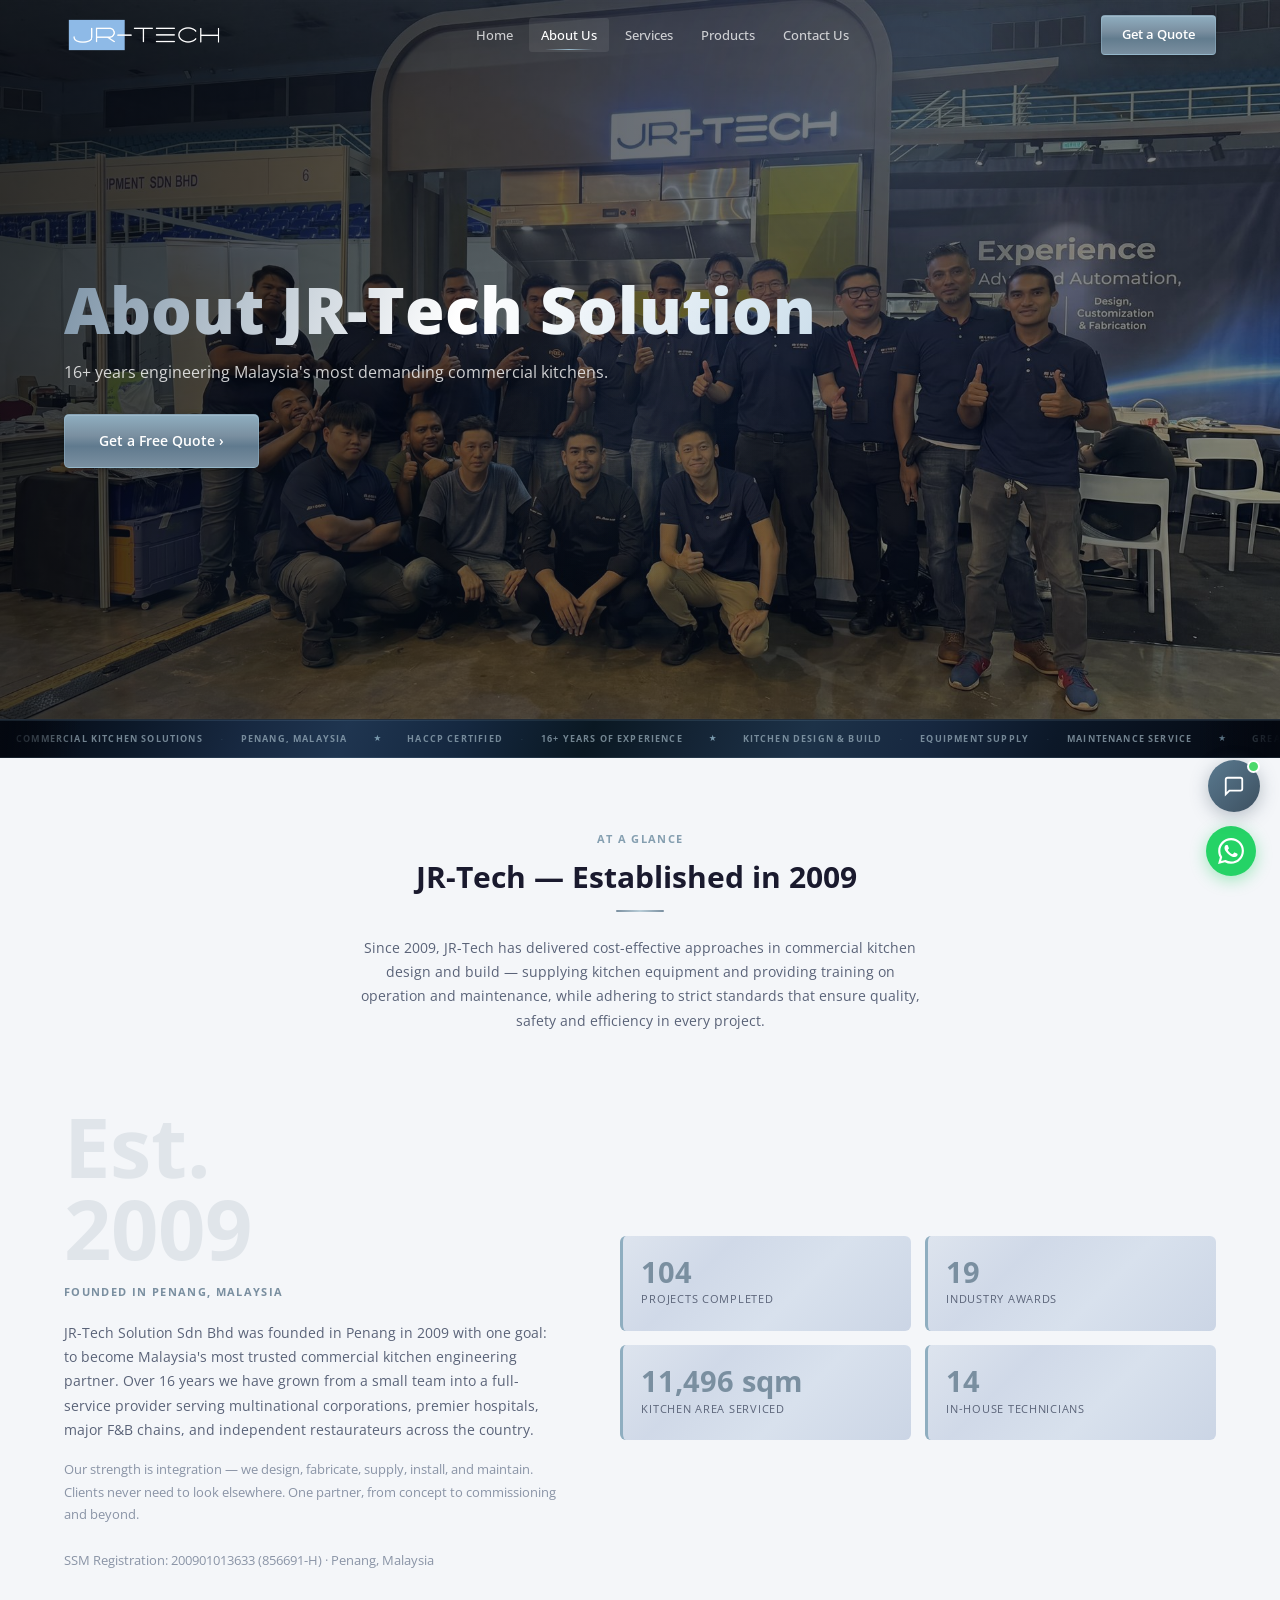
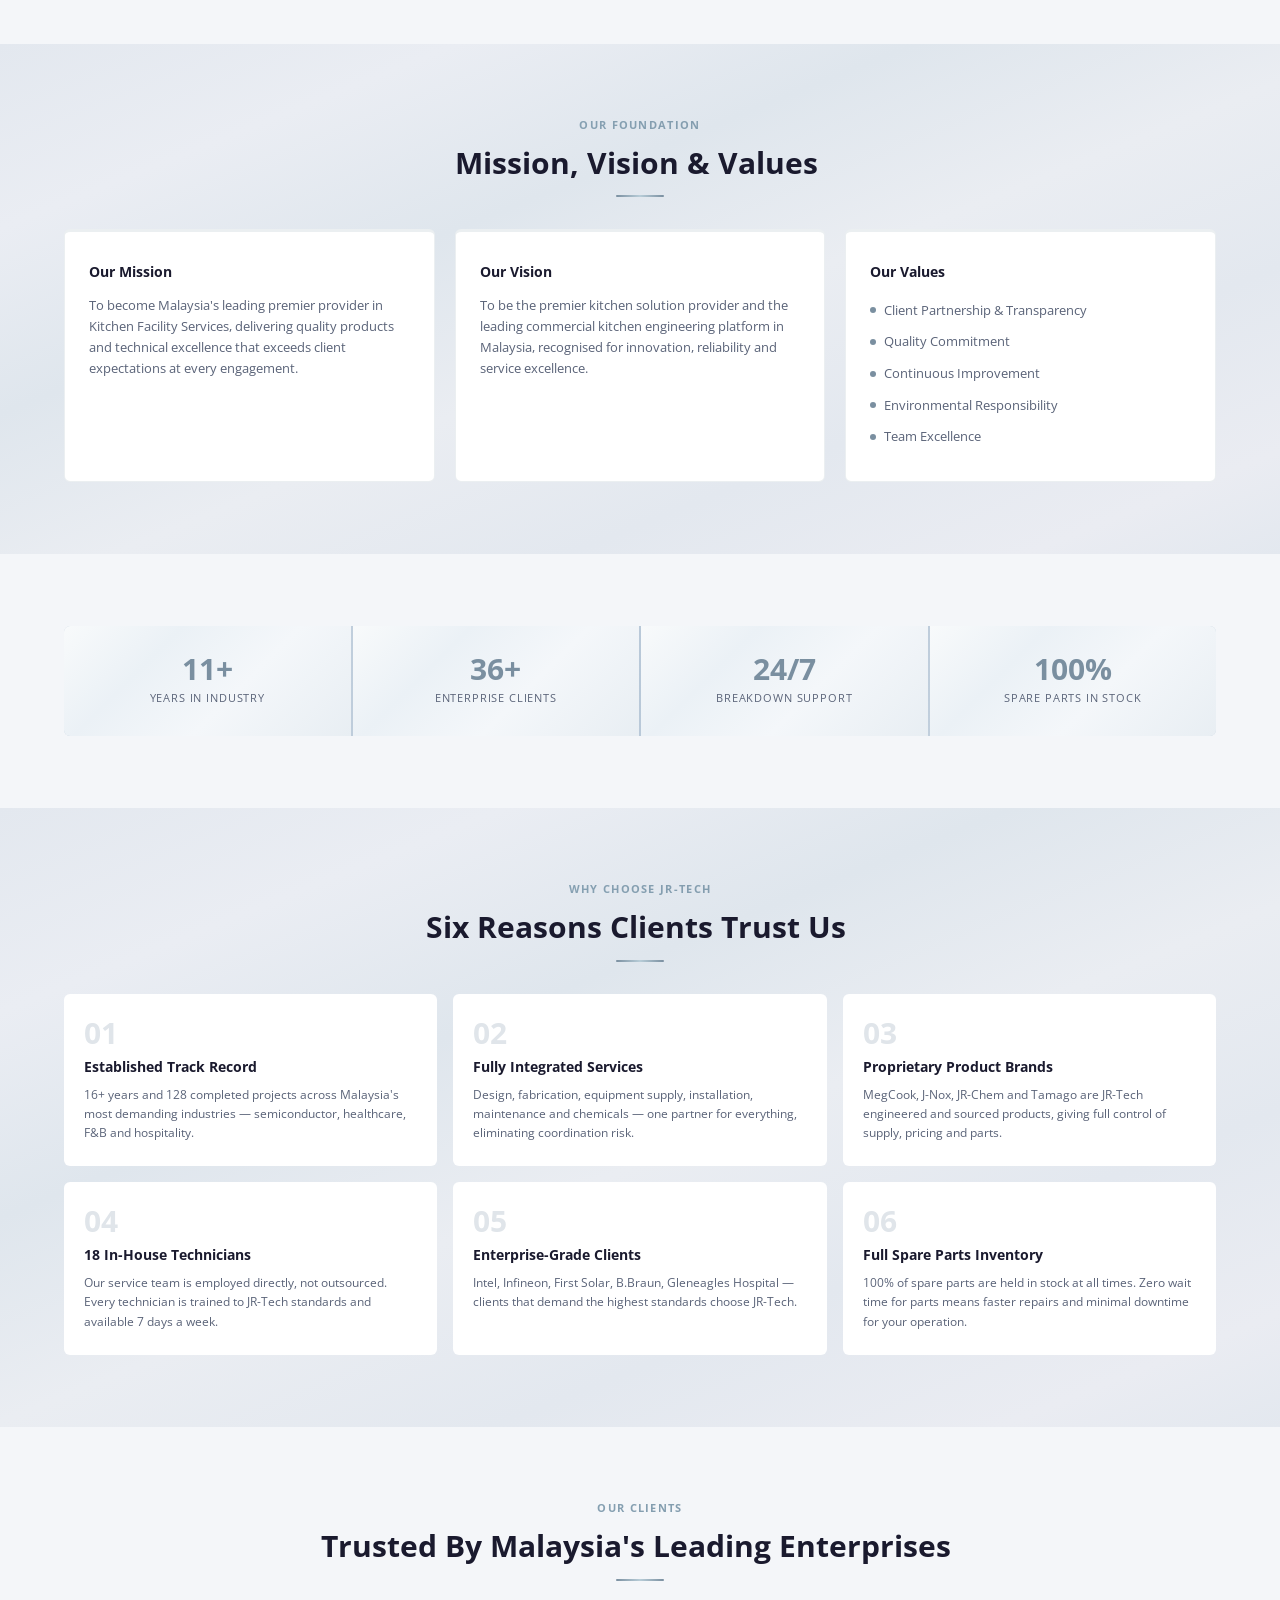
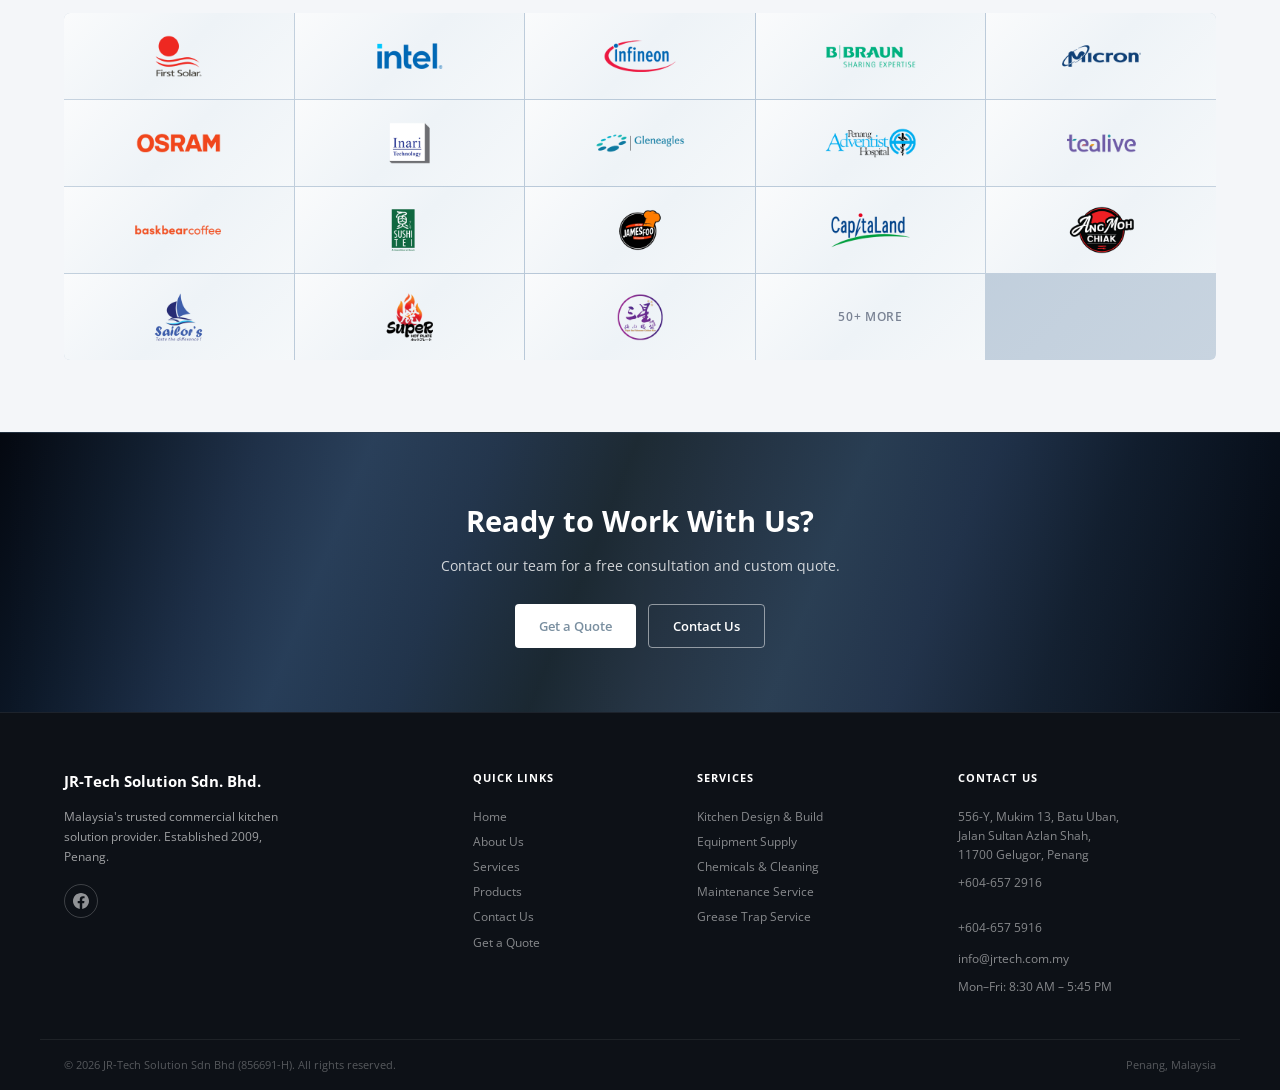
<file: about.html>
﻿<!DOCTYPE html>
<html lang="en">
<head>
  <meta charset="UTF-8"/>
  <meta name="viewport" content="width=device-width, initial-scale=1.0"/>
  <title>About Us — JR-Tech Solution Sdn Bhd</title>
  <meta name="description" content="JR-Tech Solution Sdn Bhd — 16+ years of commercial kitchen engineering in Penang, Malaysia. 128 projects completed, 18 in-house technicians, enterprise clients including Intel, Infineon and Gleneagles."/>
  <!-- Open Graph / Social Sharing -->
  <meta property="og:type" content="website"/>
  <meta property="og:site_name" content="JR-Tech Solution Sdn Bhd"/>
  <meta property="og:title" content="About Us — JR-Tech Solution Sdn Bhd"/>
  <meta property="og:description" content="16+ years of commercial kitchen engineering in Penang, Malaysia. 128 projects completed, 18 in-house technicians, enterprise clients including Intel, Infineon and Gleneagles."/>
  <meta property="og:image" content="https://technextsg.github.io/jrtech-website/img/gp1.jpg"/>
  <meta property="og:url" content="https://technextsg.github.io/jrtech-website/about.html"/>
  <meta name="twitter:card" content="summary_large_image"/>
  <link rel="canonical" href="https://technextsg.github.io/jrtech-website/about.html"/>
  <link rel="preconnect" href="https://fonts.googleapis.com"/>
  <link rel="preconnect" href="https://fonts.gstatic.com" crossorigin/>
  <link href="https://fonts.googleapis.com/css2?family=Open+Sans:wght@400;500;600;700&display=swap" rel="stylesheet"/>
  <link rel="stylesheet" href="style.css"/>
  <style>
    /* page-banner hero handled globally (unified full-bleed video hero) */
    .breadcrumb { display: flex; align-items: center; gap: 6px; font-size: .75rem; color: rgba(255,255,255,.5); margin-bottom: 16px; }
    .breadcrumb a { color: rgba(255,255,255,.65); }
    .breadcrumb a:hover { color: #fff; }

    .story-grid { display: grid; grid-template-columns: 1fr 1.2fr; gap: 60px; align-items: center; }
    @media(max-width:768px){ .story-grid { grid-template-columns: 1fr; } }
    .est-year { font-size: 5.5rem; font-weight: 700; color: #E0E5EA; line-height: 1; margin-bottom: 12px; }
    .est-label { font-size: .75rem; font-weight: 700; text-transform: uppercase; letter-spacing: .12em; color: #7A8FA0; margin-bottom: 20px; }

    .snap-stats { display: grid; grid-template-columns: 1fr 1fr; gap: 14px; }
    .sstat { border-radius: 6px; padding: 22px 18px; }
    .sstat-num { font-size: 1.9rem; font-weight: 700; color: #7A8FA0; line-height: 1; }
    .sstat-label { font-size: .7rem; color: #5a6378; text-transform: uppercase; letter-spacing: .07em; margin-top: 5px; }

    .mvv-grid { display: grid; grid-template-columns: repeat(3,1fr); gap: 20px; }
    @media(max-width:768px){ .mvv-grid { grid-template-columns: 1fr; } }
    .mvv-card { border-radius: 6px; padding: 28px 24px; border-top: 3px solid #7A8FA0; }
    .mvv-card h3 { font-size: .95rem; font-weight: 700; color: #1a1a2e; margin-bottom: 10px; }
    .mvv-card p { font-size: .85rem; color: #5a6378; line-height: 1.65; }
    .mvv-card ul { list-style: none; padding: 0; }
    .mvv-card ul li { font-size: .85rem; color: #5a6378; padding: 5px 0; display: flex; align-items: center; gap: 8px; }
    .mvv-card ul li::before { content: ''; width: 6px; height: 6px; border-radius: 50%; background: #7A8FA0; flex-shrink: 0; }

    .stats-row { display: grid; grid-template-columns: repeat(4,1fr); gap: 2px; background: linear-gradient(135deg, #C8D4E0 0%, #B8C8D8 50%, #C8D4E0 100%); border-radius: 6px; overflow: hidden; margin: 0; }
    .stat-box { padding: 28px 20px; text-align: center; }
    .stat-num { font-size: 2rem; font-weight: 700; color: #7A8FA0; line-height: 1; }
    .stat-label { font-size: .7rem; color: #5a6378; text-transform: uppercase; letter-spacing: .08em; margin-top: 6px; }
    @media(max-width:640px){ .stats-row { grid-template-columns: repeat(2,1fr); } }

    .diff-grid { display: grid; grid-template-columns: repeat(3,1fr); gap: 16px; }
    @media(max-width:992px){ .diff-grid { grid-template-columns: repeat(2,1fr); } }
    @media(max-width:480px){ .diff-grid { grid-template-columns: 1fr; } }
    .diff-card { border-radius: 6px; padding: 24px 20px; }
    .diff-card:hover { box-shadow: 0 4px 16px rgba(61,80,96,.1); border-color: #9AAABB; }
    .diff-num { font-size: 2rem; font-weight: 700; color: #E0E5EA; line-height: 1; margin-bottom: 8px; }
    .diff-card h3 { font-size: .9rem; font-weight: 700; color: #1a1a2e; margin-bottom: 6px; }
    .diff-card p { font-size: .8rem; color: #5a6378; line-height: 1.6; }

    .clients-grid { display: grid; grid-template-columns: repeat(5, 1fr); gap: 1px; background: linear-gradient(135deg, #C8D4E0 0%, #B8C8D8 50%, #C8D4E0 100%); border-radius: 6px; overflow: hidden; }
    .client-item { background: #fff; padding: 18px 12px; min-height: 86px; display: flex; align-items: center; justify-content: center; font-size: .78rem; font-weight: 600; text-transform: uppercase; letter-spacing: .06em; color: #7a8394; text-align: center; transition: background .2s, color .2s; }
    .client-item:hover { background: #EEF0F3; color: #7A8FA0; }
    .client-item img { max-height: 48px; max-width: 78%; object-fit: contain; }
    @media(max-width:768px){ .clients-grid { grid-template-columns: repeat(3,1fr); } }
    @media(max-width:480px){ .clients-grid { grid-template-columns: repeat(2,1fr); } }

    .cta-band { border-top: 1px solid rgba(122,143,160,.2); padding: 64px 0; text-align: center; color: #fff; }
    .cta-band h2 { font-size: clamp(1.4rem, 2.5vw, 1.9rem); font-weight: 700; margin-bottom: 10px; }
    .cta-band p { font-size: .9rem; color: rgba(255,255,255,.8); max-width: 460px; margin: 0 auto 26px; }
    .cta-btns { display: flex; gap: 12px; justify-content: center; flex-wrap: wrap; }
    .btn-cta-white { display: inline-flex; align-items: center; padding: 10px 24px; background: #fff; color: #7A8FA0; font-size: .875rem; font-weight: 600; border-radius: 4px; }
    .btn-cta-white:hover { background: #f0f4ff; }
    .btn-cta-outline { display: inline-flex; align-items: center; padding: 10px 24px; border: 1.5px solid rgba(255,255,255,.5); color: #fff; font-size: .875rem; font-weight: 600; border-radius: 4px; }
    .btn-cta-outline:hover { border-color: #fff; background: rgba(255,255,255,.1); }
  </style>
</head>
<body>

<header id="site-header">
  <div class="hdr-inner">
    <a href="index.html" class="logo">
      <img src="img/JR-Tech-Logo_Final-white.png" alt="JR-Tech Solution" style="height:36px;object-fit:contain;" onerror="this.style.display='none';this.nextElementSibling.style.display='flex'"/>
      <span style="display:none;flex-direction:column;">
        <span class="logo-main">JR-Tech Solution</span>
        <span class="logo-tag">Sdn. Bhd.</span>
      </span>
    </a>
    <nav id="main-nav">
      <a href="index.html" class="nav-link">Home</a>
      <a href="about.html" class="nav-link">About Us</a>
      <a href="services.html" class="nav-link">Services</a>
      <a href="products.html" class="nav-link">Products</a>
      <a href="contact.html" class="nav-link">Contact Us</a>
    </nav>
    <div class="hdr-right">
      <a href="quote.html" class="btn-quote-nav">Get a Quote</a>
      <button class="burger" id="burger" aria-label="Menu"><span></span><span></span><span></span></button>
    </div>
  </div>
  <div id="mobile-nav" class="mobile-nav hidden">
    <a href="index.html">Home</a>
    <a href="about.html">About Us</a>
    <a href="services.html">Services</a>
    <a href="products.html">Products</a>
    <a href="contact.html">Contact Us</a>
    <a href="quote.html" class="mob-cta">Get a Quote</a>
  </div>
</header>

<div class="page-banner">
  <img class="page-banner-bg" src="img/hero-about.jpg" alt="JR-Tech team in front of a commercial kitchen"/>
  <div class="page-banner-overlay"></div>
  <div class="container">
    <h1>About JR-Tech Solution</h1>
    <p>16+ years engineering Malaysia's most demanding commercial kitchens.</p>
    <a href="quote.html" class="page-banner-cta">Get a Free Quote &rsaquo;</a>
  </div>
</div>

<!-- ═══ TICKER ═══ -->
<div class="ticker-band" aria-hidden="true">
  <div class="ticker-track">
    <div class="ticker-set">
      <span>COMMERCIAL KITCHEN SOLUTIONS</span><b class="tsep">·</b><span>PENANG, MALAYSIA</span><b class="tstar">★</b><span>HACCP CERTIFIED</span><b class="tsep">·</b><span>16+ YEARS OF EXPERIENCE</span><b class="tstar">★</b><span>KITCHEN DESIGN &amp; BUILD</span><b class="tsep">·</b><span>EQUIPMENT SUPPLY</span><b class="tsep">·</b><span>MAINTENANCE SERVICE</span><b class="tstar">★</b><span>GREASE TRAP SERVICE</span><b class="tsep">·</b><span>CHEMICALS &amp; CLEANING</span><b class="tstar">★</b><span>MEGCOOK ROBOT CHEF</span><b class="tsep">·</b><span>J-NOX INDUCTION SERIES</span><b class="tsep">·</b><span>JR-CHEM DISHWASHERS</span><b class="tsep">·</b><span>TAMAGO SERVING EQUIPMENT</span><b class="tstar">★</b><span>157+ PRODUCTS</span><b class="tsep">·</b><span>50+ ENTERPRISE CLIENTS</span><b class="tstar">★</b><span>24/7 BREAKDOWN SUPPORT</span><b class="tsep">·</b><span>AI KITCHEN TECHNOLOGY</span><b class="tstar">★</b><span>STAINLESS STEEL FABRICATION</span><b class="tsep">·</b><span>CERTIFIED TECHNICIANS</span><b class="tstar">★</b><span>ENERGY EFFICIENT SOLUTIONS</span><b class="tsep">·</b><span>ESTABLISHED 2009</span><b class="tstar">★</b><span>END-TO-END SERVICE</span><b class="tsep">·</b><span>INTEL · GLENEAGLES · TEALIVE</span><b class="tstar">★</b><span>GREEN KITCHEN CERTIFIED</span><b class="tsep">·</b><span>840+ PLATES PER HOUR</span><b class="tstar">★</b><span>FULL SPARE PARTS SUPPORT</span><b class="tsep">·</b><span>24HR RESPONSE TIME</span><b class="tsep">·</b><span>TOTAL KITCHEN SOLUTION</span><b class="tstar">★</b>
    </div>
    <div class="ticker-set" aria-hidden="true">
      <span>COMMERCIAL KITCHEN SOLUTIONS</span><b class="tsep">·</b><span>PENANG, MALAYSIA</span><b class="tstar">★</b><span>HACCP CERTIFIED</span><b class="tsep">·</b><span>16+ YEARS OF EXPERIENCE</span><b class="tstar">★</b><span>KITCHEN DESIGN &amp; BUILD</span><b class="tsep">·</b><span>EQUIPMENT SUPPLY</span><b class="tsep">·</b><span>MAINTENANCE SERVICE</span><b class="tstar">★</b><span>GREASE TRAP SERVICE</span><b class="tsep">·</b><span>CHEMICALS &amp; CLEANING</span><b class="tstar">★</b><span>MEGCOOK ROBOT CHEF</span><b class="tsep">·</b><span>J-NOX INDUCTION SERIES</span><b class="tsep">·</b><span>JR-CHEM DISHWASHERS</span><b class="tsep">·</b><span>TAMAGO SERVING EQUIPMENT</span><b class="tstar">★</b><span>157+ PRODUCTS</span><b class="tsep">·</b><span>50+ ENTERPRISE CLIENTS</span><b class="tstar">★</b><span>24/7 BREAKDOWN SUPPORT</span><b class="tsep">·</b><span>AI KITCHEN TECHNOLOGY</span><b class="tstar">★</b><span>STAINLESS STEEL FABRICATION</span><b class="tsep">·</b><span>CERTIFIED TECHNICIANS</span><b class="tstar">★</b><span>ENERGY EFFICIENT SOLUTIONS</span><b class="tsep">·</b><span>ESTABLISHED 2009</span><b class="tstar">★</b><span>END-TO-END SERVICE</span><b class="tsep">·</b><span>INTEL · GLENEAGLES · TEALIVE</span><b class="tstar">★</b><span>GREEN KITCHEN CERTIFIED</span><b class="tsep">·</b><span>840+ PLATES PER HOUR</span><b class="tstar">★</b><span>FULL SPARE PARTS SUPPORT</span><b class="tsep">·</b><span>24HR RESPONSE TIME</span><b class="tsep">·</b><span>TOTAL KITCHEN SOLUTION</span><b class="tstar">★</b>
    </div>
  </div>
</div>

<!-- AT A GLANCE -->
<section class="section" style="padding-bottom:44px;">
  <div class="container" style="text-align:center;">
    <p class="eyebrow">At a Glance</p>
    <h2 class="section-title" style="margin-left:auto;margin-right:auto;">JR-Tech &mdash; Established in 2009</h2>
    <div class="divider" style="margin:14px auto 24px;"></div>
    <p class="section-sub" style="margin:0 auto;">Since 2009, JR-Tech has delivered cost-effective approaches in commercial kitchen design and build &mdash; supplying kitchen equipment and providing training on operation and maintenance, while adhering to strict standards that ensure quality, safety and efficiency in every project.</p>
  </div>
</section>

<!-- OUR STORY -->
<section class="section" style="padding-top:28px;">
  <div class="container">
    <div class="story-grid">
      <div class="reveal">
        <div class="est-year">Est.<br>2009</div>
        <div class="est-label">Founded in Penang, Malaysia</div>
        <p style="font-size:.9rem;color:#5a6378;line-height:1.8;margin-bottom:16px;">JR-Tech Solution Sdn Bhd was founded in Penang in 2009 with one goal: to become Malaysia's most trusted commercial kitchen engineering partner. Over 16 years we have grown from a small team into a full-service provider serving multinational corporations, premier hospitals, major F&amp;B chains, and independent restaurateurs across the country.</p>
        <p style="font-size:.85rem;color:#8a94a6;line-height:1.75;margin-bottom:24px;">Our strength is integration — we design, fabricate, supply, install, and maintain. Clients never need to look elsewhere. One partner, from concept to commissioning and beyond.</p>
        <p style="font-size:.85rem;color:#8a94a6;line-height:1.75;">SSM Registration: 200901013633 (856691-H) &middot; Penang, Malaysia</p>
      </div>
      <div class="snap-stats reveal d1">
        <div class="sstat">
          <div class="sstat-num" data-count="128">128</div>
          <div class="sstat-label">Projects Completed</div>
        </div>
        <div class="sstat">
          <div class="sstat-num" data-count="24">24</div>
          <div class="sstat-label">Industry Awards</div>
        </div>
        <div class="sstat">
          <div class="sstat-num" data-count="14200" data-suffix=" sqm">14,200 sqm</div>
          <div class="sstat-label">Kitchen Area Serviced</div>
        </div>
        <div class="sstat">
          <div class="sstat-num" data-count="18">18</div>
          <div class="sstat-label">In-House Technicians</div>
        </div>
      </div>
    </div>
  </div>
</section>

<!-- MISSION VISION VALUES -->
<section class="section section-alt">
  <div class="container">
    <div class="text-center reveal">
      <p class="eyebrow">Our Foundation</p>
      <h2 class="section-title">Mission, Vision &amp; Values</h2>
      <div class="divider"></div>
    </div>
    <div class="mvv-grid" style="margin-top:32px;">
      <div class="mvv-card reveal d1">
        <h3>Our Mission</h3>
        <p>To become Malaysia's leading premier provider in Kitchen Facility Services, delivering quality products and technical excellence that exceeds client expectations at every engagement.</p>
      </div>
      <div class="mvv-card reveal d2">
        <h3>Our Vision</h3>
        <p>To be the premier kitchen solution provider and the leading commercial kitchen engineering platform in Malaysia, recognised for innovation, reliability and service excellence.</p>
      </div>
      <div class="mvv-card reveal d3">
        <h3>Our Values</h3>
        <ul>
          <li>Client Partnership &amp; Transparency</li>
          <li>Quality Commitment</li>
          <li>Continuous Improvement</li>
          <li>Environmental Responsibility</li>
          <li>Team Excellence</li>
        </ul>
      </div>
    </div>
  </div>
</section>

<!-- STATS ROW -->
<section class="section">
  <div class="container">
    <div class="stats-row reveal">
      <div class="stat-box">
        <div class="stat-num" data-count="16" data-suffix="+">16+</div>
        <div class="stat-label">Years in Industry</div>
      </div>
      <div class="stat-box">
        <div class="stat-num" data-count="50" data-suffix="+">50+</div>
        <div class="stat-label">Enterprise Clients</div>
      </div>
      <div class="stat-box">
        <div class="stat-num">24/7</div>
        <div class="stat-label">Breakdown Support</div>
      </div>
      <div class="stat-box">
        <div class="stat-num">100%</div>
        <div class="stat-label">Spare Parts in Stock</div>
      </div>
    </div>
  </div>
</section>

<!-- WHY CHOOSE US -->
<section class="section section-alt">
  <div class="container">
    <div class="text-center reveal">
      <p class="eyebrow">Why Choose JR-Tech</p>
      <h2 class="section-title">Six Reasons Clients Trust Us</h2>
      <div class="divider"></div>
    </div>
    <div class="diff-grid" style="margin-top:32px;">
      <div class="diff-card reveal d1">
        <div class="diff-num">01</div>
        <h3>Established Track Record</h3>
        <p>16+ years and 128 completed projects across Malaysia's most demanding industries &mdash; semiconductor, healthcare, F&amp;B and hospitality.</p>
      </div>
      <div class="diff-card reveal d2">
        <div class="diff-num">02</div>
        <h3>Fully Integrated Services</h3>
        <p>Design, fabrication, equipment supply, installation, maintenance and chemicals &mdash; one partner for everything, eliminating coordination risk.</p>
      </div>
      <div class="diff-card reveal d3">
        <div class="diff-num">03</div>
        <h3>Proprietary Product Brands</h3>
        <p>MegCook, J-Nox, JR-Chem and Tamago are JR-Tech engineered and sourced products, giving full control of supply, pricing and parts.</p>
      </div>
      <div class="diff-card reveal d1">
        <div class="diff-num">04</div>
        <h3>18 In-House Technicians</h3>
        <p>Our service team is employed directly, not outsourced. Every technician is trained to JR-Tech standards and available 7 days a week.</p>
      </div>
      <div class="diff-card reveal d2">
        <div class="diff-num">05</div>
        <h3>Enterprise-Grade Clients</h3>
        <p>Intel, Infineon, First Solar, B.Braun, Gleneagles Hospital &mdash; clients that demand the highest standards choose JR-Tech.</p>
      </div>
      <div class="diff-card reveal d3">
        <div class="diff-num">06</div>
        <h3>Full Spare Parts Inventory</h3>
        <p>100% of spare parts are held in stock at all times. Zero wait time for parts means faster repairs and minimal downtime for your operation.</p>
      </div>
    </div>
  </div>
</section>

<!-- CLIENTS -->
<section class="section">
  <div class="container">
    <div class="text-center reveal">
      <p class="eyebrow">Our Clients</p>
      <h2 class="section-title">Trusted By Malaysia's Leading Enterprises</h2>
      <div class="divider"></div>
    </div>
    <div class="clients-grid reveal" style="margin-top:32px;">
      <div class="client-item"><img src="img/clients/First-Solar.png" alt="First Solar" loading="lazy" decoding="async"/></div>
      <div class="client-item"><img src="img/clients/Intel-2.png" alt="Intel" loading="lazy" decoding="async"/></div>
      <div class="client-item"><img src="img/clients/Infineon.png" alt="Infineon" loading="lazy" decoding="async"/></div>
      <div class="client-item"><img src="img/clients/B-Braun.png" alt="B.Braun" loading="lazy" decoding="async"/></div>
      <div class="client-item"><img src="img/clients/Micron.png" alt="Micron" loading="lazy" decoding="async"/></div>
      <div class="client-item"><img src="img/clients/Osram.png" alt="Osram" loading="lazy" decoding="async"/></div>
      <div class="client-item"><img src="img/clients/Inari-Technology.png" alt="Inari Technology" loading="lazy" decoding="async"/></div>
      <div class="client-item"><img src="img/clients/Gleneagles.png" alt="Gleneagles Hospital" loading="lazy" decoding="async"/></div>
      <div class="client-item"><img src="img/clients/Adventist-Hospital.png" alt="Adventist Hospital" loading="lazy" decoding="async"/></div>
      <div class="client-item"><img src="img/clients/Tealive.png" alt="Tealive" loading="lazy" decoding="async"/></div>
      <div class="client-item"><img src="img/clients/Bask-Bear-Coffee.png" alt="Bask Bear Coffee" loading="lazy" decoding="async"/></div>
      <div class="client-item"><img src="img/clients/Sushi-Tei.png" alt="Sushi Tei" loading="lazy" decoding="async"/></div>
      <div class="client-item"><img src="img/clients/James-Foo.png" alt="James Foo" loading="lazy" decoding="async"/></div>
      <div class="client-item"><img src="img/clients/Capitaland.png" alt="CapitaLand" loading="lazy" decoding="async"/></div>
      <div class="client-item"><img src="img/clients/Ang-Moh-Chiak.png" alt="Ang Moh Chiak" loading="lazy" decoding="async"/></div>
      <div class="client-item"><img src="img/clients/Sailors.png" alt="Sailor's" loading="lazy" decoding="async"/></div>
      <div class="client-item"><img src="img/clients/Super-Hot-Plate.png" alt="Super Hot Plate" loading="lazy" decoding="async"/></div>
      <div class="client-item"><img src="img/clients/Triple-Star-Hainanese-Chicken-Rice.png" alt="Triple Star Hainanese Chicken Rice" loading="lazy" decoding="async"/></div>
      <div class="client-item">50+ More</div>
    </div>
  </div>
</section>

<!-- CTA BANNER -->
<section class="cta-band">
  <div class="container">
    <h2>Ready to Work With Us?</h2>
    <p>Contact our team for a free consultation and custom quote.</p>
    <div class="cta-btns">
      <a href="quote.html" class="btn-cta-white">Get a Quote</a>
      <a href="contact.html" class="btn-cta-outline">Contact Us</a>
    </div>
  </div>
</section>

<footer id="site-footer">
  <div class="ftr-inner">
    <div class="ftr-brand">
      <div class="ftr-logo">JR-Tech Solution Sdn. Bhd.</div>
      <p>Malaysia's trusted commercial kitchen solution provider. Established 2009, Penang.</p>
      <a href="https://www.facebook.com/jrtech09" target="_blank" class="ftr-fb" aria-label="Facebook">
        <svg width="16" height="16" viewBox="0 0 24 24" fill="currentColor"><path d="M24 12.073c0-6.627-5.373-12-12-12s-12 5.373-12 12c0 5.99 4.388 10.954 10.125 11.854v-8.385H7.078v-3.47h3.047V9.43c0-3.007 1.792-4.669 4.533-4.669 1.312 0 2.686.235 2.686.235v2.953H15.83c-1.491 0-1.956.925-1.956 1.874v2.25h3.328l-.532 3.47h-2.796v8.385C19.612 23.027 24 18.062 24 12.073z"/></svg>
      </a>
    </div>
    <div class="ftr-col">
      <h4>Quick Links</h4>
      <a href="index.html">Home</a>
      <a href="about.html">About Us</a>
      <a href="services.html">Services</a>
      <a href="products.html">Products</a>
      <a href="contact.html">Contact Us</a>
      <a href="quote.html">Get a Quote</a>
    </div>
    <div class="ftr-col">
      <h4>Services</h4>
      <a href="services.html#design">Kitchen Design &amp; Build</a>
      <a href="services.html#equipment">Equipment Supply</a>
      <a href="services.html#chemicals">Chemicals &amp; Cleaning</a>
      <a href="services.html#maintenance">Maintenance Service</a>
      <a href="services.html#grease">Grease Trap Service</a>
    </div>
    <div class="ftr-col">
      <h4>Contact Us</h4>
      <p>556-Y, Mukim 13, Batu Uban,<br>Jalan Sultan Azlan Shah,<br>11700 Gelugor, Penang</p>
      <p><a href="tel:+6046572916">+604-657 2916</a><br><a href="tel:+6046575916">+604-657 5916</a></p>
      <p><a href="mailto:info@jrtech.com.my">info@jrtech.com.my</a></p>
      <p>Mon&ndash;Fri: 8:30 AM &ndash; 5:45 PM</p>
    </div>
  </div>
  <div class="ftr-bottom">
    <p>&copy; 2026 JR-Tech Solution Sdn Bhd (856691-H). All rights reserved.</p>
    <p>Penang, Malaysia</p>
  </div>
</footer>

<a href="https://wa.me/6046572916" class="wa-float" target="_blank" aria-label="WhatsApp">
  <svg width="26" height="26" viewBox="0 0 24 24" fill="currentColor"><path d="M17.472 14.382c-.297-.149-1.758-.867-2.03-.967-.273-.099-.471-.148-.67.15-.197.297-.767.966-.94 1.164-.173.199-.347.223-.644.075-.297-.15-1.255-.463-2.39-1.475-.883-.788-1.48-1.761-1.653-2.059-.173-.297-.018-.458.13-.606.134-.133.298-.347.446-.52.149-.174.198-.298.298-.497.099-.198.05-.371-.025-.52-.075-.149-.669-1.612-.916-2.207-.242-.579-.487-.5-.669-.51-.173-.008-.371-.01-.57-.01-.198 0-.52.074-.792.372-.272.297-1.04 1.016-1.04 2.479 0 1.462 1.065 2.875 1.213 3.074.149.198 2.096 3.2 5.077 4.487.709.306 1.262.489 1.694.625.712.227 1.36.195 1.871.118.571-.085 1.758-.719 2.006-1.413.248-.694.248-1.289.173-1.413-.074-.124-.272-.198-.57-.347m-5.421 7.403h-.004a9.87 9.87 0 01-5.031-1.378l-.361-.214-3.741.982.998-3.648-.235-.374a9.86 9.86 0 01-1.51-5.26c.001-5.45 4.436-9.884 9.888-9.884 2.64 0 5.122 1.03 6.988 2.898a9.825 9.825 0 012.893 6.994c-.003 5.45-4.437 9.884-9.885 9.884m8.413-18.297A11.815 11.815 0 0012.05 0C5.495 0 .16 5.335.157 11.892c0 2.096.547 4.142 1.588 5.945L.057 24l6.305-1.654a11.882 11.882 0 005.683 1.448h.005c6.554 0 11.89-5.335 11.893-11.893a11.821 11.821 0 00-3.48-8.413z"/></svg>
</a>

<script>
(function(){
  var cur = location.pathname.split('/').pop() || 'index.html';
  document.querySelectorAll('.nav-link, #mobile-nav a').forEach(function(a){
    if(a.getAttribute('href') === cur) a.classList.add('active');
  });
  document.getElementById('burger').addEventListener('click', function(){
    document.getElementById('mobile-nav').classList.toggle('hidden');
  });
  var ro = new IntersectionObserver(function(entries){
    entries.forEach(function(e){ if(e.isIntersecting){ e.target.classList.add('in'); ro.unobserve(e.target); }});
  }, {threshold: 0.1});
  document.querySelectorAll('.reveal').forEach(function(el){ ro.observe(el); });
  function runCount(el){
    var target = +(el.dataset.count), suffix = el.dataset.suffix||'', dur = 1600, t0 = performance.now();
    (function tick(now){
      var p = Math.min((now-t0)/dur,1), v = Math.round((1-Math.pow(1-p,3))*target);
      el.textContent = (target>=1000?v.toLocaleString():v)+suffix;
      if(p<1) requestAnimationFrame(tick);
    })(t0);
  }
  var co = new IntersectionObserver(function(e){ e.forEach(function(x){ if(x.isIntersecting){ runCount(x.target); co.unobserve(x.target); }}); },{threshold:.5});
  document.querySelectorAll('[data-count]').forEach(function(el){ co.observe(el); });
  window.addEventListener('scroll', function(){ document.getElementById('site-header').classList.toggle('compact', scrollY > 50); }, {passive:true});
})();
</script>
<script src="interactions.js"></script>
<script src="chatbot.js"></script>
</body>
</html>
</file>
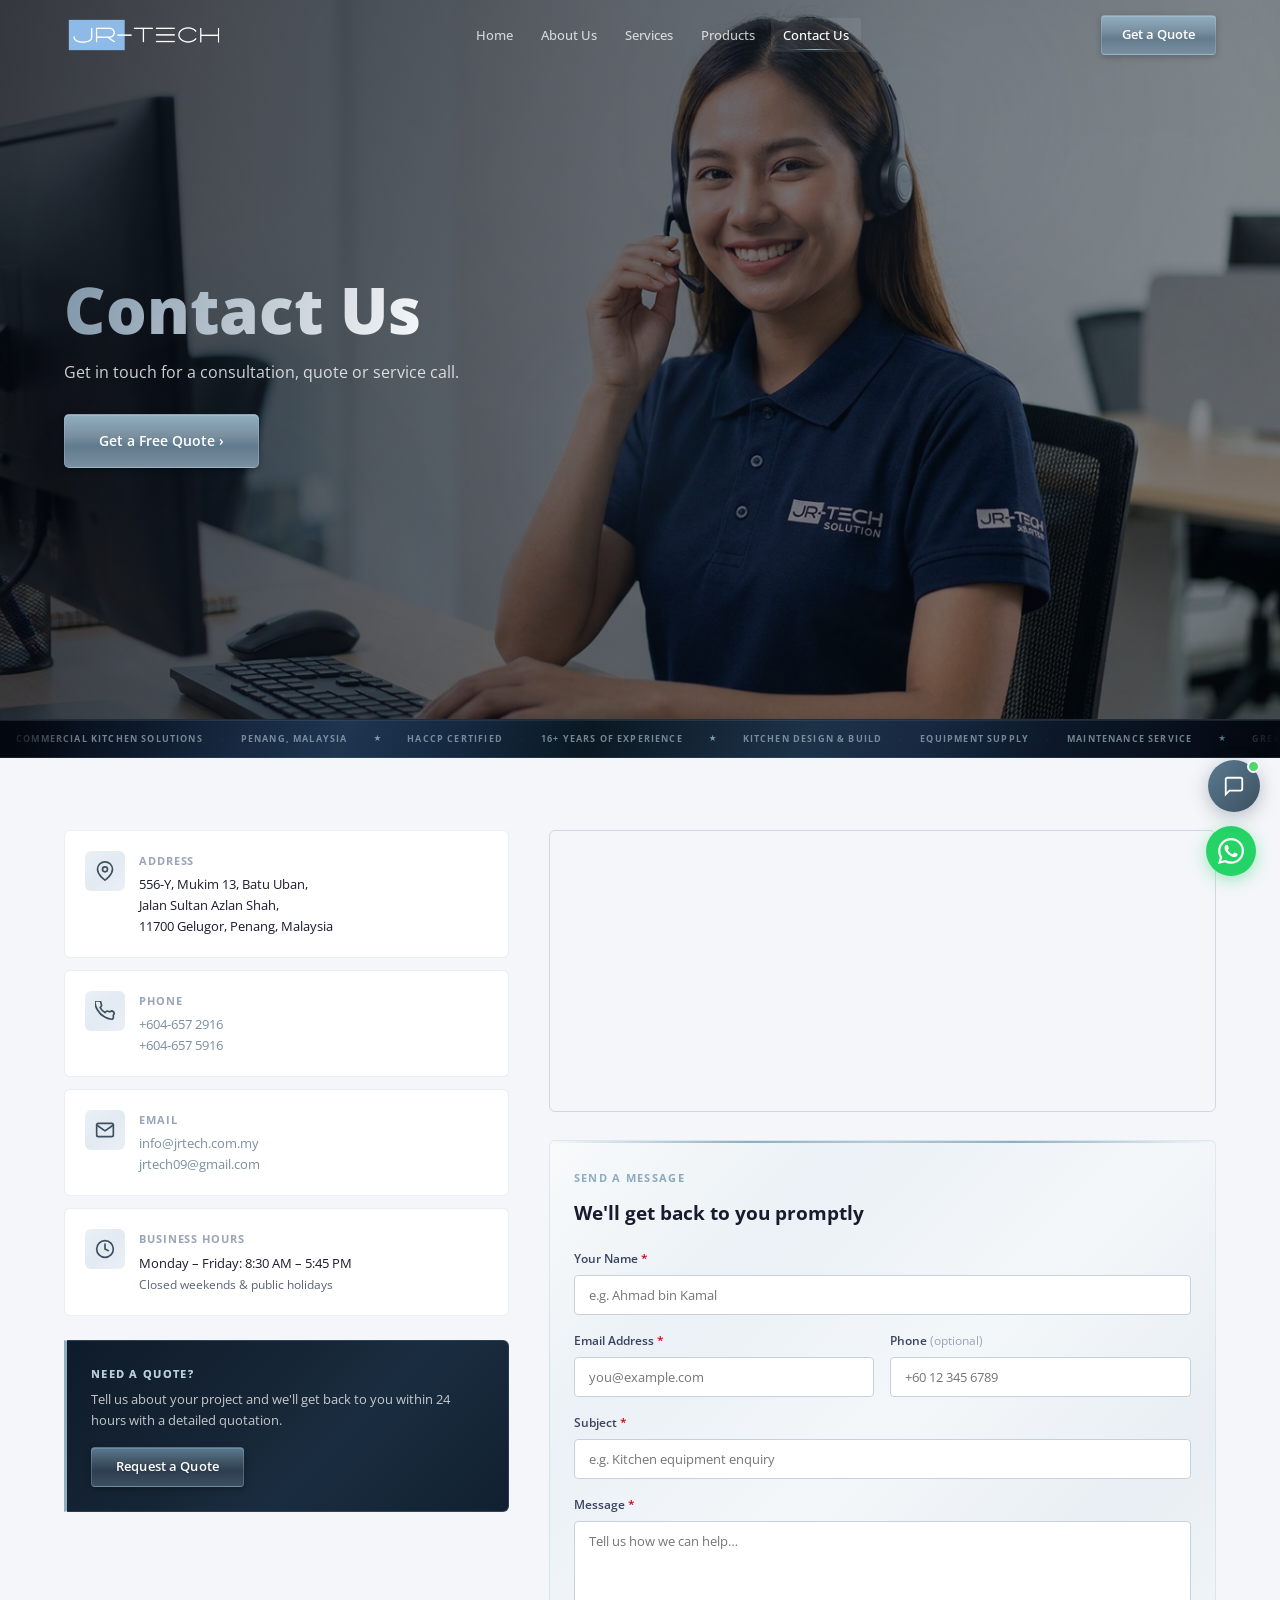
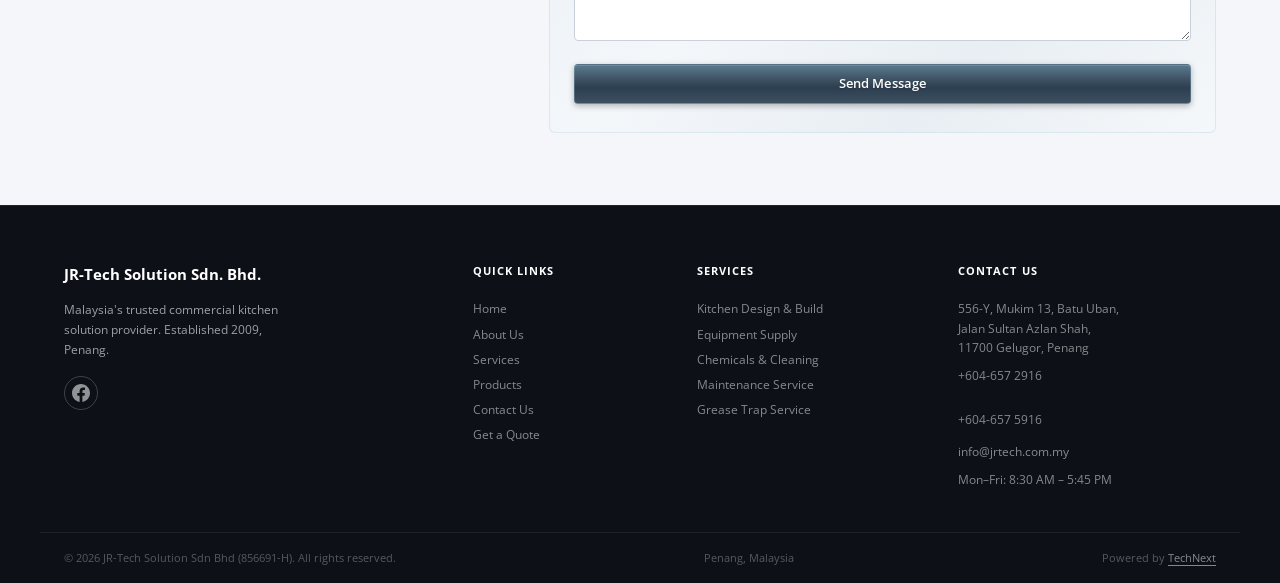
<file: contact.html>
﻿<!DOCTYPE html>
<html lang="en">
<head>
  <meta charset="UTF-8"/>
  <meta name="viewport" content="width=device-width, initial-scale=1.0"/>
  <title>Contact Us &mdash; JR-Tech Solution Sdn Bhd</title>
  <meta name="description" content="Contact JR-Tech Solution &mdash; +604-657 2916, info@jrtech.com.my. 556-Y Jalan Sultan Azlan Shah, 11700 Gelugor, Penang. Mon&ndash;Fri 8:30AM&ndash;5:45PM."/>
  <!-- Open Graph / Social Sharing -->
  <meta property="og:type" content="website"/>
  <meta property="og:site_name" content="JR-Tech Solution Sdn Bhd"/>
  <meta property="og:title" content="Contact Us — JR-Tech Solution Sdn Bhd"/>
  <meta property="og:description" content="Contact JR-Tech Solution — +604-657 2916, info@jrtech.com.my. 556-Y Jalan Sultan Azlan Shah, 11700 Gelugor, Penang. Mon–Fri 8:30AM–5:45PM."/>
  <meta property="og:image" content="https://technextsg.github.io/jrtech-website/img/gp1.jpg"/>
  <meta property="og:url" content="https://technextsg.github.io/jrtech-website/contact.html"/>
  <meta name="twitter:card" content="summary_large_image"/>
  <link rel="canonical" href="https://technextsg.github.io/jrtech-website/contact.html"/>
  <link rel="preconnect" href="https://fonts.googleapis.com"/>
  <link rel="preconnect" href="https://fonts.gstatic.com" crossorigin/>
  <link href="https://fonts.googleapis.com/css2?family=Open+Sans:wght@400;500;600;700&display=swap" rel="stylesheet"/>
  <link rel="stylesheet" href="style.css"/>
</head>
<body>

<header id="site-header">
  <div class="hdr-inner">
    <a href="index.html" class="logo">
      <img src="img/JR-Tech-Logo_Final-white.png" alt="JR-Tech Solution" style="height:36px;object-fit:contain;" onerror="this.style.display='none';this.nextElementSibling.style.display='flex'"/>
      <span style="display:none;flex-direction:column;">
        <span class="logo-main">JR-Tech Solution</span>
        <span class="logo-tag">Sdn. Bhd.</span>
      </span>
    </a>
    <nav id="main-nav">
      <a href="index.html" class="nav-link">Home</a>
      <a href="about.html" class="nav-link">About Us</a>
      <a href="services.html" class="nav-link">Services</a>
      <a href="products.html" class="nav-link">Products</a>
      <a href="contact.html" class="nav-link">Contact Us</a>
    </nav>
    <div class="hdr-right">
      <a href="quote.html" class="btn-quote-nav">Get a Quote</a>
      <button class="burger" id="burger" aria-label="Menu">
        <span></span><span></span><span></span>
      </button>
    </div>
  </div>
  <div id="mobile-nav" class="mobile-nav hidden">
    <a href="index.html">Home</a>
    <a href="about.html">About Us</a>
    <a href="services.html">Services</a>
    <a href="products.html">Products</a>
    <a href="contact.html">Contact Us</a>
    <a href="quote.html" class="mob-cta">Get a Quote</a>
  </div>
</header>

<!-- PAGE BANNER -->
<section class="page-banner">
  <video class="page-banner-bg" autoplay muted loop playsinline poster="img/hero-contact.png">
    <source src="img/hero-contact.mp4" type="video/mp4"/>
  </video>
  <div class="page-banner-overlay"></div>
  <div class="container">
    <h1>Contact Us</h1>
    <p>Get in touch for a consultation, quote or service call.</p>
    <a href="quote.html" class="page-banner-cta">Get a Free Quote &rsaquo;</a>
  </div>
</section>

<!-- ═══ TICKER ═══ -->
<div class="ticker-band" aria-hidden="true">
  <div class="ticker-track">
    <div class="ticker-set">
      <span>COMMERCIAL KITCHEN SOLUTIONS</span><b class="tsep">·</b><span>PENANG, MALAYSIA</span><b class="tstar">★</b><span>HACCP CERTIFIED</span><b class="tsep">·</b><span>16+ YEARS OF EXPERIENCE</span><b class="tstar">★</b><span>KITCHEN DESIGN &amp; BUILD</span><b class="tsep">·</b><span>EQUIPMENT SUPPLY</span><b class="tsep">·</b><span>MAINTENANCE SERVICE</span><b class="tstar">★</b><span>GREASE TRAP SERVICE</span><b class="tsep">·</b><span>CHEMICALS &amp; CLEANING</span><b class="tstar">★</b><span>MEGCOOK ROBOT CHEF</span><b class="tsep">·</b><span>J-NOX INDUCTION SERIES</span><b class="tsep">·</b><span>JR-CHEM DISHWASHERS</span><b class="tsep">·</b><span>TAMAGO SERVING EQUIPMENT</span><b class="tstar">★</b><span>157+ PRODUCTS</span><b class="tsep">·</b><span>50+ ENTERPRISE CLIENTS</span><b class="tstar">★</b><span>24/7 BREAKDOWN SUPPORT</span><b class="tsep">·</b><span>AI KITCHEN TECHNOLOGY</span><b class="tstar">★</b><span>STAINLESS STEEL FABRICATION</span><b class="tsep">·</b><span>CERTIFIED TECHNICIANS</span><b class="tstar">★</b><span>ENERGY EFFICIENT SOLUTIONS</span><b class="tsep">·</b><span>ESTABLISHED 2009</span><b class="tstar">★</b><span>END-TO-END SERVICE</span><b class="tsep">·</b><span>INTEL · GLENEAGLES · TEALIVE</span><b class="tstar">★</b><span>GREEN KITCHEN CERTIFIED</span><b class="tsep">·</b><span>840+ PLATES PER HOUR</span><b class="tstar">★</b><span>FULL SPARE PARTS SUPPORT</span><b class="tsep">·</b><span>24HR RESPONSE TIME</span><b class="tsep">·</b><span>TOTAL KITCHEN SOLUTION</span><b class="tstar">★</b>
    </div>
    <div class="ticker-set" aria-hidden="true">
      <span>COMMERCIAL KITCHEN SOLUTIONS</span><b class="tsep">·</b><span>PENANG, MALAYSIA</span><b class="tstar">★</b><span>HACCP CERTIFIED</span><b class="tsep">·</b><span>16+ YEARS OF EXPERIENCE</span><b class="tstar">★</b><span>KITCHEN DESIGN &amp; BUILD</span><b class="tsep">·</b><span>EQUIPMENT SUPPLY</span><b class="tsep">·</b><span>MAINTENANCE SERVICE</span><b class="tstar">★</b><span>GREASE TRAP SERVICE</span><b class="tsep">·</b><span>CHEMICALS &amp; CLEANING</span><b class="tstar">★</b><span>MEGCOOK ROBOT CHEF</span><b class="tsep">·</b><span>J-NOX INDUCTION SERIES</span><b class="tsep">·</b><span>JR-CHEM DISHWASHERS</span><b class="tsep">·</b><span>TAMAGO SERVING EQUIPMENT</span><b class="tstar">★</b><span>157+ PRODUCTS</span><b class="tsep">·</b><span>50+ ENTERPRISE CLIENTS</span><b class="tstar">★</b><span>24/7 BREAKDOWN SUPPORT</span><b class="tsep">·</b><span>AI KITCHEN TECHNOLOGY</span><b class="tstar">★</b><span>STAINLESS STEEL FABRICATION</span><b class="tsep">·</b><span>CERTIFIED TECHNICIANS</span><b class="tstar">★</b><span>ENERGY EFFICIENT SOLUTIONS</span><b class="tsep">·</b><span>ESTABLISHED 2009</span><b class="tstar">★</b><span>END-TO-END SERVICE</span><b class="tsep">·</b><span>INTEL · GLENEAGLES · TEALIVE</span><b class="tstar">★</b><span>GREEN KITCHEN CERTIFIED</span><b class="tsep">·</b><span>840+ PLATES PER HOUR</span><b class="tstar">★</b><span>FULL SPARE PARTS SUPPORT</span><b class="tsep">·</b><span>24HR RESPONSE TIME</span><b class="tsep">·</b><span>TOTAL KITCHEN SOLUTION</span><b class="tstar">★</b>
    </div>
  </div>
</div>

<!-- CONTACT SECTION -->
<section class="section">
  <div class="container">
    <div class="contact-grid">

      <!-- LEFT: Contact info -->
      <div>
        <div class="contact-info-card reveal">
          <div class="ci-icon">
            <svg width="20" height="20" viewBox="0 0 24 24" fill="none" stroke="currentColor" stroke-width="2" stroke-linecap="round" stroke-linejoin="round" aria-hidden="true"><path d="M21 10c0 7-9 13-9 13S3 17 3 10a9 9 0 0118 0z"/><circle cx="12" cy="10" r="3"/></svg>
          </div>
          <div>
            <div class="ci-title">Address</div>
            <div class="ci-val">
              556-Y, Mukim 13, Batu Uban,<br>
              Jalan Sultan Azlan Shah,<br>
              11700 Gelugor, Penang, Malaysia
            </div>
          </div>
        </div>

        <div class="contact-info-card reveal d1">
          <div class="ci-icon">
            <svg width="20" height="20" viewBox="0 0 24 24" fill="none" stroke="currentColor" stroke-width="2" stroke-linecap="round" stroke-linejoin="round" aria-hidden="true"><path d="M22 16.92v3a2 2 0 01-2.18 2 19.79 19.79 0 01-8.63-3.07A19.5 19.5 0 013.07 10.8a19.79 19.79 0 01-3.07-8.67A2 2 0 012 0h3a2 2 0 012 1.72c.127.96.361 1.903.7 2.81a2 2 0 01-.45 2.11L6.09 7.91a16 16 0 006 6l1.27-1.27a2 2 0 012.11-.45c.907.339 1.85.573 2.81.7A2 2 0 0122 16.92z"/></svg>
          </div>
          <div>
            <div class="ci-title">Phone</div>
            <div class="ci-val">
              <a href="tel:+6046572916">+604-657 2916</a><br>
              <a href="tel:+6046575916">+604-657 5916</a>
            </div>
          </div>
        </div>

        <div class="contact-info-card reveal d2">
          <div class="ci-icon">
            <svg width="20" height="20" viewBox="0 0 24 24" fill="none" stroke="currentColor" stroke-width="2" stroke-linecap="round" stroke-linejoin="round" aria-hidden="true"><path d="M4 4h16c1.1 0 2 .9 2 2v12c0 1.1-.9 2-2 2H4c-1.1 0-2-.9-2-2V6c0-1.1.9-2 2-2z"/><polyline points="22,6 12,13 2,6"/></svg>
          </div>
          <div>
            <div class="ci-title">Email</div>
            <div class="ci-val">
              <a href="mailto:info@jrtech.com.my">info@jrtech.com.my</a><br>
              <a href="mailto:jrtech09@gmail.com">jrtech09@gmail.com</a>
            </div>
          </div>
        </div>

        <div class="contact-info-card reveal d3">
          <div class="ci-icon">
            <svg width="20" height="20" viewBox="0 0 24 24" fill="none" stroke="currentColor" stroke-width="2" stroke-linecap="round" stroke-linejoin="round" aria-hidden="true"><circle cx="12" cy="12" r="10"/><polyline points="12 6 12 12 16 14"/></svg>
          </div>
          <div>
            <div class="ci-title">Business Hours</div>
            <div class="ci-val">
              Monday &ndash; Friday: 8:30 AM &ndash; 5:45 PM<br>
              <span style="color:#5a6378;font-size:0.82rem;">Closed weekends &amp; public holidays</span>
            </div>
          </div>
        </div>

        <!-- CTA box -->
        <div class="reveal contact-cta-box" style="margin-top:24px;">
          <div class="eyebrow" style="margin-bottom:6px;">Need a quote?</div>
          <p style="font-size:0.875rem;color:#1a1a2e;margin-bottom:16px;line-height:1.6;">Tell us about your project and we'll get back to you within 24 hours with a detailed quotation.</p>
          <a href="quote.html" class="btn btn-primary">Request a Quote</a>
        </div>
      </div>

      <!-- RIGHT: Map + form -->
      <div class="reveal d1">
        <div class="map-wrap" style="margin-bottom:28px;">
          <iframe
            src="https://www.google.com/maps/embed?pb=!1m18!1m12!1m3!1d3972.4!2d100.2864!3d5.3769!2m3!1f0!2f0!3f0!3m2!1i1024!2i768!4f13.1!3m3!1m2!1s0x304ac05e6765c8f9%3A0x1!2sJR-Tech+Solution!5e0!3m2!1sen!2smy!4v1"
            width="100%"
            height="280"
            style="border:0;display:block;"
            allowfullscreen
            loading="lazy"
            title="JR-Tech Solution location map"></iframe>
        </div>

        <div class="contact-form-wrap">
          <div class="eyebrow">Send a Message</div>
          <h2 style="font-size:1.25rem;font-weight:700;color:#1a1a2e;margin-bottom:20px;">We'll get back to you promptly</h2>

          <div id="contact-success" class="notice notice-success" style="display:none;" role="alert">
            <svg width="18" height="18" viewBox="0 0 24 24" fill="none" stroke="currentColor" stroke-width="2" stroke-linecap="round" stroke-linejoin="round" aria-hidden="true"><polyline points="20 6 9 17 4 12"/></svg>
            <span>Thank you &mdash; your message has been sent. We&rsquo;ll be in touch shortly.</span>
          </div>
          <div id="contact-error" style="display:none;align-items:flex-start;gap:10px;background:#fff2f2;border:1px solid #e8b4b4;border-radius:4px;padding:14px 16px;margin-bottom:16px;font-size:0.875rem;color:#b91c1c;" role="alert">
            <svg width="18" height="18" viewBox="0 0 24 24" fill="none" stroke="currentColor" stroke-width="2" stroke-linecap="round" stroke-linejoin="round" aria-hidden="true" style="flex-shrink:0;margin-top:1px;"><circle cx="12" cy="12" r="10"/><line x1="12" y1="8" x2="12" y2="12"/><line x1="12" y1="16" x2="12.01" y2="16"/></svg>
            <span>Sorry, something went wrong. Please try again or email us at <a href="mailto:info@jrtech.com.my" style="color:#b91c1c;">info@jrtech.com.my</a>.</span>
          </div>

          <form id="contact-form" novalidate>
            <div class="form-group">
              <label for="c-name">Your Name <span style="color:#d0021b;" aria-hidden="true">*</span></label>
              <input type="text" id="c-name" name="name" placeholder="e.g. Ahmad bin Kamal" required autocomplete="name"/>
            </div>
            <div class="form-row">
              <div class="form-group">
                <label for="c-email">Email Address <span style="color:#d0021b;" aria-hidden="true">*</span></label>
                <input type="email" id="c-email" name="email" placeholder="you@example.com" required autocomplete="email"/>
              </div>
              <div class="form-group">
                <label for="c-phone">Phone <span style="color:#9aa5b8;font-weight:400;">(optional)</span></label>
                <input type="tel" id="c-phone" name="phone" placeholder="+60 12 345 6789" autocomplete="tel"/>
              </div>
            </div>
            <div class="form-group">
              <label for="c-subject">Subject <span style="color:#d0021b;" aria-hidden="true">*</span></label>
              <input type="text" id="c-subject" name="subject" placeholder="e.g. Kitchen equipment enquiry" required/>
            </div>
            <div class="form-group">
              <label for="c-message">Message <span style="color:#d0021b;" aria-hidden="true">*</span></label>
              <textarea id="c-message" name="message" rows="5" placeholder="Tell us how we can help&hellip;" required></textarea>
            </div>
            <button type="submit" class="btn btn-primary" style="width:100%;justify-content:center;">Send Message</button>
          </form>
        </div>
      </div>

    </div>
  </div>
</section>

<footer id="site-footer">
  <div class="ftr-inner">
    <div class="ftr-brand">
      <div class="ftr-logo">JR-Tech Solution Sdn. Bhd.</div>
      <p>Malaysia's trusted commercial kitchen solution provider. Established 2009, Penang.</p>
      <a href="https://www.facebook.com/jrtech09" target="_blank" class="ftr-fb" aria-label="Facebook">
        <svg width="18" height="18" viewBox="0 0 24 24" fill="currentColor"><path d="M24 12.073c0-6.627-5.373-12-12-12s-12 5.373-12 12c0 5.99 4.388 10.954 10.125 11.854v-8.385H7.078v-3.47h3.047V9.43c0-3.007 1.792-4.669 4.533-4.669 1.312 0 2.686.235 2.686.235v2.953H15.83c-1.491 0-1.956.925-1.956 1.874v2.25h3.328l-.532 3.47h-2.796v8.385C19.612 23.027 24 18.062 24 12.073z"/></svg>
      </a>
    </div>
    <div class="ftr-col">
      <h4>Quick Links</h4>
      <a href="index.html">Home</a>
      <a href="about.html">About Us</a>
      <a href="services.html">Services</a>
      <a href="products.html">Products</a>
      <a href="contact.html">Contact Us</a>
      <a href="quote.html">Get a Quote</a>
    </div>
    <div class="ftr-col">
      <h4>Services</h4>
      <a href="services.html#design">Kitchen Design &amp; Build</a>
      <a href="services.html#equipment">Equipment Supply</a>
      <a href="services.html#chemicals">Chemicals &amp; Cleaning</a>
      <a href="services.html#maintenance">Maintenance Service</a>
      <a href="services.html#grease">Grease Trap Service</a>
    </div>
    <div class="ftr-col">
      <h4>Contact Us</h4>
      <p>556-Y, Mukim 13, Batu Uban,<br>Jalan Sultan Azlan Shah,<br>11700 Gelugor, Penang</p>
      <p><a href="tel:+6046572916">+604-657 2916</a><br><a href="tel:+6046575916">+604-657 5916</a></p>
      <p><a href="mailto:info@jrtech.com.my">info@jrtech.com.my</a></p>
      <p>Mon&ndash;Fri: 8:30 AM &ndash; 5:45 PM</p>
    </div>
  </div>
  <div class="ftr-bottom">
    <p>&copy; 2026 JR-Tech Solution Sdn Bhd (856691-H). All rights reserved.</p>
    <p>Penang, Malaysia</p>
    <p>Powered by <a href="https://technext.asia" target="_blank" style="color:rgba(255,255,255,.5);text-decoration:underline;text-underline-offset:3px;">TechNext</a></p>
  </div>
</footer>

<a href="https://wa.me/6046572916" class="wa-float" target="_blank" aria-label="WhatsApp">
  <svg width="26" height="26" viewBox="0 0 24 24" fill="currentColor"><path d="M17.472 14.382c-.297-.149-1.758-.867-2.03-.967-.273-.099-.471-.148-.67.15-.197.297-.767.966-.94 1.164-.173.199-.347.223-.644.075-.297-.15-1.255-.463-2.39-1.475-.883-.788-1.48-1.761-1.653-2.059-.173-.297-.018-.458.13-.606.134-.133.298-.347.446-.52.149-.174.198-.298.298-.497.099-.198.05-.371-.025-.52-.075-.149-.669-1.612-.916-2.207-.242-.579-.487-.5-.669-.51-.173-.008-.371-.01-.57-.01-.198 0-.52.074-.792.372-.272.297-1.04 1.016-1.04 2.479 0 1.462 1.065 2.875 1.213 3.074.149.198 2.096 3.2 5.077 4.487.709.306 1.262.489 1.694.625.712.227 1.36.195 1.871.118.571-.085 1.758-.719 2.006-1.413.248-.694.248-1.289.173-1.413-.074-.124-.272-.198-.57-.347m-5.421 7.403h-.004a9.87 9.87 0 01-5.031-1.378l-.361-.214-3.741.982.998-3.648-.235-.374a9.86 9.86 0 01-1.51-5.26c.001-5.45 4.436-9.884 9.888-9.884 2.64 0 5.122 1.03 6.988 2.898a9.825 9.825 0 012.893 6.994c-.003 5.45-4.437 9.884-9.885 9.884m8.413-18.297A11.815 11.815 0 0012.05 0C5.495 0 .16 5.335.157 11.892c0 2.096.547 4.142 1.588 5.945L.057 24l6.305-1.654a11.882 11.882 0 005.683 1.448h.005c6.554 0 11.89-5.335 11.893-11.893a11.821 11.821 0 00-3.48-8.413z"/></svg>
</a>

<script>
(function(){
  var cur = location.pathname.split('/').pop() || 'index.html';
  document.querySelectorAll('.nav-link, #mobile-nav a').forEach(function(a){
    if(a.getAttribute('href') === cur) a.classList.add('active');
  });
  var b = document.getElementById('burger');
  var m = document.getElementById('mobile-nav');
  if(b && m) b.addEventListener('click', function(){ m.classList.toggle('hidden'); });
  var ro = new IntersectionObserver(function(entries){
    entries.forEach(function(e){ if(e.isIntersecting){ e.target.classList.add('in'); ro.unobserve(e.target); }});
  }, {threshold: 0.1});
  document.querySelectorAll('.reveal').forEach(function(el){ ro.observe(el); });
  var hdr = document.getElementById('site-header');
  window.addEventListener('scroll', function(){ hdr.classList.toggle('compact', scrollY > 50); }, {passive:true});
  // Contact form — submits to Formspree (replace YOUR_FORM_ID with your Formspree endpoint ID)
  // Sign up free at https://formspree.io → create a form → copy the 8-char ID here
  var FORMSPREE_ID = 'YOUR_FORM_ID';
  var form = document.getElementById('contact-form');
  var success = document.getElementById('contact-success');
  var errBox = document.getElementById('contact-error');
  if(form) {
    form.addEventListener('submit', function(e){
      e.preventDefault();
      var btn = form.querySelector('[type=submit]');
      btn.disabled = true;
      btn.textContent = 'Sending…';
      if(errBox) errBox.style.display = 'none';
      fetch('https://formspree.io/f/' + FORMSPREE_ID, {
        method: 'POST',
        body: new FormData(form),
        headers: { 'Accept': 'application/json' }
      }).then(function(r){
        if(r.ok){
          form.style.display = 'none';
          success.style.display = 'flex';
          success.focus();
        } else {
          btn.disabled = false;
          btn.textContent = 'Send Message';
          if(errBox){ errBox.style.display = 'flex'; errBox.focus(); }
        }
      }).catch(function(){
        btn.disabled = false;
        btn.textContent = 'Send Message';
        if(errBox){ errBox.style.display = 'flex'; errBox.focus(); }
      });
    });
  }
})();
</script>
<script src="interactions.js"></script>
<script src="chatbot.js"></script>
</body>
</html>
</file>
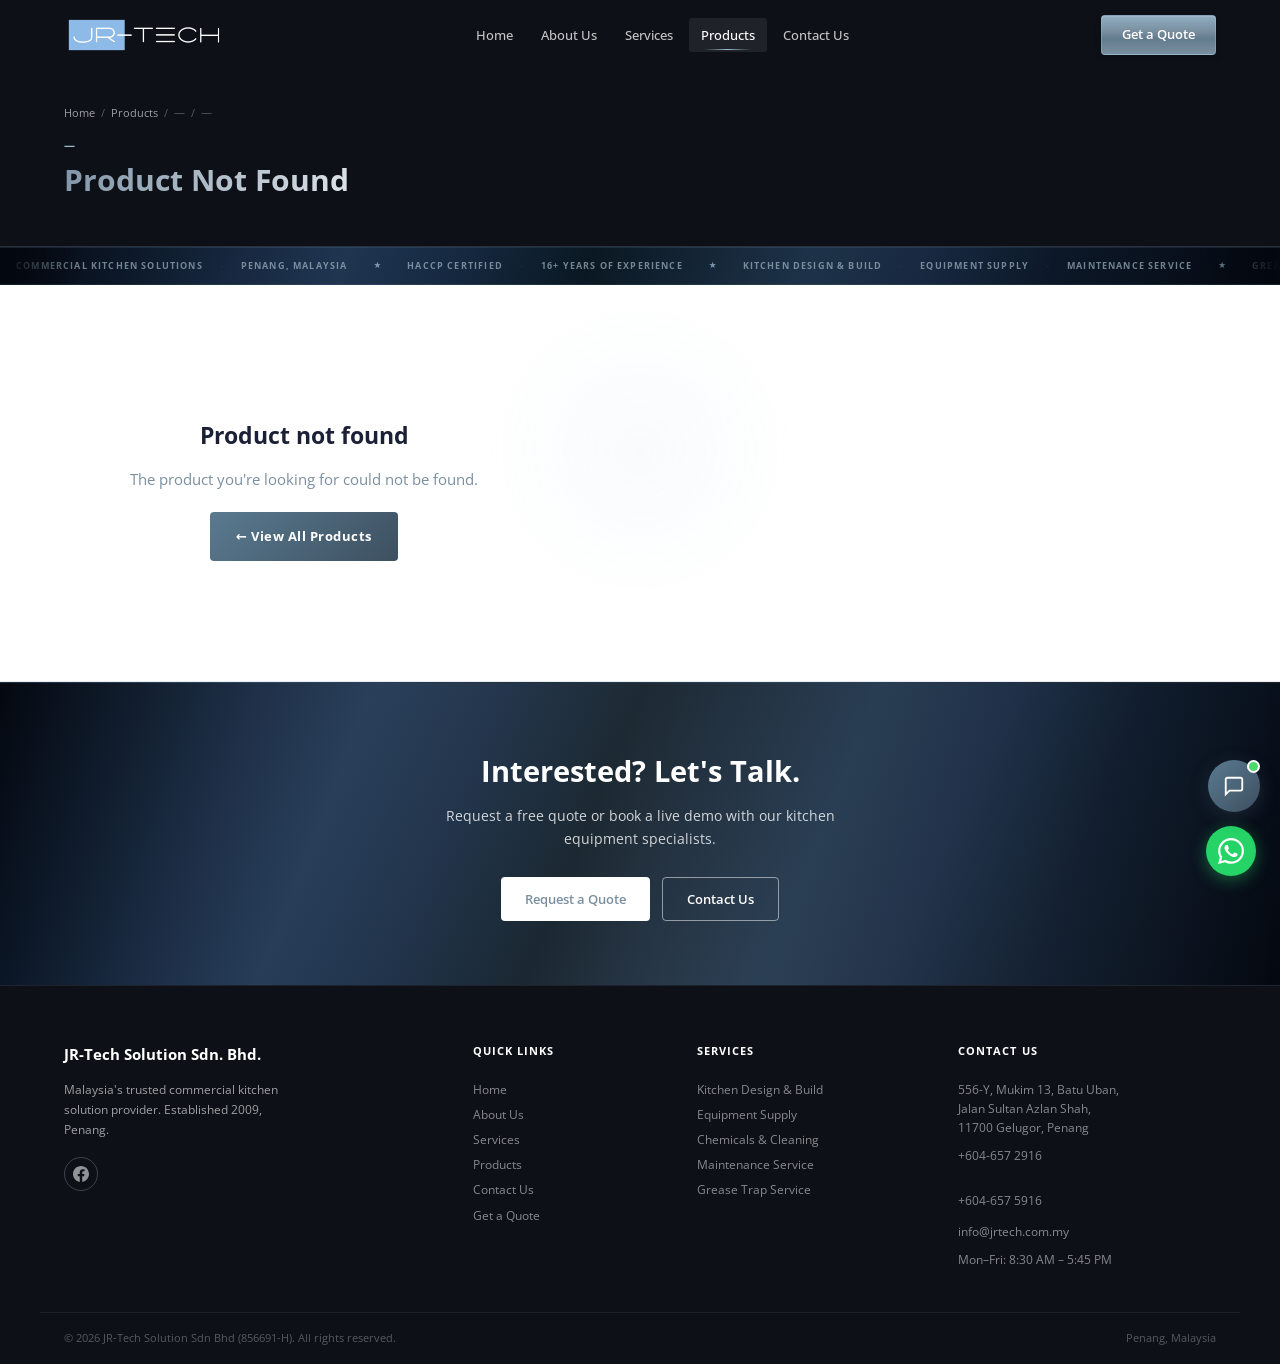
<file: product.html>
<!DOCTYPE html>
<html lang="en">
<head>
  <meta charset="UTF-8"/>
  <meta name="viewport" content="width=device-width, initial-scale=1.0"/>
  <title id="page-title">Product Details — JR-Tech Solution Sdn Bhd</title>
  <meta name="description" content="JR-Tech Solution — Commercial kitchen equipment product details, specifications and features."/>
  <!-- Open Graph / Social Sharing -->
  <meta property="og:type" content="website"/>
  <meta property="og:site_name" content="JR-Tech Solution Sdn Bhd"/>
  <meta property="og:title" content="Product Details — JR-Tech Solution Sdn Bhd"/>
  <meta property="og:description" content="Commercial kitchen equipment — product details, specifications and features. JR-Tech Solution, Penang, Malaysia."/>
  <meta property="og:image" content="https://technextsg.github.io/jrtech-website/img/gp1.jpg"/>
  <meta property="og:url" content="https://technextsg.github.io/jrtech-website/products.html"/>
  <meta name="twitter:card" content="summary_large_image"/>
  <link rel="canonical" href="https://technextsg.github.io/jrtech-website/products.html"/>
  <link rel="preconnect" href="https://fonts.googleapis.com"/>
  <link rel="preconnect" href="https://fonts.gstatic.com" crossorigin/>
  <link href="https://fonts.googleapis.com/css2?family=Open+Sans:wght@400;500;600;700&display=swap" rel="stylesheet"/>
  <link rel="stylesheet" href="style.css"/>
  <style>
    /* ── Page Banner ── */
    .page-banner{background:#0D1117;color:#fff;padding:104px 0 44px;}
    .page-banner h1{font-size:clamp(1.4rem,3vw,2rem);font-weight:700;margin-bottom:6px;}
    .page-banner p{font-size:.88rem;color:rgba(255,255,255,.6);}
    .breadcrumb{display:flex;align-items:center;gap:6px;font-size:.74rem;color:rgba(255,255,255,.45);margin-bottom:14px;flex-wrap:wrap;}
    .breadcrumb a{color:rgba(255,255,255,.6);}
    .breadcrumb a:hover{color:#fff;}

    /* ── Product top section ── */
    .pd-top{display:grid;grid-template-columns:480px 1fr;gap:52px;align-items:flex-start;padding:52px 0 40px;}
    @media(max-width:960px){.pd-top{grid-template-columns:1fr;gap:28px;padding:32px 0;}}

    /* Gallery */
    .pd-gallery{position:sticky;top:86px;}
    .pd-gallery-main{background:#fff;border:1px solid #E0E5EA;border-radius:10px;overflow:hidden;aspect-ratio:1;display:flex;align-items:center;justify-content:center;margin-bottom:12px;position:relative;}
    .pd-gallery-main img{width:100%;height:100%;object-fit:contain;padding:28px;display:block;}
    .pd-gallery-badge{position:absolute;top:14px;left:14px;font-size:.62rem;font-weight:700;letter-spacing:.14em;text-transform:uppercase;background:linear-gradient(135deg,#5A7A90,#3D5060);color:#fff;padding:4px 10px;border-radius:20px;}
    .pd-thumbs{display:grid;grid-template-columns:repeat(5,1fr);gap:8px;}
    .pd-thumb{background:#fff;border:2px solid #E0E5EA;border-radius:6px;overflow:hidden;cursor:pointer;aspect-ratio:1;display:flex;align-items:center;justify-content:center;transition:border-color .2s;}
    .pd-thumb:hover,.pd-thumb.active{border-color:#7A9AB0;}
    .pd-thumb img{width:100%;height:100%;object-fit:contain;padding:6px;display:block;}

    /* Info column */
    .pd-brand-row{display:flex;align-items:center;gap:10px;margin-bottom:14px;flex-wrap:wrap;}
    .pd-brand-badge{font-size:.65rem;font-weight:700;letter-spacing:.16em;text-transform:uppercase;padding:4px 12px;border-radius:20px;border:1.5px solid #9BBDCF;color:#5A7A90;background:rgba(155,189,207,.08);}
    .pd-cat-tag{font-size:.68rem;color:#7A8FA0;letter-spacing:.06em;text-transform:uppercase;}
    .pd-name{font-size:clamp(1.4rem,2.5vw,1.9rem);font-weight:800;color:#0D1117;line-height:1.2;margin:0 0 16px;}
    .pd-tagline{font-size:.9rem;color:#4a5568;line-height:1.8;margin-bottom:26px;border-left:3px solid #9BBDCF;padding-left:14px;background:rgba(155,189,207,.06);padding:12px 14px;border-radius:0 6px 6px 0;}

    /* Features */
    .pd-section-label{font-size:.62rem;font-weight:700;letter-spacing:.2em;text-transform:uppercase;color:#7A8FA0;margin-bottom:10px;}
    .pd-features{list-style:none;padding:0;margin:0 0 28px;display:flex;flex-direction:column;gap:7px;}
    .pd-features li{display:flex;align-items:flex-start;gap:10px;font-size:.855rem;color:#3a4556;line-height:1.55;}
    .pd-features li::before{content:'';width:6px;height:6px;border-radius:50%;background:linear-gradient(135deg,#9BBDCF,#5A7A90);flex-shrink:0;margin-top:6px;box-shadow:0 0 5px rgba(155,189,207,.5);}

    /* Use tags */
    .pd-uses{display:flex;flex-wrap:wrap;gap:7px;margin-bottom:26px;}
    .pd-use-tag{font-size:.7rem;padding:5px 12px;background:#F0F4F7;color:#4a5568;border-radius:20px;border:1px solid #D0D8E4;}

    /* CTA */
    .pd-cta-row{display:flex;gap:12px;flex-wrap:wrap;margin-bottom:12px;}
    .btn-pd-quote{display:inline-flex;align-items:center;gap:8px;padding:13px 26px;border-radius:4px;background:linear-gradient(135deg,#5A7A90,#3D5060);color:#fff;font-size:.875rem;font-weight:700;letter-spacing:.04em;transition:box-shadow .25s,transform .2s;}
    .btn-pd-quote:hover{box-shadow:0 4px 18px rgba(90,122,144,.35);transform:translateY(-2px);}
    .btn-pd-wa{display:inline-flex;align-items:center;gap:8px;padding:13px 22px;border-radius:4px;background:#25D366;color:#fff;font-size:.875rem;font-weight:700;letter-spacing:.04em;transition:box-shadow .25s,transform .2s;}
    .btn-pd-wa:hover{box-shadow:0 4px 18px rgba(37,211,102,.35);transform:translateY(-2px);}
    .pd-demo-note{font-size:.76rem;color:#7A8FA0;display:flex;align-items:center;gap:6px;}
    .pd-demo-note svg{flex-shrink:0;}

    /* ── Description Steps ── */
    .pd-desc-section{padding:48px 0;border-top:1px solid #E8ECF0;}
    .pd-desc-header{text-align:center;margin-bottom:44px;}
    .pd-desc-header .eyebrow{color:#7A8FA0;}
    .pd-desc-header h2{font-size:clamp(1.3rem,2.5vw,1.75rem);font-weight:700;color:#0D1117;margin:8px 0 0;}

    .pd-steps{display:grid;grid-template-columns:repeat(auto-fill,minmax(220px,1fr));gap:24px;margin-bottom:44px;}
    .pd-step{background:#fff;border:1px solid #E0E5EA;border-radius:10px;overflow:hidden;transition:box-shadow .3s,transform .3s;}
    .pd-step:hover{box-shadow:0 6px 20px rgba(61,80,96,.1);transform:translateY(-2px);}
    .pd-step-img{width:100%;aspect-ratio:4/3;object-fit:cover;display:block;background:#f7f8fa;}
    .pd-step-body{padding:14px 16px 16px;}
    .pd-step-num{font-size:.6rem;font-weight:700;letter-spacing:.18em;text-transform:uppercase;color:#9BBDCF;margin-bottom:4px;}
    .pd-step-title{font-size:.85rem;font-weight:700;color:#0D1117;margin-bottom:5px;}
    .pd-step-text{font-size:.78rem;color:#5a6378;line-height:1.6;}

    /* Description paragraph sections */
    .pd-desc-content{max-width:800px;margin:0 auto 44px;}
    .pd-desc-block{margin-bottom:28px;}
    .pd-desc-block h3{font-size:1rem;font-weight:700;color:#1a2035;margin-bottom:8px;display:flex;align-items:center;gap:8px;}
    .pd-desc-block h3::before{content:'';width:3px;height:18px;background:linear-gradient(180deg,#9BBDCF,#5A7A90);border-radius:2px;flex-shrink:0;}
    .pd-desc-block p{font-size:.875rem;color:#4a5568;line-height:1.8;}

    /* Additional product images / accessory grid */
    .pd-gallery-extra{display:grid;grid-template-columns:repeat(5,1fr);gap:20px;margin-bottom:44px;}
    @media(max-width:700px){.pd-gallery-extra{grid-template-columns:repeat(3,1fr);}}
    @media(max-width:420px){.pd-gallery-extra{grid-template-columns:repeat(2,1fr);}}
    .acc-card{display:flex;flex-direction:column;align-items:center;gap:10px;}
    .acc-card img{width:100%;aspect-ratio:1;object-fit:contain;background:#F5F7F9;border-radius:10px;padding:14px;border:1px solid #E0E5EA;box-sizing:border-box;}
    .acc-name{font-size:.78rem;color:#4A5A6A;text-align:center;line-height:1.4;}

    /* ── Specs ── */
    .pd-specs-section{padding:48px 0;background:#F7F8FA;border-top:1px solid #E8ECF0;border-bottom:1px solid #E8ECF0;}
    .specs-wrap{max-width:860px;margin:0 auto;}
    .specs-table{width:100%;border-collapse:collapse;}
    .specs-table thead th{background:linear-gradient(135deg,#0D1117,#1A2535);color:#fff;padding:12px 16px;font-size:.78rem;font-weight:600;letter-spacing:.06em;text-transform:uppercase;text-align:left;}
    .specs-table tbody tr{border-bottom:1px solid #E8ECF0;}
    .specs-table tbody tr:last-child{border-bottom:none;}
    .specs-table tbody tr:nth-child(even) td{background:#FAFBFC;}
    .specs-table tbody tr:hover td{background:rgba(155,189,207,.06);}
    .specs-table td{padding:11px 16px;font-size:.855rem;}
    .specs-table td:first-child{color:#5A7A90;font-weight:600;width:38%;}
    .specs-table td:last-child{color:#1a2035;}

    /* ── Related products ── */
    .rel-grid{display:grid;grid-template-columns:repeat(4,1fr);gap:16px;}
    @media(max-width:900px){.rel-grid{grid-template-columns:repeat(2,1fr);}}
    @media(max-width:480px){.rel-grid{grid-template-columns:1fr 1fr;}}
    .rel-card{background:#fff;border:1px solid #E0E5EA;border-radius:8px;overflow:hidden;cursor:pointer;transition:box-shadow .3s,border-color .3s,transform .3s;}
    .rel-card:hover{box-shadow:0 8px 24px rgba(61,80,96,.12);border-color:#9BBDCF;transform:translateY(-3px);}
    .rel-card-img{width:100%;aspect-ratio:1;object-fit:contain;padding:16px;background:#f7f8fa;display:block;}
    .rel-card-body{padding:12px 14px 16px;}
    .rel-card-brand{font-size:.6rem;font-weight:700;letter-spacing:.14em;text-transform:uppercase;color:#9BBDCF;margin-bottom:3px;}
    .rel-card-name{font-size:.8rem;font-weight:700;color:#1a2035;margin-bottom:2px;line-height:1.3;}
    .rel-card-cat{font-size:.68rem;color:#7A8FA0;}

    /* ── CTA band ── */
    .cta-band{background:linear-gradient(160deg,#0D1117 0%,#1A2535 100%);border-top:1px solid rgba(122,143,160,.2);padding:64px 0;text-align:center;color:#fff;}
    .cta-band h2{font-size:clamp(1.4rem,2.5vw,1.9rem);font-weight:700;margin-bottom:10px;}
    .cta-band p{font-size:.9rem;color:rgba(255,255,255,.8);max-width:460px;margin:0 auto 26px;}
    .cta-btns{display:flex;gap:12px;justify-content:center;flex-wrap:wrap;}
    .btn-cta-white{display:inline-flex;align-items:center;padding:10px 24px;background:#fff;color:#7A8FA0;font-size:.875rem;font-weight:600;border-radius:4px;}
    .btn-cta-white:hover{background:#f0f4ff;}
    .btn-cta-outline{display:inline-flex;align-items:center;padding:10px 24px;border:1.5px solid rgba(255,255,255,.5);color:#fff;font-size:.875rem;font-weight:600;border-radius:4px;}
    .btn-cta-outline:hover{border-color:#fff;background:rgba(255,255,255,.1);}

    .pd-not-found{text-align:center;padding:80px 20px;color:#7A8FA0;}
    .pd-not-found h2{font-size:1.5rem;margin-bottom:12px;color:#1a2035;}

    @media(max-width:600px){
      .pd-cta-row{flex-direction:column;}
      .btn-pd-quote,.btn-pd-wa{justify-content:center;}
      .pd-thumbs{grid-template-columns:repeat(4,1fr);}
    }
  </style>
</head>
<body>

<header id="site-header">
  <div class="hdr-inner">
    <a href="index.html" class="logo">
      <img src="img/JR-Tech-Logo_Final-white.png" alt="JR-Tech Solution" style="height:36px;object-fit:contain;" onerror="this.style.display='none';this.nextElementSibling.style.display='flex'"/>
      <span style="display:none;flex-direction:column;">
        <span class="logo-main">JR-Tech Solution</span>
        <span class="logo-tag">Sdn. Bhd.</span>
      </span>
    </a>
    <nav id="main-nav">
      <a href="index.html" class="nav-link">Home</a>
      <a href="about.html" class="nav-link">About Us</a>
      <a href="services.html" class="nav-link">Services</a>
      <a href="products.html" class="nav-link active">Products</a>
      <a href="contact.html" class="nav-link">Contact Us</a>
    </nav>
    <div class="hdr-right">
      <a href="quote.html" class="btn-quote-nav">Get a Quote</a>
      <button class="burger" id="burger" aria-label="Menu"><span></span><span></span><span></span></button>
    </div>
  </div>
  <div id="mobile-nav" class="mobile-nav hidden">
    <a href="index.html">Home</a>
    <a href="about.html">About Us</a>
    <a href="services.html">Services</a>
    <a href="products.html">Products</a>
    <a href="contact.html">Contact Us</a>
    <a href="quote.html" class="mob-cta">Get a Quote</a>
  </div>
</header>

<!-- PAGE BANNER -->
<div class="page-banner" id="pd-banner">
  <div class="container">
    <div class="breadcrumb" id="pd-breadcrumb">
      <a href="index.html">Home</a><span>/</span>
      <a href="products.html">Products</a><span>/</span>
      <span id="bc-brand">—</span><span>/</span>
      <span id="bc-name">—</span>
    </div>
    <p id="pd-banner-cat" style="font-size:.7rem;font-weight:700;letter-spacing:.2em;text-transform:uppercase;color:#9BBDCF;margin-bottom:8px;">—</p>
    <h1 id="pd-banner-name">Loading…</h1>
  </div>
</div>

<!-- ═══ TICKER ═══ -->
<div class="ticker-band" aria-hidden="true">
  <div class="ticker-track">
    <div class="ticker-set">
      <span>COMMERCIAL KITCHEN SOLUTIONS</span><b class="tsep">·</b><span>PENANG, MALAYSIA</span><b class="tstar">★</b><span>HACCP CERTIFIED</span><b class="tsep">·</b><span>16+ YEARS OF EXPERIENCE</span><b class="tstar">★</b><span>KITCHEN DESIGN &amp; BUILD</span><b class="tsep">·</b><span>EQUIPMENT SUPPLY</span><b class="tsep">·</b><span>MAINTENANCE SERVICE</span><b class="tstar">★</b><span>GREASE TRAP SERVICE</span><b class="tsep">·</b><span>CHEMICALS &amp; CLEANING</span><b class="tstar">★</b><span>MEGCOOK ROBOT CHEF</span><b class="tsep">·</b><span>J-NOX INDUCTION SERIES</span><b class="tsep">·</b><span>JR-CHEM DISHWASHERS</span><b class="tsep">·</b><span>TAMAGO SERVING EQUIPMENT</span><b class="tstar">★</b><span>157+ PRODUCTS</span><b class="tsep">·</b><span>50+ ENTERPRISE CLIENTS</span><b class="tstar">★</b><span>24/7 BREAKDOWN SUPPORT</span><b class="tsep">·</b><span>AI KITCHEN TECHNOLOGY</span><b class="tstar">★</b><span>STAINLESS STEEL FABRICATION</span><b class="tsep">·</b><span>CERTIFIED TECHNICIANS</span><b class="tstar">★</b><span>ENERGY EFFICIENT SOLUTIONS</span><b class="tsep">·</b><span>ESTABLISHED 2009</span><b class="tstar">★</b><span>END-TO-END SERVICE</span><b class="tsep">·</b><span>INTEL · GLENEAGLES · TEALIVE</span><b class="tstar">★</b><span>GREEN KITCHEN CERTIFIED</span><b class="tsep">·</b><span>840+ PLATES PER HOUR</span><b class="tstar">★</b><span>FULL SPARE PARTS SUPPORT</span><b class="tsep">·</b><span>24HR RESPONSE TIME</span><b class="tsep">·</b><span>TOTAL KITCHEN SOLUTION</span><b class="tstar">★</b>
    </div>
    <div class="ticker-set" aria-hidden="true">
      <span>COMMERCIAL KITCHEN SOLUTIONS</span><b class="tsep">·</b><span>PENANG, MALAYSIA</span><b class="tstar">★</b><span>HACCP CERTIFIED</span><b class="tsep">·</b><span>16+ YEARS OF EXPERIENCE</span><b class="tstar">★</b><span>KITCHEN DESIGN &amp; BUILD</span><b class="tsep">·</b><span>EQUIPMENT SUPPLY</span><b class="tsep">·</b><span>MAINTENANCE SERVICE</span><b class="tstar">★</b><span>GREASE TRAP SERVICE</span><b class="tsep">·</b><span>CHEMICALS &amp; CLEANING</span><b class="tstar">★</b><span>MEGCOOK ROBOT CHEF</span><b class="tsep">·</b><span>J-NOX INDUCTION SERIES</span><b class="tsep">·</b><span>JR-CHEM DISHWASHERS</span><b class="tsep">·</b><span>TAMAGO SERVING EQUIPMENT</span><b class="tstar">★</b><span>157+ PRODUCTS</span><b class="tsep">·</b><span>50+ ENTERPRISE CLIENTS</span><b class="tstar">★</b><span>24/7 BREAKDOWN SUPPORT</span><b class="tsep">·</b><span>AI KITCHEN TECHNOLOGY</span><b class="tstar">★</b><span>STAINLESS STEEL FABRICATION</span><b class="tsep">·</b><span>CERTIFIED TECHNICIANS</span><b class="tstar">★</b><span>ENERGY EFFICIENT SOLUTIONS</span><b class="tsep">·</b><span>ESTABLISHED 2009</span><b class="tstar">★</b><span>END-TO-END SERVICE</span><b class="tsep">·</b><span>INTEL · GLENEAGLES · TEALIVE</span><b class="tstar">★</b><span>GREEN KITCHEN CERTIFIED</span><b class="tsep">·</b><span>840+ PLATES PER HOUR</span><b class="tstar">★</b><span>FULL SPARE PARTS SUPPORT</span><b class="tsep">·</b><span>24HR RESPONSE TIME</span><b class="tsep">·</b><span>TOTAL KITCHEN SOLUTION</span><b class="tstar">★</b>
    </div>
  </div>
</div>

<!-- PRODUCT TOP -->
<section style="background:#fff;border-bottom:1px solid #E8ECF0;">
  <div class="container">
    <div class="pd-top" id="pd-top-content">
      <!-- injected by JS -->
    </div>
  </div>
</section>

<!-- DESCRIPTION STEPS -->
<section class="pd-desc-section" id="pd-desc-section">
  <div class="container">
    <div class="pd-desc-header">
      <p class="eyebrow" id="pd-desc-eyebrow">How It Works</p>
      <h2 id="pd-desc-heading">Product Features</h2>
    </div>
    <div id="pd-steps-grid" class="pd-steps"></div>
    <div id="pd-desc-blocks" class="pd-desc-content"></div>
    <div id="pd-extra-imgs" class="pd-gallery-extra" style="display:none;"></div>
  </div>
</section>

<!-- SPECS -->
<section class="pd-specs-section" id="pd-specs-section">
  <div class="container">
    <div class="text-center reveal" style="margin-bottom:28px;">
      <p class="eyebrow">Technical Data</p>
      <h2 class="section-title">Specifications</h2>
      <div class="divider"></div>
    </div>
    <div class="specs-wrap">
      <table class="specs-table reveal">
        <thead>
          <tr><th>Specification</th><th>Details</th></tr>
        </thead>
        <tbody id="specs-tbody">
          <!-- injected -->
        </tbody>
      </table>
    </div>
  </div>
</section>

<!-- RELATED -->
<section class="section" style="background:#F7F8FA;" id="rel-section">
  <div class="container">
    <div class="text-center reveal" style="margin-bottom:32px;">
      <p class="eyebrow">Same Brand</p>
      <h2 class="section-title" id="rel-title">Related Products</h2>
      <div class="divider"></div>
    </div>
    <div class="rel-grid reveal" id="rel-grid"></div>
  </div>
</section>

<!-- CTA BAND -->
<section class="cta-band">
  <div class="container">
    <h2>Interested? Let's Talk.</h2>
    <p>Request a free quote or book a live demo with our kitchen equipment specialists.</p>
    <div class="cta-btns">
      <a href="quote.html" id="cta-quote-link" class="btn-cta-white">Request a Quote</a>
      <a href="contact.html" class="btn-cta-outline">Contact Us</a>
    </div>
  </div>
</section>

<footer id="site-footer">
  <div class="ftr-inner">
    <div class="ftr-brand">
      <div class="ftr-logo">JR-Tech Solution Sdn. Bhd.</div>
      <p>Malaysia's trusted commercial kitchen solution provider. Established 2009, Penang.</p>
      <a href="https://www.facebook.com/jrtech09" target="_blank" class="ftr-fb" aria-label="Facebook">
        <svg width="16" height="16" viewBox="0 0 24 24" fill="currentColor"><path d="M24 12.073c0-6.627-5.373-12-12-12s-12 5.373-12 12c0 5.99 4.388 10.954 10.125 11.854v-8.385H7.078v-3.47h3.047V9.43c0-3.007 1.792-4.669 4.533-4.669 1.312 0 2.686.235 2.686.235v2.953H15.83c-1.491 0-1.956.925-1.956 1.874v2.25h3.328l-.532 3.47h-2.796v8.385C19.612 23.027 24 18.062 24 12.073z"/></svg>
      </a>
    </div>
    <div class="ftr-col">
      <h4>Quick Links</h4>
      <a href="index.html">Home</a>
      <a href="about.html">About Us</a>
      <a href="services.html">Services</a>
      <a href="products.html">Products</a>
      <a href="contact.html">Contact Us</a>
      <a href="quote.html">Get a Quote</a>
    </div>
    <div class="ftr-col">
      <h4>Services</h4>
      <a href="services.html#design">Kitchen Design &amp; Build</a>
      <a href="services.html#equipment">Equipment Supply</a>
      <a href="services.html#chemicals">Chemicals &amp; Cleaning</a>
      <a href="services.html#maintenance">Maintenance Service</a>
      <a href="services.html#grease">Grease Trap Service</a>
    </div>
    <div class="ftr-col">
      <h4>Contact Us</h4>
      <p>556-Y, Mukim 13, Batu Uban,<br>Jalan Sultan Azlan Shah,<br>11700 Gelugor, Penang</p>
      <p><a href="tel:+6046572916">+604-657 2916</a><br><a href="tel:+6046575916">+604-657 5916</a></p>
      <p><a href="mailto:info@jrtech.com.my">info@jrtech.com.my</a></p>
      <p>Mon&ndash;Fri: 8:30 AM &ndash; 5:45 PM</p>
    </div>
  </div>
  <div class="ftr-bottom">
    <p>&copy; 2026 JR-Tech Solution Sdn Bhd (856691-H). All rights reserved.</p>
    <p>Penang, Malaysia</p>
  </div>
</footer>

<a href="https://wa.me/6046572916" class="wa-float" target="_blank" aria-label="WhatsApp">
  <svg width="26" height="26" viewBox="0 0 24 24" fill="currentColor"><path d="M17.472 14.382c-.297-.149-1.758-.867-2.03-.967-.273-.099-.471-.148-.67.15-.197.297-.767.966-.94 1.164-.173.199-.347.223-.644.075-.297-.15-1.255-.463-2.39-1.475-.883-.788-1.48-1.761-1.653-2.059-.173-.297-.018-.458.13-.606.134-.133.298-.347.446-.52.149-.174.198-.298.298-.497.099-.198.05-.371-.025-.52-.075-.149-.669-1.612-.916-2.207-.242-.579-.487-.5-.669-.51-.173-.008-.371-.01-.57-.01-.198 0-.52.074-.792.372-.272.297-1.04 1.016-1.04 2.479 0 1.462 1.065 2.875 1.213 3.074.149.198 2.096 3.2 5.077 4.487.709.306 1.262.489 1.694.625.712.227 1.36.195 1.871.118.571-.085 1.758-.719 2.006-1.413.248-.694.248-1.289.173-1.413-.074-.124-.272-.198-.57-.347m-5.421 7.403h-.004a9.87 9.87 0 01-5.031-1.378l-.361-.214-3.741.982.998-3.648-.235-.374a9.86 9.86 0 01-1.51-5.26c.001-5.45 4.436-9.884 9.888-9.884 2.64 0 5.122 1.03 6.988 2.898a9.825 9.825 0 012.893 6.994c-.003 5.45-4.437 9.884-9.885 9.884m8.413-18.297A11.815 11.815 0 0012.05 0C5.495 0 .16 5.335.157 11.892c0 2.096.547 4.142 1.588 5.945L.057 24l6.305-1.654a11.882 11.882 0 005.683 1.448h.005c6.554 0 11.89-5.335 11.893-11.893a11.821 11.821 0 00-3.48-8.413z"/></svg>
</a>

<script src="products-data.js"></script>
<script>
(function(){
  /* ── Std page init ── */
  document.getElementById('burger').addEventListener('click', function(){
    document.getElementById('mobile-nav').classList.toggle('hidden');
  });
  var ro = new IntersectionObserver(function(entries){
    entries.forEach(function(e){ if(e.isIntersecting){ e.target.classList.add('in'); ro.unobserve(e.target); }});
  },{threshold:0.1});
  document.querySelectorAll('.reveal').forEach(function(el){ ro.observe(el); });
  window.addEventListener('scroll',function(){ document.getElementById('site-header').classList.toggle('compact',scrollY>50); },{passive:true});

  /* ── Load product ── */
  var params = new URLSearchParams(location.search);
  var id = params.get('id');
  var p = id ? JRT_findProduct(id) : null;

  if(!p){
    document.getElementById('pd-banner-name').textContent = 'Product Not Found';
    document.getElementById('pd-top-content').innerHTML = '<div class="pd-not-found"><h2>Product not found</h2><p>The product you\'re looking for could not be found.</p><a href="products.html" class="btn-pd-quote" style="display:inline-flex;margin-top:20px;">&#8592; View All Products</a></div>';
    document.getElementById('pd-desc-section').style.display='none';
    document.getElementById('pd-specs-section').style.display='none';
    document.getElementById('rel-section').style.display='none';
    return;
  }

  /* Title */
  document.getElementById('page-title').textContent = p.name+' — JR-Tech Solution Sdn Bhd';

  /* Banner */
  document.getElementById('bc-brand').textContent = p.brand;
  document.getElementById('bc-name').textContent = p.name;
  document.getElementById('pd-banner-cat').textContent = p.brand+' · '+p.cat;
  document.getElementById('pd-banner-name').textContent = p.name;

  /* Heading for desc section */
  document.getElementById('pd-desc-heading').textContent = p.name+' — Product Overview';
  if(p.descEyebrow) document.getElementById('pd-desc-eyebrow').textContent = p.descEyebrow;

  /* CTA link */
  document.getElementById('cta-quote-link').href = 'quote.html?product='+encodeURIComponent(p.id);

  /* WhatsApp */
  var waMsg = encodeURIComponent('Hello, I am interested in the '+p.brand+' '+p.name+' ('+p.cat+'). Please send more details and pricing.');
  var waUrl = 'https://wa.me/6046572916?text='+waMsg;

  /* ── Gallery build ── */
  var imgs = p.imgs || [p.img];
  var mainImg = imgs[0];

  var thumbsHtml = imgs.slice(0,10).map(function(src,i){
    return '<div class="pd-thumb'+(i===0?' active':'')+'" data-src="'+src+'" tabindex="0">'
      +'<img src="'+src+'" alt="'+p.name+' view '+(i+1)+'" loading="'+(i===0?'eager':'lazy')+'" onerror="this.parentElement.style.display=\'none\'">'
      +'</div>';
  }).join('');

  /* ── Features ── */
  var featHtml = (p.features||[]).map(function(f){ return '<li>'+f+'</li>'; }).join('');

  /* ── Use tags ── */
  var usesHtml = (p.uses||[]).map(function(u){ return '<span class="pd-use-tag">'+u+'</span>'; }).join('');

  /* ── Top layout ── */
  document.getElementById('pd-top-content').innerHTML =
    '<div class="pd-gallery reveal">'
      +'<div class="pd-gallery-main">'
        +'<img id="pd-main-img" src="'+mainImg+'" alt="'+p.name+'" onerror="this.src=\'img/JR-TECH LOGO.png\'">'
        +(p.tag?'<span class="pd-gallery-badge">'+p.tag+'</span>':'')
      +'</div>'
      +(imgs.length>1?'<div class="pd-thumbs">'+thumbsHtml+'</div>':'')
    +'</div>'
    +'<div class="pd-info reveal">'
      +'<div class="pd-brand-row"><span class="pd-brand-badge">'+p.brand+'</span><span class="pd-cat-tag">'+p.cat+'</span></div>'
      +'<h1 class="pd-name">'+p.name+'</h1>'
      +(p.tagline?'<p class="pd-tagline">'+p.tagline+'</p>':'')
      +(featHtml?'<p class="pd-section-label">Key Features</p><ul class="pd-features">'+featHtml+'</ul>':'')
      +(usesHtml?'<p class="pd-section-label">Ideal For</p><div class="pd-uses">'+usesHtml+'</div>':'')
      +'<div class="pd-cta-row">'
        +'<a href="quote.html?product='+encodeURIComponent(p.id)+'" class="btn-pd-quote">'
          +'<svg width="15" height="15" viewBox="0 0 24 24" fill="none" stroke="currentColor" stroke-width="2"><path d="M9 12h6m-6 4h6m2 5H7a2 2 0 01-2-2V5a2 2 0 012-2h5.586a1 1 0 01.707.293l5.414 5.414a1 1 0 01.293.707V19a2 2 0 01-2 2z"/></svg>'
          +'Request a Quote'
        +'</a>'
        +'<a href="'+waUrl+'" target="_blank" class="btn-pd-wa">'
          +'<svg width="15" height="15" viewBox="0 0 24 24" fill="currentColor"><path d="M17.472 14.382c-.297-.149-1.758-.867-2.03-.967-.273-.099-.471-.148-.67.15-.197.297-.767.966-.94 1.164-.173.199-.347.223-.644.075-.297-.15-1.255-.463-2.39-1.475-.883-.788-1.48-1.761-1.653-2.059-.173-.297-.018-.458.13-.606.134-.133.298-.347.446-.52.149-.174.198-.298.298-.497.099-.198.05-.371-.025-.52-.075-.149-.669-1.612-.916-2.207-.242-.579-.487-.5-.669-.51-.173-.008-.371-.01-.57-.01-.198 0-.52.074-.792.372-.272.297-1.04 1.016-1.04 2.479 0 1.462 1.065 2.875 1.213 3.074.149.198 2.096 3.2 5.077 4.487.709.306 1.262.489 1.694.625.712.227 1.36.195 1.871.118.571-.085 1.758-.719 2.006-1.413.248-.694.248-1.289.173-1.413-.074-.124-.272-.198-.57-.347m-5.421 7.403h-.004a9.87 9.87 0 01-5.031-1.378l-.361-.214-3.741.982.998-3.648-.235-.374a9.86 9.86 0 01-1.51-5.26c.001-5.45 4.436-9.884 9.888-9.884 2.64 0 5.122 1.03 6.988 2.898a9.825 9.825 0 012.893 6.994c-.003 5.45-4.437 9.884-9.885 9.884m8.413-18.297A11.815 11.815 0 0012.05 0C5.495 0 .16 5.335.157 11.892c0 2.096.547 4.142 1.588 5.945L.057 24l6.305-1.654a11.882 11.882 0 005.683 1.448h.005c6.554 0 11.89-5.335 11.893-11.893a11.821 11.821 0 00-3.48-8.413z"/></svg>'
          +'WhatsApp Enquiry'
        +'</a>'
      +'</div>'
      +'<p class="pd-demo-note"><svg width="13" height="13" viewBox="0 0 24 24" fill="none" stroke="#9BBDCF" stroke-width="2"><circle cx="12" cy="12" r="10"/><path d="M12 8v4l3 3"/></svg>Free demo consultation — <a href="contact.html" style="color:#7A8FA0;text-decoration:underline;">arrange a visit</a></p>'
    +'</div>';

  /* ── Gallery thumbnail switching ── */
  document.querySelectorAll('.pd-thumb').forEach(function(thumb){
    function activate(){
      document.getElementById('pd-main-img').src = thumb.dataset.src;
      document.querySelectorAll('.pd-thumb').forEach(function(t){ t.classList.remove('active'); });
      thumb.classList.add('active');
    }
    thumb.addEventListener('click', activate);
    thumb.addEventListener('keydown', function(e){ if(e.key==='Enter'||e.key===' ') activate(); });
  });

  /* ── Description steps ── */
  var steps = p.steps || [];
  if(steps.length){
    document.getElementById('pd-steps-grid').innerHTML = steps.map(function(s,i){
      return '<div class="pd-step reveal">'
        +'<img src="'+s.img+'" alt="'+s.title+'" class="pd-step-img" loading="lazy" onerror="this.style.display=\'none\'">'
        +'<div class="pd-step-body">'
          +'<div class="pd-step-num">Step '+(i+1).toString().padStart(2,'0')+'</div>'
          +'<div class="pd-step-title">'+s.title+'</div>'
          +(s.text?'<div class="pd-step-text">'+s.text+'</div>':'')
        +'</div>'
      +'</div>';
    }).join('');
  }

  /* Description paragraphs */
  var descBlocks = p.descBlocks || [];
  if(descBlocks.length){
    document.getElementById('pd-desc-blocks').innerHTML = descBlocks.map(function(b){
      return '<div class="pd-desc-block">'
        +'<h3>'+b.title+'</h3>'
        +'<p>'+b.text+'</p>'
      +'</div>';
    }).join('');
  }

  /* Extra gallery images */
  var extraImgs = p.extraImgs || [];
  if(extraImgs.length){
    var extEl = document.getElementById('pd-extra-imgs');
    extEl.style.display = 'grid';
    extEl.innerHTML = extraImgs.map(function(item){
      var src  = (typeof item === 'string') ? item : item.src;
      var name = (typeof item === 'string') ? '' : (item.name || '');
      return '<div class="acc-card">'
           + '<img src="'+src+'" alt="'+name+'" loading="lazy" onerror="this.parentNode.style.display=\'none\'">'
           + (name ? '<span class="acc-name">'+name+'</span>' : '')
           + '</div>';
    }).join('');
  }

  /* Hide desc section if no content */
  if(!steps.length && !descBlocks.length && !extraImgs.length){
    document.getElementById('pd-desc-section').style.display='none';
  }

  /* ── Specs table ── */
  var specs = p.specs || {};
  var specKeys = Object.keys(specs);
  if(specKeys.length){
    document.getElementById('specs-tbody').innerHTML = specKeys.map(function(k){
      return '<tr><td>'+k+'</td><td>'+specs[k]+'</td></tr>';
    }).join('');
  } else {
    document.getElementById('pd-specs-section').style.display='none';
  }

  /* ── Related products ── */
  var related = JRT_related(p,4);
  if(related.length){
    document.getElementById('rel-grid').innerHTML = related.map(function(r){
      return '<div class="rel-card reveal" onclick="location.href=\'product.html?id='+encodeURIComponent(r.id)+'\'" role="link" tabindex="0">'
        +'<img src="'+(r.imgs?r.imgs[0]:r.img)+'" alt="'+r.name+'" class="rel-card-img" onerror="this.src=\'img/JR-TECH LOGO.png\'">'
        +'<div class="rel-card-body">'
          +'<p class="rel-card-brand">'+r.brand+'</p>'
          +'<p class="rel-card-name">'+r.name+'</p>'
          +'<p class="rel-card-cat">'+r.cat+'</p>'
        +'</div>'
      +'</div>';
    }).join('');
    document.querySelectorAll('.reveal:not(.in)').forEach(function(el){ ro.observe(el); });
  } else {
    document.getElementById('rel-section').style.display='none';
  }
})();
</script>
<script src="interactions.js"></script>
<script src="chatbot.js"></script>
</body>
</html>
</file>
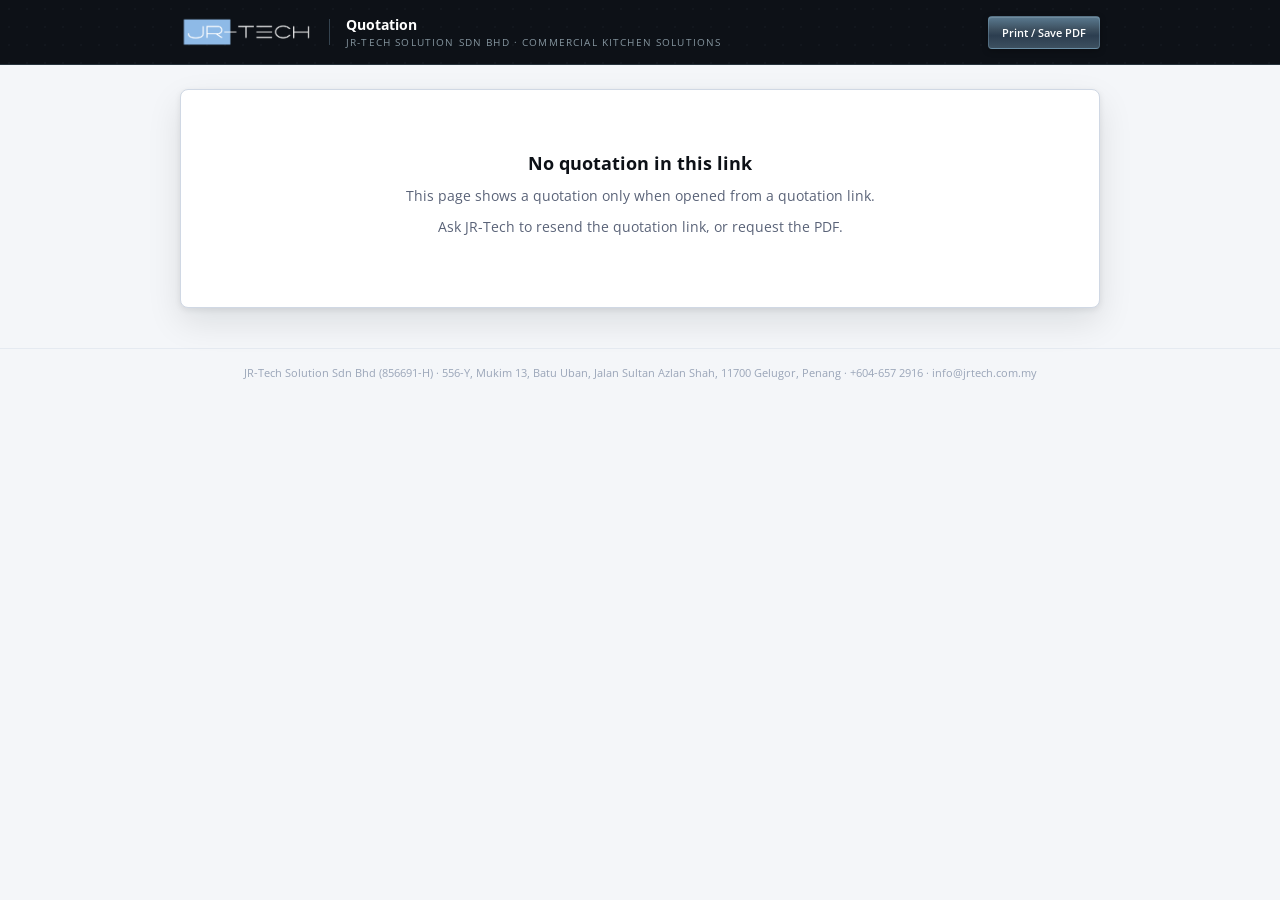
<file: quotation.html>
<!DOCTYPE html>
<html lang="en">
<head>
  <meta charset="UTF-8"/>
  <meta name="viewport" content="width=device-width, initial-scale=1.0"/>
  <title>Quotation &mdash; JR-Tech Solution Sdn Bhd</title>
  <meta name="description" content="Read-only quotation from JR-Tech Solution Sdn Bhd."/>
  <meta name="robots" content="noindex, nofollow"/>
  <link rel="preconnect" href="https://fonts.googleapis.com"/>
  <link rel="preconnect" href="https://fonts.gstatic.com" crossorigin/>
  <link href="https://fonts.googleapis.com/css2?family=Open+Sans:wght@400;500;600;700;800&display=swap" rel="stylesheet"/>
  <style>
    /* ═══════════════════════════════════════════════════════════════════
       JR-TECH QUOTATION — read-only viewer
       Opened from a link generated by quotation-builder.html. The quotation
       data is carried in the URL hash (#q=…, deflate + base64url).
       ═══════════════════════════════════════════════════════════════════ */
    *, *::before, *::after { box-sizing: border-box; margin: 0; padding: 0; }
    html { font-size: 15px; }
    body { font-family: 'Open Sans', system-ui, -apple-system, sans-serif; background: #F4F6F9; color: #1a1a2e; line-height: 1.55; }
    img { max-width: 100%; display: block; }
    button { font-family: inherit; }
    .wrap { max-width: 960px; margin: 0 auto; padding: 0 20px; }
    .btn { display: inline-flex; align-items: center; justify-content: center; gap: 6px; font-size: .8rem; font-weight: 600; padding: 9px 16px; border-radius: 4px; cursor: pointer; border: 1px solid transparent; white-space: nowrap; position: relative; overflow: hidden; transition: box-shadow .3s, transform .2s; text-decoration: none; }
    .btn::after { content: ''; position: absolute; top: -25%; left: -80%; width: 55%; height: 150%; background: linear-gradient(to right, transparent, rgba(255,255,255,.3), transparent); transform: skewX(-20deg); pointer-events: none; }
    .btn:hover { transform: translateY(-1px); } .btn:hover::after { animation: sheen .48s ease forwards; }
    @keyframes sheen { from { left: -80%; } to { left: 130%; } }
    .btn-primary { background: linear-gradient(180deg,#5A7A90 0%,#3D5060 40%,#2C3E50 60%,#3D5060 100%); color: #fff; border-color: rgba(144,186,210,.32); box-shadow: 0 2px 6px rgba(0,0,0,.28), inset 0 1px 0 rgba(255,255,255,.13); }
    .btn-outline { background: transparent; color: #DCE6EE; border: 1.5px solid rgba(184,205,216,.45); }
    .btn-outline:hover { background: linear-gradient(180deg,#5A7A90,#3D5060); color: #fff; }

    .topbar { background: #0D1117; background-image: radial-gradient(rgba(144,186,210,.035) 1px, transparent 1px); background-size: 18px 18px; border-bottom: 1px solid rgba(144,186,210,.2); color: #fff; }
    .topbar-inner { max-width: 960px; margin: 0 auto; padding: 0 20px; height: 64px; display: flex; align-items: center; gap: 16px; }
    .topbar img { height: 30px; object-fit: contain; }
    .topbar .wm { font-weight: 800; letter-spacing: .26em; }
    .topbar .sep { width: 1px; height: 26px; background: rgba(144,186,210,.3); }
    .topbar .ttl { font-size: .95rem; font-weight: 700; }
    .topbar .sub { font-size: .64rem; text-transform: uppercase; letter-spacing: .12em; color: rgba(184,205,216,.7); }
    .topbar .acts { margin-left: auto; display: flex; gap: 8px; }
    .topbar .btn { padding: 8px 13px; font-size: .76rem; }

    .sheet { position: relative; background: #fff; border: 1px solid #D0D8E4; border-radius: 8px; box-shadow: 0 2px 6px rgba(13,17,23,.08), 0 14px 34px rgba(13,17,23,.10); padding: 0 46px 8px; color: #33415a; font-size: .88rem; margin: 24px 0 40px; }
    .band { display: flex; align-items: center; gap: 14px; background: #0D1117; background-image: radial-gradient(rgba(144,186,210,.06) 1px, transparent 1px); background-size: 14px 14px; color: #fff; margin: 0 -46px 26px; padding: 18px 46px; border-bottom: 1px solid rgba(144,186,210,.25); border-radius: 8px 8px 0 0; }
    .band img { height: 30px; object-fit: contain; } .band .wm { font-weight: 800; letter-spacing: .28em; } .band .div { opacity: .45; font-weight: 300; } .band .tag { font-size: .74rem; color: rgba(255,255,255,.72); }
    .ribbon-wrap { position: absolute; top: 0; right: 0; width: 170px; height: 170px; overflow: hidden; pointer-events: none; z-index: 5; border-radius: 0 8px 0 0; }
    .ribbon { position: absolute; top: 34px; right: -52px; transform: rotate(38deg); color: #fff; font-weight: 800; font-size: .72rem; letter-spacing: .3em; padding: 7px 64px; box-shadow: 0 2px 8px rgba(0,0,0,.18); text-transform: uppercase; white-space: nowrap; }
    .ribbon.draft { background: #b7791f; } .ribbon.issued { background: linear-gradient(180deg,#5A7A90,#2C3E50); } .ribbon.revised { background: #4a5568; } .ribbon.accepted { background: #0c7a56; } .ribbon.sample { background: #c0392b; }
    .doctitle { font-size: 1.9rem; font-weight: 800; color: #0D1117; line-height: 1.2; letter-spacing: -.01em; }
    .docsub { margin: 4px 0 18px; max-width: 640px; font-size: .98rem; color: #5a6378; }
    .meta { display: grid; grid-template-columns: 1fr 1fr; border: 1px solid #D0D8E4; border-radius: 6px; overflow: hidden; margin: 16px 0; }
    .meta > div { padding: 9px 12px; border-bottom: 1px solid #E5EAF1; font-size: .84rem; color: #0D1117; }
    .meta > div:nth-child(odd) { border-right: 1px solid #E5EAF1; }
    .meta > div:nth-last-child(-n+2) { border-bottom: 0; }
    .lbl { display: block; font-size: .62rem; text-transform: uppercase; letter-spacing: .1em; color: #7A8FA0; margin-bottom: 3px; font-weight: 700; }
    .party { display: grid; grid-template-columns: 1fr 1fr; gap: 14px; margin: 14px 0 4px; }
    .party > div { border: 1px solid #D0D8E4; border-radius: 6px; padding: 12px 14px; font-size: .84rem; line-height: 1.55; }
    .party .nm { font-weight: 700; color: #0D1117; }
    @media (max-width: 640px) { .meta, .party, .sigrow, .totals { grid-template-columns: 1fr; } .meta > div:nth-child(odd) { border-right: 0; } }
    h2.docsec { font-size: 1.05rem; font-weight: 800; color: #0D1117; margin: 26px 0 4px; display: flex; align-items: center; gap: 10px; flex-wrap: wrap; }
    h2.docsec small { font-weight: 700; color: #7A8FA0; font-size: .92rem; }
    h2.docsec .key { display: inline-flex; align-items: center; justify-content: center; width: 26px; height: 26px; border-radius: 4px; background: linear-gradient(180deg,#5A7A90 0%,#3D5060 50%,#2C3E50 100%); color: #fff; font-size: .8rem; font-weight: 800; }
    .taxtag { font-size: .7rem; font-weight: 600; color: #7A8FA0; }
    .docrule { height: 2px; background: linear-gradient(90deg,#0D1117 0%,#3D5060 70%,#8FAEC0 100%); margin: 6px 0 12px; border: 0; }
    h3.sub { color: #0D1117; font-size: .88rem; margin: 14px 0 6px; font-weight: 700; }
    .sheet p { font-size: .86rem; line-height: 1.6; }
    .tblscroll { overflow-x: auto; margin: 6px 0 4px; }
    table.doct { width: 100%; border-collapse: collapse; font-size: .8rem; }
    table.doct th { background: #0D1117; color: #fff; text-align: left; padding: 8px 8px; font-size: .64rem; text-transform: uppercase; letter-spacing: .06em; font-weight: 700; white-space: nowrap; }
    table.doct td { padding: 7px 8px; border-bottom: 1px solid #E5EAF1; vertical-align: top; color: #33415a; }
    table.doct tbody tr:nth-child(even) td { background: #F9FAFC; }
    table.doct td.id { color: #7A8FA0; font-weight: 700; white-space: nowrap; font-size: .76rem; }
    table.doct td.im { width: 50px; padding: 4px 4px 4px 8px; }
    table.doct td.im img { width: 40px; height: 40px; object-fit: contain; border: 1px solid #E5EAF1; border-radius: 4px; background: #fff; }
    table.doct th.r, table.doct td.r { text-align: right; font-variant-numeric: tabular-nums; white-space: nowrap; }
    table.doct td .sku { display: block; font-size: .66rem; color: #7b8aa3; }
    table.doct tr.subtotal td { background: #EEF2F5 !important; font-weight: 700; color: #0D1117; padding: 8px 8px; font-size: .82rem; }
    .tbc { color: #b7791f; font-weight: 700; }
    .gallery { display: grid; grid-template-columns: repeat(5, 1fr); gap: 10px; margin: 8px 0 2px; }
    .gallery .g { border: 1px solid #E2E9F3; border-radius: 6px; background: #fff; padding: 8px 8px 6px; text-align: center; }
    .gallery .g img { width: 100%; height: 76px; object-fit: contain; }
    .gallery .g .gid { font-size: .7rem; font-weight: 800; color: #0D1117; margin-top: 6px; }
    .gallery .g .gnm { font-size: .66rem; color: #5a6378; line-height: 1.35; overflow: hidden; display: -webkit-box; -webkit-line-clamp: 2; -webkit-box-orient: vertical; }
    @media (max-width: 720px) { .gallery { grid-template-columns: repeat(3, 1fr); } }
    .hint { font-size: .72rem; color: #7b8aa3; }
    .totals { display: grid; grid-template-columns: minmax(0, 1fr) 380px; gap: 18px; align-items: start; }
    @media (max-width: 720px) { .totals { grid-template-columns: 1fr; } }
    table.tot { width: 100%; border-collapse: collapse; font-size: .82rem; }
    table.tot td { padding: 7px 10px; border-bottom: 1px solid #E5EAF1; color: #33415a; }
    table.tot td.r { text-align: right; font-variant-numeric: tabular-nums; white-space: nowrap; color: #0D1117; }
    table.tot tr.sub td { background: #EEF2F5; font-weight: 700; color: #0D1117; }
    table.tot tr.grand td { background: #0D1117; color: #fff; font-weight: 800; font-size: .95rem; padding: 11px 10px; border: 0; }
    table.tot .subnote { display: block; font-size: .7rem; color: #7b8aa3; margin-top: 2px; }
    .notebox { background: #F0F4F7; border-left: 4px solid #7A8FA0; border-radius: 0 6px 6px 0; padding: 12px 16px; font-size: .82rem; color: #33415a; margin: 12px 0; white-space: pre-wrap; }
    .notebox.warn { background: #fdf6ec; border-left-color: #d9a13b; white-space: normal; }
    .kpis { display: grid; grid-template-columns: 1fr 1fr; gap: 10px; }
    .kpi { background: linear-gradient(135deg,#0E1B2A 0%,#162535 40%,#1A2D40 60%,#112030 100%); color: #fff; border-radius: 6px; padding: 14px 14px; border: 1px solid rgba(144,186,210,.2); }
    .kpi .v { font-size: 1.15rem; font-weight: 800; color: #B8CDD8; font-variant-numeric: tabular-nums; }
    .kpi .l { font-size: .6rem; text-transform: uppercase; letter-spacing: .1em; opacity: .8; margin-top: 3px; }
    table.ms { width: 100%; border-collapse: collapse; font-size: .8rem; }
    table.ms th { background: #0D1117; color: #fff; text-align: left; padding: 8px; font-size: .64rem; text-transform: uppercase; letter-spacing: .06em; }
    table.ms td { padding: 7px 8px; border-bottom: 1px solid #E5EAF1; vertical-align: top; }
    table.ms td.r { text-align: right; font-variant-numeric: tabular-nums; white-space: nowrap; color: #0D1117; font-weight: 600; }
    ol.terms { padding-left: 20px; } ol.terms li { font-size: .8rem; margin-bottom: 4px; line-height: 1.5; }
    .sigrow { display: grid; grid-template-columns: 1fr 1fr; gap: 36px; margin-top: 24px; }
    .sig { border-top: 2px solid #0D1117; padding-top: 8px; font-size: .82rem; }
    .sig b { display: block; color: #0D1117; }
    .sig .line { margin-top: 30px; border-bottom: 1px solid #9fb0c8; height: 1px; }
    .sig .sl { font-size: .62rem; text-transform: uppercase; letter-spacing: .1em; color: #7b8aa3; margin-top: 4px; }
    .sheetfoot { margin: 26px -46px 0; padding: 10px 46px; display: flex; justify-content: space-between; gap: 10px; font-size: .64rem; letter-spacing: .08em; text-transform: uppercase; color: #7b8aa3; border-top: 1px solid #E5EAF1; background: #FBFCFD; border-radius: 0 0 8px 8px; }
    @media (max-width: 720px) { .sheet { padding: 0 18px 8px; } .band { margin: 0 -18px 22px; padding: 14px 18px; } .sheetfoot { margin: 22px -18px 0; padding: 10px 18px; } }
    .empty { text-align: center; padding: 60px 20px; }
    .empty h2 { font-size: 1.2rem; color: #0D1117; margin-bottom: 8px; }
    .empty p { color: #5a6378; font-size: .9rem; }
    .foot { text-align: center; font-size: .72rem; color: #9aa5b8; padding: 16px 20px 28px; border-top: 1px solid #E5EAF1; }

    @page { size: A4; margin: 12mm 12mm 14mm; }
    @media print {
      .topbar, .foot { display: none !important; }
      html { font-size: 12.5px; } body { background: #fff; }
      .wrap { max-width: none; padding: 0; }
      .sheet { box-shadow: none; border: 0; border-radius: 0; padding: 0; margin: 0; }
      .band { margin: 0 0 20px; padding: 14px 18px; border-radius: 4px; }
      .sheetfoot { margin: 22px 0 0; padding: 10px 0; }
      .tblscroll { overflow: visible; }
      .band, table.doct th, table.ms th, .ribbon, .notebox, .kpi, table.tot tr.grand td, table.tot tr.sub td, table.doct tr.subtotal td, h2.docsec .key { -webkit-print-color-adjust: exact; print-color-adjust: exact; }
      tr, .party > div, .sig, .notebox, .gallery .g, .kpi, .meta { page-break-inside: avoid; break-inside: avoid; }
      h2.docsec, h3.sub { page-break-after: avoid; break-after: avoid; }
      .gallery { grid-template-columns: repeat(5, 1fr) !important; }
      .totals { grid-template-columns: minmax(0,1fr) 360px; }
    }
  </style>
</head>
<body>

<header class="topbar">
  <div class="topbar-inner">
    <img src="https://technextsg.github.io/jrtech-website/img/JR-Tech-Logo_Final-white.png" alt="JR-Tech Solution" onerror="this.style.display='none';this.nextElementSibling.style.display='inline'"/>
    <span class="wm" style="display:none">JR-TECH</span>
    <span class="sep"></span>
    <div><div class="ttl" id="top-title">Quotation</div><div class="sub">JR-Tech Solution Sdn Bhd &middot; Commercial Kitchen Solutions</div></div>
    <div class="acts"><button type="button" class="btn btn-primary" onclick="window.print()">Print / Save PDF</button></div>
  </div>
</header>

<main class="wrap">
  <article class="sheet" id="doc">
    <div class="empty"><h2>Loading quotation&hellip;</h2></div>
  </article>
</main>

<div class="foot">JR-Tech Solution Sdn Bhd (856691-H) &middot; 556-Y, Mukim 13, Batu Uban, Jalan Sultan Azlan Shah, 11700 Gelugor, Penang &middot; +604-657 2916 &middot; info@jrtech.com.my</div>

<script>
(function(){
  'use strict';
  var LOGO = 'https://technextsg.github.io/jrtech-website/img/JR-Tech-Logo_Final-white.png';
  var CO = { name:'JR-Tech Solution Sdn Bhd', reg:'856691-H', address:'556-Y, Mukim 13, Batu Uban, Jalan Sultan Azlan Shah, 11700 Gelugor, Penang', phone:'+604-657 2916 / +604-657 5916', email:'info@jrtech.com.my' };
  var STATUS = { draft:'Draft', issued:'Issued', revised:'Revised', accepted:'Accepted', sample:'Sample' };

  function esc(s){ return String(s == null ? '' : s).replace(/[&<>"']/g, function(c){ return {'&':'&amp;','<':'&lt;','>':'&gt;','"':'&quot;',"'":'&#39;'}[c]; }); }
  function escOr(s, fb){ var t = String(s == null ? '' : s).trim(); return t ? esc(t) : fb; }
  function nl2br(s){ return esc(s).replace(/\n/g,'<br>'); }
  function num(v){ var n = parseFloat(String(v).replace(/[^0-9.\-]/g,'')); return isFinite(n) ? n : 0; }
  function money(v){ var t = String(v == null ? '' : v).trim(); if(!t) return null; var n = parseFloat(t.replace(/[^0-9.\-]/g,'')); return isFinite(n) && n >= 0 ? n : null; }
  function fmt(n){ return num(n).toLocaleString('en-MY', {minimumFractionDigits:2, maximumFractionDigits:2}); }
  function fmt0(n){ return num(n).toLocaleString('en-MY', {maximumFractionDigits:0}); }
  function fmtQty(n){ return num(n).toLocaleString('en-MY', {maximumFractionDigits:2}); }
  function fmtDate(iso){ if(!iso) return '&mdash;'; var d = new Date(iso+'T00:00:00'); return isNaN(d) ? esc(iso) : d.toLocaleDateString('en-GB', {day:'numeric', month:'long', year:'numeric'}); }
  function addDays(iso, days){ var d = new Date(iso+'T00:00:00'), n = parseInt(days,10); if(isNaN(d) || !(n > 0)) return ''; d.setDate(d.getDate()+n); return new Date(d.getTime() - d.getTimezoneOffset()*60000).toISOString().slice(0,10); }
  function safeUrl(u){ u = String(u||'').trim(); return (/^(https?:\/\/|data:image\/)/i).test(u) ? u : ''; }
  function itemId(sec, i){ return (sec.key === 'A' ? 'E' : sec.key === 'B' ? 'F' : 'S') + '-' + ('0'+(i+1)).slice(-2); }
  function lineAmt(it){ return it.price == null ? 0 : num(it.qty) * it.price; }

  function unb64url(str){ str = str.replace(/-/g,'+').replace(/_/g,'/'); while(str.length % 4) str += '='; var bin = atob(str), u8 = new Uint8Array(bin.length); for(var i=0;i<bin.length;i++) u8[i] = bin.charCodeAt(i); return u8; }
  function decodeState(str){
    var kind = str.slice(0,2), u8 = unb64url(str.slice(2));
    if(kind === 'j.') return Promise.resolve(JSON.parse(new TextDecoder().decode(u8)));
    if(kind !== 'd.' || typeof DecompressionStream !== 'function') return Promise.reject(new Error('unsupported'));
    var ds = new DecompressionStream('deflate-raw'), w = ds.writable.getWriter(); w.write(u8); w.close();
    return new Response(ds.readable).arrayBuffer().then(function(buf){ return JSON.parse(new TextDecoder().decode(new Uint8Array(buf))); });
  }

  /* bring any version of the builder's export into one shape */
  function normalise(o){
    var keys = ['A','B','C'], titles = ['Equipment Supply','Stainless Fabrication & Installation','Services & Maintenance'];
    var s = { meta: Object.assign({ no:'', ref:'', rev:'R1', date:'', validDays:30, status:'draft', preparedBy:'' }, o.meta||{}),
      client: Object.assign({ company:'', contact:'', reg:'', address:'', state:'', postcode:'', email:'', phone:'' }, o.client||{}),
      project: Object.assign({ title:'', site:'', scope:'' }, o.project||{}),
      pricing: Object.assign({ discountPct:0, sstRate:8, rounding:'0' }, o.pricing||{}),
      sig: Object.assign({ jrtech:'', client:'' }, o.sig||{}),
      opts: { thumbs: true, sig: !(o.opts && o.opts.sig === false) && o.showSig !== false },
      milestones: Array.isArray(o.milestones) ? o.milestones.map(function(m){ return { name:String(m.name||''), trigger:String(m.trigger||''), pct:num(m.pct) }; }) : [],
      terms: Array.isArray(o.terms) ? o.terms.map(String) : (typeof o.terms === 'string' ? o.terms.split('\n') : []), notes: String(o.notes||'') };
    s.sections = keys.map(function(k, i){ var os = (Array.isArray(o.sections) && o.sections[i]) || {}; return { key:k, title:String(os.title||titles[i]), taxable: typeof os.taxable === 'boolean' ? os.taxable : (i === 2),
      items: (Array.isArray(os.items) ? os.items : []).map(function(it){ var p = money(it.price); if(p === 0) p = null; return { desc:String(it.desc||''), supplier:String(it.supplier||''), qty: it.qty == null ? 1 : num(it.qty), price:p, img:safeUrl(it.img), sku:String(it.sku||'') }; }) }; });
    if(!STATUS[s.meta.status]) s.meta.status = 'draft';
    return s;
  }
  function totals(S){
    var subs = S.sections.map(function(sec){ return sec.items.reduce(function(a,it){ return a + lineAmt(it); }, 0); }), gross = subs.reduce(function(a,b){ return a+b; }, 0);
    var dp = Math.min(100, Math.max(0, num(S.pricing.discountPct))), disc = gross*dp/100, net = gross - disc;
    var base = S.sections.reduce(function(a,s,i){ return a + (s.taxable ? subs[i]*(1-dp/100) : 0); }, 0), rate = Math.max(0, num(S.pricing.sstRate)), sst = base*rate/100, total = net + sst;
    var r = parseInt(S.pricing.rounding,10) || 0, rounded = r ? Math.round(total/r)*r : total, tbc = 0, count = 0;
    S.sections.forEach(function(s){ s.items.forEach(function(it){ count++; if(it.price == null) tbc++; }); });
    return { subs:subs, gross:gross, dp:dp, disc:disc, net:net, base:base, rate:rate, sst:sst, total:rounded, adj:rounded-total, tbc:tbc, count:count };
  }

  function render(S){
    var T = totals(S), st = S.meta.status, no = String(S.meta.no||'').trim() || 'Quotation', vu = addDays(S.meta.date, S.meta.validDays);
    var clientLine = [S.client.address, [S.client.postcode, S.client.state].filter(Boolean).join(' ')].filter(function(x){ return x && String(x).trim(); }).join('\n');
    var contact = [S.client.phone, S.client.email].filter(function(x){ return x && String(x).trim(); }).map(esc).join(' &middot; ');
    var thumbs = !!S.opts.thumbs && S.sections.some(function(s){ return s.items.some(function(it){ return it.img; }); });
    var h = '<div class="ribbon-wrap"><div class="ribbon '+st+'">'+STATUS[st]+'</div></div>';
    h += '<div class="band"><img src="'+LOGO+'" alt="JR-Tech" onerror="this.style.display=\'none\';this.nextElementSibling.style.display=\'inline\'"/><span class="wm" style="display:none">JR-TECH</span><span class="div">|</span><span class="tag">Solution Sdn Bhd &middot; Commercial Kitchen Solutions</span></div>';
    h += '<div class="doctitle">Quotation</div>';
    if(String(S.project.title).trim()) h += '<div class="docsub">'+esc(S.project.title)+'</div>';
    h += '<div class="meta"><div><span class="lbl">Quotation No.</span>'+esc(no)+'</div><div><span class="lbl">Prepared for</span>'+escOr(S.client.company,'&mdash;')+'</div>'
      + '<div><span class="lbl">Prepared by</span>'+esc(CO.name)+(String(S.meta.preparedBy).trim() ? '<br>'+esc(S.meta.preparedBy) : '')+'</div><div><span class="lbl">Date</span>'+fmtDate(S.meta.date)+'</div>'
      + '<div><span class="lbl">Revision &middot; Project ref</span>'+escOr(S.meta.rev,'R1')+(String(S.meta.ref).trim() ? ' &middot; '+esc(S.meta.ref) : '')+'</div><div><span class="lbl">Valid until</span>'+(vu ? fmtDate(vu)+' ('+parseInt(S.meta.validDays,10)+' days)' : '&mdash;')+'</div></div>';
    h += '<div class="party"><div><span class="lbl">From</span><span class="nm">'+esc(CO.name)+'</span> ('+esc(CO.reg)+')<br>'+esc(CO.address)+'<br>'+esc(CO.phone)+'<br>'+esc(CO.email)+'</div>'
      + '<div><span class="lbl">To</span><span class="nm">'+escOr(S.client.company,'&mdash;')+'</span>'+(String(S.client.reg).trim() ? ' ('+esc(S.client.reg)+')' : '')+(clientLine ? '<br>'+nl2br(clientLine) : '')+(String(S.client.contact).trim() ? '<br>Attn: '+esc(S.client.contact) : '')+(contact ? '<br>'+contact : '')+'</div></div>';
    h += '<h2 class="docsec"><small>1.0</small>Scope of this quotation</h2><hr class="docrule">';
    h += '<p>'+(String(S.project.scope).trim() ? nl2br(S.project.scope) : '<span style="color:#9aa5b8">Scope not stated.</span>')+'</p>';
    if(String(S.project.site).trim()) h += '<p style="margin-top:6px"><b>Site / delivery:</b> '+esc(S.project.site)+'</p>';
    var n = 2;
    S.sections.forEach(function(sec, si){
      if(!sec.items.length) return;
      h += '<h2 class="docsec"><small>'+n+'.0</small><span class="key">'+sec.key+'</span>'+escOr(sec.title,'Section')+(sec.taxable ? '<span class="taxtag">(SST applicable)</span>' : '')+'</h2><hr class="docrule">';
      h += '<div class="tblscroll"><table class="doct"><thead><tr>'+(thumbs?'<th></th>':'')+'<th>ID</th><th>Item / description</th><th>Supplied by</th><th class="r">Qty</th><th class="r">Unit price (RM)</th><th class="r">Amount (RM)</th></tr></thead><tbody>';
      sec.items.forEach(function(it, ii){
        h += '<tr>'+(thumbs ? '<td class="im">'+(it.img ? '<img src="'+esc(it.img)+'" alt="" onerror="this.remove()"/>' : '')+'</td>' : '')+'<td class="id">'+itemId(sec, ii)+'</td>'
          + '<td>'+nl2br(it.desc)+(it.sku ? '<span class="sku">Cat. ref '+esc(it.sku)+'</span>' : '')+'</td><td>'+escOr(it.supplier,'&mdash;')+'</td><td class="r">'+fmtQty(it.qty)+'</td>'
          + '<td class="r">'+(it.price == null ? '<span class="tbc">TBC</span>' : fmt(it.price))+'</td><td class="r"><b>'+(it.price == null ? '<span class="tbc">TBC</span>' : fmt(lineAmt(it)))+'</b></td></tr>';
      });
      h += '</tbody><tfoot><tr class="subtotal"><td colspan="'+(thumbs?6:5)+'">Subtotal '+sec.key+' &mdash; '+escOr(sec.title,'Section')+'</td><td class="r">'+fmt(T.subs[si])+'</td></tr></tfoot></table></div>';
      if(S.opts.gallery){
        var g = sec.items.map(function(it, ii){ return { it:it, id:itemId(sec, ii) }; }).filter(function(x){ return x.it.img; });
        if(g.length) h += '<h3 class="sub">'+n+'.1 Reference illustrations</h3><div class="gallery">'+g.map(function(x){ return '<div class="g"><img src="'+esc(x.it.img)+'" alt="" onerror="this.closest(\'.g\').remove()"/><div class="gid">'+x.id+'</div><div class="gnm">'+esc(x.it.desc)+'</div></div>'; }).join('')+'</div><p class="hint" style="margin-top:4px">Indicative illustrations &mdash; final make/model per confirmed order.</p>';
      }
      n++;
    });
    if(!T.count) h += '<div class="notebox warn">This quotation has no line items.</div>';
    h += '<h2 class="docsec"><small>'+n+'.0</small>Summary &amp; totals</h2><hr class="docrule"><div class="totals"><div>';
    if(T.tbc) h += '<div class="notebox warn"><b>'+T.tbc+' line'+(T.tbc>1?'s':'')+' marked TBC</b> &mdash; unit price to be confirmed; totals exclude '+(T.tbc>1?'these items':'this item')+'.</div>';
    h += '</div><table class="tot"><tbody>';
    S.sections.forEach(function(sec, si){ if(sec.items.length) h += '<tr><td>Subtotal '+sec.key+' &mdash; '+escOr(sec.title,'Section')+'</td><td class="r">'+fmt(T.subs[si])+'</td></tr>'; });
    if(T.disc > 0) h += '<tr><td>Discount ('+T.dp+'%)</td><td class="r">&minus; '+fmt(T.disc)+'</td></tr>';
    h += '<tr class="sub"><td>Subtotal (before SST)</td><td class="r">'+fmt(T.net)+'</td></tr>';
    h += '<tr><td>SST @ '+T.rate+'%<span class="subnote">'+(T.base > 0 ? 'on taxable sections: RM '+fmt(T.base) : 'no taxable sections')+'</span></td><td class="r">'+fmt(T.sst)+'</td></tr>';
    if(Math.abs(T.adj) >= 0.005) h += '<tr><td>Rounding</td><td class="r">'+(T.adj<0?'&minus; ':'')+fmt(Math.abs(T.adj))+'</td></tr>';
    h += '<tr class="grand"><td>Total payable (incl. SST)</td><td class="r">RM '+fmt(T.total)+'</td></tr></tbody></table></div>';
    n++;
    if(S.milestones.length){
      h += '<h2 class="docsec"><small>'+n+'.0</small>Payment milestones</h2><hr class="docrule"><div class="tblscroll"><table class="ms"><thead><tr><th>Milestone</th><th>Trigger</th><th class="r">%</th><th class="r">Amount incl. SST (RM)</th></tr></thead><tbody>';
      S.milestones.forEach(function(m){ h += '<tr><td>'+escOr(m.name,'&mdash;')+'</td><td>'+nl2br(m.trigger)+'</td><td class="r">'+fmtQty(m.pct)+'%</td><td class="r">'+fmt(T.total*num(m.pct)/100)+'</td></tr>'; });
      h += '</tbody></table></div>'; n++;
    }
    if(String(S.notes).trim()) h += '<div class="notebox">'+esc(S.notes)+'</div>';
    var terms = S.terms.map(function(t){ return String(t).trim(); }).filter(Boolean);
    if(terms.length){ h += '<h2 class="docsec"><small>'+n+'.0</small>Terms &amp; conditions</h2><hr class="docrule"><ol class="terms">'+terms.map(function(t){ var mm = t.match(/^([A-Za-z][A-Za-z &\/-]{1,28})\.\s+(.*)$/); return '<li>'+(mm ? '<b>'+esc(mm[1])+'.</b> '+esc(mm[2]) : esc(t))+'</li>'; }).join('')+'</ol>'; n++; }
    if(S.opts.sig){
      h += '<h2 class="docsec"><small>'+n+'.0</small>Acceptance</h2><hr class="docrule"><p>Signature below confirms acceptance of the schedules, the total of <b>RM '+fmt(T.total)+'</b> (incl. SST) and the terms above, and authorises '+esc(CO.name)+' to proceed against the payment milestones.</p>';
      h += '<div class="sigrow"><div class="sig"><b>For the Client</b>'+escOr(S.client.company,'&nbsp;')+(String(S.sig.client).trim() ? '<br>'+esc(S.sig.client) : '')+'<div class="line"></div><div class="sl">Name, signature &amp; company stamp</div><div class="line"></div><div class="sl">Date</div></div>'
        + '<div class="sig"><b>For '+esc(CO.name)+'</b>'+escOr(S.sig.jrtech, escOr(S.meta.preparedBy,'&nbsp;'))+'<div class="line"></div><div class="sl">Name &amp; signature</div><div class="line"></div><div class="sl">Date</div></div></div>';
    }
    h += '<div class="sheetfoot"><span>'+esc(no)+' &middot; '+escOr(S.meta.rev,'R1')+' &middot; '+esc(CO.name)+'</span><span>'+STATUS[st]+' &middot; '+fmtDate(S.meta.date)+'</span></div>';
    document.getElementById('doc').innerHTML = h;
    document.getElementById('top-title').textContent = 'Quotation ' + no + (S.client.company ? ' · ' + S.client.company : '');
    document.title = no + ' ' + (S.meta.rev||'R1') + ' — Quotation — JR-Tech Solution Sdn Bhd';
  }

  function fail(msg){
    document.getElementById('doc').innerHTML = '<div class="empty"><h2>No quotation in this link</h2><p>'+esc(msg)+'</p><p class="hint" style="margin-top:10px">Ask JR-Tech to resend the quotation link, or request the PDF.</p></div>';
  }
  function boot(){
    var m = location.hash.match(/^#q=([A-Za-z0-9._-]+)/);
    if(!m){ fail('This page shows a quotation only when opened from a quotation link.'); return; }
    decodeState(m[1]).then(function(o){ if(!o || !o.meta || !Array.isArray(o.sections)) throw 0; render(normalise(o)); })
      .catch(function(){ fail('The link appears incomplete or was altered. Please open the full link exactly as it was sent.'); });
  }
  window.addEventListener('hashchange', boot);
  boot();
})();
</script>
</body>
</html>
</file>
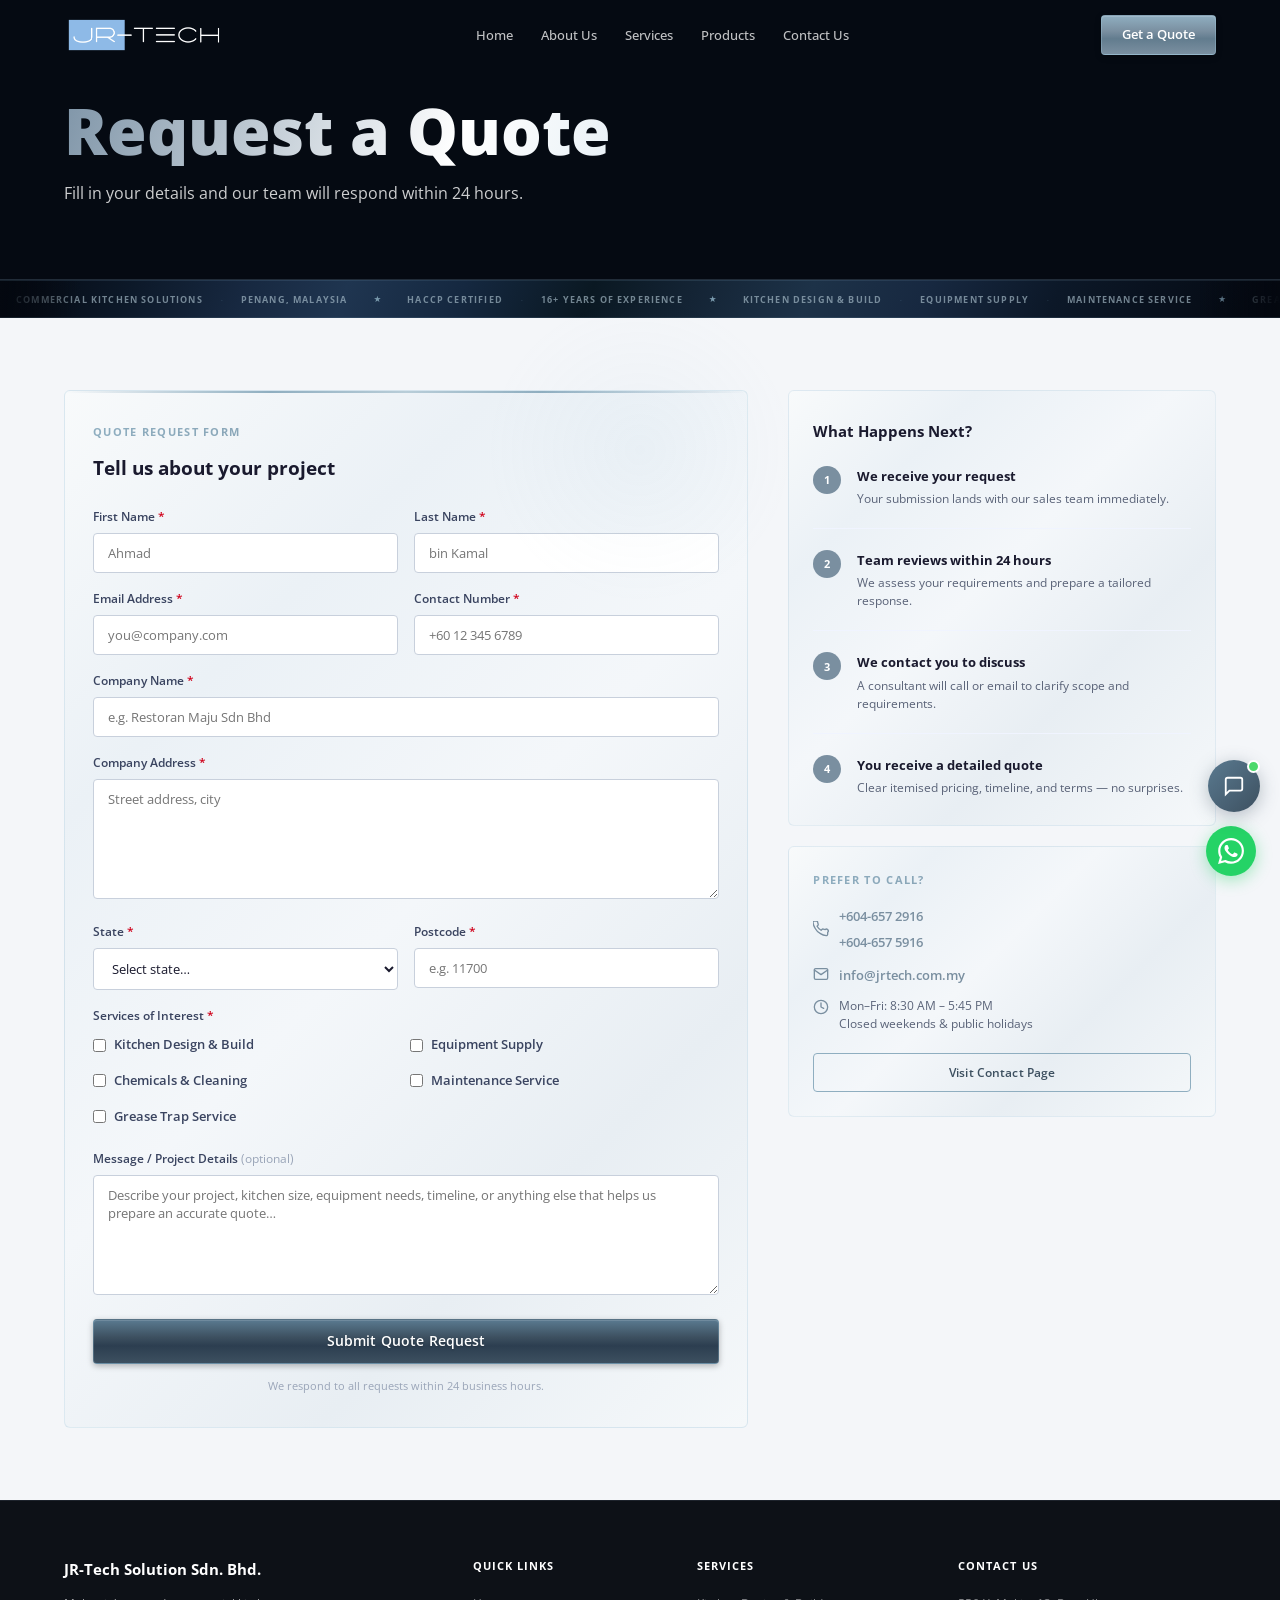
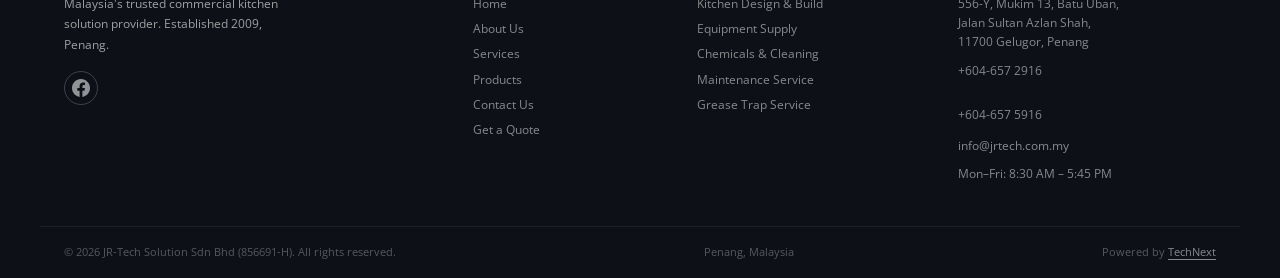
<file: quote.html>
﻿<!DOCTYPE html>
<html lang="en">
<head>
  <meta charset="UTF-8"/>
  <meta name="viewport" content="width=device-width, initial-scale=1.0"/>
  <title>Request a Quote &mdash; JR-Tech Solution Sdn Bhd</title>
  <meta name="description" content="Request a free quote from JR-Tech Solution. Commercial kitchen design, equipment, maintenance and more. Response within 24 hours."/>
  <!-- Open Graph / Social Sharing -->
  <meta property="og:type" content="website"/>
  <meta property="og:site_name" content="JR-Tech Solution Sdn Bhd"/>
  <meta property="og:title" content="Request a Quote — JR-Tech Solution Sdn Bhd"/>
  <meta property="og:description" content="Request a free quote from JR-Tech Solution. Commercial kitchen design, equipment, maintenance and more. Response within 24 hours."/>
  <meta property="og:image" content="https://technextsg.github.io/jrtech-website/img/gp1.jpg"/>
  <meta property="og:url" content="https://technextsg.github.io/jrtech-website/quote.html"/>
  <meta name="twitter:card" content="summary_large_image"/>
  <link rel="canonical" href="https://technextsg.github.io/jrtech-website/quote.html"/>
  <link rel="preconnect" href="https://fonts.googleapis.com"/>
  <link rel="preconnect" href="https://fonts.gstatic.com" crossorigin/>
  <link href="https://fonts.googleapis.com/css2?family=Open+Sans:wght@400;500;600;700&display=swap" rel="stylesheet"/>
  <link rel="stylesheet" href="style.css"/>
</head>
<body>

<header id="site-header">
  <div class="hdr-inner">
    <a href="index.html" class="logo">
      <img src="img/JR-Tech-Logo_Final-white.png" alt="JR-Tech Solution" style="height:36px;object-fit:contain;" onerror="this.style.display='none';this.nextElementSibling.style.display='flex'"/>
      <span style="display:none;flex-direction:column;">
        <span class="logo-main">JR-Tech Solution</span>
        <span class="logo-tag">Sdn. Bhd.</span>
      </span>
    </a>
    <nav id="main-nav">
      <a href="index.html" class="nav-link">Home</a>
      <a href="about.html" class="nav-link">About Us</a>
      <a href="services.html" class="nav-link">Services</a>
      <a href="products.html" class="nav-link">Products</a>
      <a href="contact.html" class="nav-link">Contact Us</a>
    </nav>
    <div class="hdr-right">
      <a href="quote.html" class="btn-quote-nav">Get a Quote</a>
      <button class="burger" id="burger" aria-label="Menu">
        <span></span><span></span><span></span>
      </button>
    </div>
  </div>
  <div id="mobile-nav" class="mobile-nav hidden">
    <a href="index.html">Home</a>
    <a href="about.html">About Us</a>
    <a href="services.html">Services</a>
    <a href="products.html">Products</a>
    <a href="contact.html">Contact Us</a>
    <a href="quote.html" class="mob-cta">Get a Quote</a>
  </div>
</header>

<!-- PAGE BANNER -->
<section class="page-banner">
  <div class="container">
    <h1>Request a Quote</h1>
    <p>Fill in your details and our team will respond within 24 hours.</p>
  </div>
</section>

<!-- ═══ TICKER ═══ -->
<div class="ticker-band" aria-hidden="true">
  <div class="ticker-track">
    <div class="ticker-set">
      <span>COMMERCIAL KITCHEN SOLUTIONS</span><b class="tsep">·</b><span>PENANG, MALAYSIA</span><b class="tstar">★</b><span>HACCP CERTIFIED</span><b class="tsep">·</b><span>16+ YEARS OF EXPERIENCE</span><b class="tstar">★</b><span>KITCHEN DESIGN &amp; BUILD</span><b class="tsep">·</b><span>EQUIPMENT SUPPLY</span><b class="tsep">·</b><span>MAINTENANCE SERVICE</span><b class="tstar">★</b><span>GREASE TRAP SERVICE</span><b class="tsep">·</b><span>CHEMICALS &amp; CLEANING</span><b class="tstar">★</b><span>MEGCOOK ROBOT CHEF</span><b class="tsep">·</b><span>J-NOX INDUCTION SERIES</span><b class="tsep">·</b><span>JR-CHEM DISHWASHERS</span><b class="tsep">·</b><span>TAMAGO SERVING EQUIPMENT</span><b class="tstar">★</b><span>157+ PRODUCTS</span><b class="tsep">·</b><span>50+ ENTERPRISE CLIENTS</span><b class="tstar">★</b><span>24/7 BREAKDOWN SUPPORT</span><b class="tsep">·</b><span>AI KITCHEN TECHNOLOGY</span><b class="tstar">★</b><span>STAINLESS STEEL FABRICATION</span><b class="tsep">·</b><span>CERTIFIED TECHNICIANS</span><b class="tstar">★</b><span>ENERGY EFFICIENT SOLUTIONS</span><b class="tsep">·</b><span>ESTABLISHED 2009</span><b class="tstar">★</b><span>END-TO-END SERVICE</span><b class="tsep">·</b><span>INTEL · GLENEAGLES · TEALIVE</span><b class="tstar">★</b><span>GREEN KITCHEN CERTIFIED</span><b class="tsep">·</b><span>840+ PLATES PER HOUR</span><b class="tstar">★</b><span>FULL SPARE PARTS SUPPORT</span><b class="tsep">·</b><span>24HR RESPONSE TIME</span><b class="tsep">·</b><span>TOTAL KITCHEN SOLUTION</span><b class="tstar">★</b>
    </div>
    <div class="ticker-set" aria-hidden="true">
      <span>COMMERCIAL KITCHEN SOLUTIONS</span><b class="tsep">·</b><span>PENANG, MALAYSIA</span><b class="tstar">★</b><span>HACCP CERTIFIED</span><b class="tsep">·</b><span>16+ YEARS OF EXPERIENCE</span><b class="tstar">★</b><span>KITCHEN DESIGN &amp; BUILD</span><b class="tsep">·</b><span>EQUIPMENT SUPPLY</span><b class="tsep">·</b><span>MAINTENANCE SERVICE</span><b class="tstar">★</b><span>GREASE TRAP SERVICE</span><b class="tsep">·</b><span>CHEMICALS &amp; CLEANING</span><b class="tstar">★</b><span>MEGCOOK ROBOT CHEF</span><b class="tsep">·</b><span>J-NOX INDUCTION SERIES</span><b class="tsep">·</b><span>JR-CHEM DISHWASHERS</span><b class="tsep">·</b><span>TAMAGO SERVING EQUIPMENT</span><b class="tstar">★</b><span>157+ PRODUCTS</span><b class="tsep">·</b><span>50+ ENTERPRISE CLIENTS</span><b class="tstar">★</b><span>24/7 BREAKDOWN SUPPORT</span><b class="tsep">·</b><span>AI KITCHEN TECHNOLOGY</span><b class="tstar">★</b><span>STAINLESS STEEL FABRICATION</span><b class="tsep">·</b><span>CERTIFIED TECHNICIANS</span><b class="tstar">★</b><span>ENERGY EFFICIENT SOLUTIONS</span><b class="tsep">·</b><span>ESTABLISHED 2009</span><b class="tstar">★</b><span>END-TO-END SERVICE</span><b class="tsep">·</b><span>INTEL · GLENEAGLES · TEALIVE</span><b class="tstar">★</b><span>GREEN KITCHEN CERTIFIED</span><b class="tsep">·</b><span>840+ PLATES PER HOUR</span><b class="tstar">★</b><span>FULL SPARE PARTS SUPPORT</span><b class="tsep">·</b><span>24HR RESPONSE TIME</span><b class="tsep">·</b><span>TOTAL KITCHEN SOLUTION</span><b class="tstar">★</b>
    </div>
  </div>
</div>

<!-- QUOTE SECTION -->
<section class="section">
  <div class="container">
    <div class="contact-grid quote-grid">

      <!-- LEFT: Quote form -->
      <div class="reveal">
        <div class="contact-form-wrap" style="padding:32px 28px;">
          <div class="eyebrow">Quote Request Form</div>
          <h2 style="font-size:1.25rem;font-weight:700;color:#1a1a2e;margin-bottom:24px;">Tell us about your project</h2>

          <div id="quote-success" class="notice notice-success" style="display:none;" role="alert">
            <svg width="18" height="18" viewBox="0 0 24 24" fill="none" stroke="currentColor" stroke-width="2" stroke-linecap="round" stroke-linejoin="round" aria-hidden="true"><polyline points="20 6 9 17 4 12"/></svg>
            <span>Your quote request has been submitted. We'll review it and be in touch within 24 hours.</span>
          </div>

          <div id="quote-error" style="display:none;align-items:flex-start;gap:10px;background:#fff2f2;border:1px solid #e8b4b4;border-radius:4px;padding:14px 16px;margin-bottom:16px;font-size:0.875rem;color:#b91c1c;" role="alert">
            <svg width="18" height="18" viewBox="0 0 24 24" fill="none" stroke="currentColor" stroke-width="2" stroke-linecap="round" stroke-linejoin="round" aria-hidden="true" style="flex-shrink:0;margin-top:1px;"><circle cx="12" cy="12" r="10"/><line x1="12" y1="8" x2="12" y2="12"/><line x1="12" y1="16" x2="12.01" y2="16"/></svg>
            <span>Sorry, something went wrong. Please try again or email us at <a href="mailto:info@jrtech.com.my" style="color:#b91c1c;">info@jrtech.com.my</a>.</span>
          </div>

          <form id="quote-form" novalidate>
            <!-- Row 1: Name -->
            <div class="form-row">
              <div class="form-group">
                <label for="q-fname">First Name <span style="color:#d0021b;" aria-hidden="true">*</span></label>
                <input type="text" id="q-fname" name="first_name" placeholder="Ahmad" required autocomplete="given-name"/>
              </div>
              <div class="form-group">
                <label for="q-lname">Last Name <span style="color:#d0021b;" aria-hidden="true">*</span></label>
                <input type="text" id="q-lname" name="last_name" placeholder="bin Kamal" required autocomplete="family-name"/>
              </div>
            </div>

            <!-- Row 2: Contact -->
            <div class="form-row">
              <div class="form-group">
                <label for="q-email">Email Address <span style="color:#d0021b;" aria-hidden="true">*</span></label>
                <input type="email" id="q-email" name="email" placeholder="you@company.com" required autocomplete="email"/>
              </div>
              <div class="form-group">
                <label for="q-phone">Contact Number <span style="color:#d0021b;" aria-hidden="true">*</span></label>
                <input type="tel" id="q-phone" name="phone" placeholder="+60 12 345 6789" required autocomplete="tel"/>
              </div>
            </div>

            <!-- Company name -->
            <div class="form-group">
              <label for="q-company">Company Name <span style="color:#d0021b;" aria-hidden="true">*</span></label>
              <input type="text" id="q-company" name="company" placeholder="e.g. Restoran Maju Sdn Bhd" required autocomplete="organization"/>
            </div>

            <!-- Company address -->
            <div class="form-group">
              <label for="q-address">Company Address <span style="color:#d0021b;" aria-hidden="true">*</span></label>
              <textarea id="q-address" name="address" rows="3" placeholder="Street address, city" required autocomplete="street-address"></textarea>
            </div>

            <!-- State + Postcode -->
            <div class="form-row">
              <div class="form-group">
                <label for="q-state">State <span style="color:#d0021b;" aria-hidden="true">*</span></label>
                <select id="q-state" name="state" required>
                  <option value="" disabled selected>Select state&hellip;</option>
                  <option value="Johor">Johor</option>
                  <option value="Kedah">Kedah</option>
                  <option value="Kelantan">Kelantan</option>
                  <option value="Melaka">Melaka</option>
                  <option value="Negeri Sembilan">Negeri Sembilan</option>
                  <option value="Pahang">Pahang</option>
                  <option value="Perak">Perak</option>
                  <option value="Perlis">Perlis</option>
                  <option value="Pulau Pinang">Pulau Pinang</option>
                  <option value="Sabah">Sabah</option>
                  <option value="Sarawak">Sarawak</option>
                  <option value="Selangor">Selangor</option>
                  <option value="Terengganu">Terengganu</option>
                  <option value="Wilayah Persekutuan">Wilayah Persekutuan</option>
                </select>
              </div>
              <div class="form-group">
                <label for="q-postcode">Postcode <span style="color:#d0021b;" aria-hidden="true">*</span></label>
                <input type="text" id="q-postcode" name="postcode" placeholder="e.g. 11700" required autocomplete="postal-code" inputmode="numeric" maxlength="5"/>
              </div>
            </div>

            <!-- Services of Interest -->
            <div class="form-group">
              <label as="legend">Services of Interest <span style="color:#d0021b;" aria-hidden="true">*</span></label>
              <div class="form-check-group" style="margin-top:8px;">
                <label class="form-check">
                  <input type="checkbox" name="services" value="Kitchen Design &amp; Build"/>
                  Kitchen Design &amp; Build
                </label>
                <label class="form-check">
                  <input type="checkbox" name="services" value="Equipment Supply"/>
                  Equipment Supply
                </label>
                <label class="form-check">
                  <input type="checkbox" name="services" value="Chemicals &amp; Cleaning"/>
                  Chemicals &amp; Cleaning
                </label>
                <label class="form-check">
                  <input type="checkbox" name="services" value="Maintenance Service"/>
                  Maintenance Service
                </label>
                <label class="form-check">
                  <input type="checkbox" name="services" value="Grease Trap Service"/>
                  Grease Trap Service
                </label>
              </div>
            </div>

            <!-- Message -->
            <div class="form-group">
              <label for="q-message">Message / Project Details <span style="color:#9aa5b8;font-weight:400;">(optional)</span></label>
              <textarea id="q-message" name="message" rows="4" placeholder="Describe your project, kitchen size, equipment needs, timeline, or anything else that helps us prepare an accurate quote&hellip;"></textarea>
            </div>

            <button type="submit" class="btn btn-primary" style="width:100%;justify-content:center;padding:12px 24px;font-size:0.9rem;">Submit Quote Request</button>
            <p style="font-size:0.75rem;color:#9aa5b8;text-align:center;margin-top:12px;">We respond to all requests within 24 business hours.</p>
          </form>
        </div>
      </div>

      <!-- RIGHT: Sidebar -->
      <div class="reveal d2">
        <!-- What happens next -->
        <div class="quote-sidebar-card" style="padding:28px 24px;margin-bottom:20px;">
          <h3 style="font-size:1rem;font-weight:700;color:#1a1a2e;margin-bottom:20px;">What Happens Next?</h3>
          <div style="display:flex;flex-direction:column;gap:0;">

            <div style="display:flex;gap:16px;align-items:flex-start;padding-bottom:20px;border-bottom:1px solid #f0f4ff;">
              <div style="width:28px;height:28px;border-radius:50%;background:#7A8FA0;color:#ffffff;font-size:0.75rem;font-weight:700;display:flex;align-items:center;justify-content:center;flex-shrink:0;margin-top:1px;">1</div>
              <div>
                <div style="font-size:0.875rem;font-weight:700;color:#1a1a2e;margin-bottom:3px;">We receive your request</div>
                <div style="font-size:0.8rem;color:#5a6378;line-height:1.5;">Your submission lands with our sales team immediately.</div>
              </div>
            </div>

            <div style="display:flex;gap:16px;align-items:flex-start;padding:20px 0;border-bottom:1px solid #f0f4ff;">
              <div style="width:28px;height:28px;border-radius:50%;background:#7A8FA0;color:#ffffff;font-size:0.75rem;font-weight:700;display:flex;align-items:center;justify-content:center;flex-shrink:0;margin-top:1px;">2</div>
              <div>
                <div style="font-size:0.875rem;font-weight:700;color:#1a1a2e;margin-bottom:3px;">Team reviews within 24 hours</div>
                <div style="font-size:0.8rem;color:#5a6378;line-height:1.5;">We assess your requirements and prepare a tailored response.</div>
              </div>
            </div>

            <div style="display:flex;gap:16px;align-items:flex-start;padding:20px 0;border-bottom:1px solid #f0f4ff;">
              <div style="width:28px;height:28px;border-radius:50%;background:#7A8FA0;color:#ffffff;font-size:0.75rem;font-weight:700;display:flex;align-items:center;justify-content:center;flex-shrink:0;margin-top:1px;">3</div>
              <div>
                <div style="font-size:0.875rem;font-weight:700;color:#1a1a2e;margin-bottom:3px;">We contact you to discuss</div>
                <div style="font-size:0.8rem;color:#5a6378;line-height:1.5;">A consultant will call or email to clarify scope and requirements.</div>
              </div>
            </div>

            <div style="display:flex;gap:16px;align-items:flex-start;padding-top:20px;">
              <div style="width:28px;height:28px;border-radius:50%;background:#7A8FA0;color:#ffffff;font-size:0.75rem;font-weight:700;display:flex;align-items:center;justify-content:center;flex-shrink:0;margin-top:1px;">4</div>
              <div>
                <div style="font-size:0.875rem;font-weight:700;color:#1a1a2e;margin-bottom:3px;">You receive a detailed quote</div>
                <div style="font-size:0.8rem;color:#5a6378;line-height:1.5;">Clear itemised pricing, timeline, and terms &mdash; no surprises.</div>
              </div>
            </div>

          </div>
        </div>

        <!-- Quick contact info -->
        <div class="quote-sidebar-card" style="padding:24px;">
          <div class="eyebrow" style="margin-bottom:14px;">Prefer to call?</div>

          <div style="display:flex;align-items:center;gap:10px;margin-bottom:10px;">
            <svg width="16" height="16" viewBox="0 0 24 24" fill="none" stroke="#7A8FA0" stroke-width="2" stroke-linecap="round" stroke-linejoin="round" aria-hidden="true"><path d="M22 16.92v3a2 2 0 01-2.18 2 19.79 19.79 0 01-8.63-3.07A19.5 19.5 0 013.07 10.8a19.79 19.79 0 01-3.07-8.67A2 2 0 012 0h3a2 2 0 012 1.72c.127.96.361 1.903.7 2.81a2 2 0 01-.45 2.11L6.09 7.91a16 16 0 006 6l1.27-1.27a2 2 0 012.11-.45c.907.339 1.85.573 2.81.7A2 2 0 0122 16.92z"/></svg>
            <div>
              <a href="tel:+6046572916" style="font-size:0.875rem;font-weight:600;color:#7A8FA0;">+604-657 2916</a><br>
              <a href="tel:+6046575916" style="font-size:0.875rem;font-weight:600;color:#7A8FA0;">+604-657 5916</a>
            </div>
          </div>

          <div style="display:flex;align-items:flex-start;gap:10px;margin-bottom:10px;">
            <svg width="16" height="16" viewBox="0 0 24 24" fill="none" stroke="#7A8FA0" stroke-width="2" stroke-linecap="round" stroke-linejoin="round" aria-hidden="true" style="margin-top:2px;flex-shrink:0;"><path d="M4 4h16c1.1 0 2 .9 2 2v12c0 1.1-.9 2-2 2H4c-1.1 0-2-.9-2-2V6c0-1.1.9-2 2-2z"/><polyline points="22,6 12,13 2,6"/></svg>
            <a href="mailto:info@jrtech.com.my" style="font-size:0.875rem;font-weight:600;color:#7A8FA0;">info@jrtech.com.my</a>
          </div>

          <div style="display:flex;align-items:flex-start;gap:10px;margin-bottom:20px;">
            <svg width="16" height="16" viewBox="0 0 24 24" fill="none" stroke="#7A8FA0" stroke-width="2" stroke-linecap="round" stroke-linejoin="round" aria-hidden="true" style="margin-top:2px;flex-shrink:0;"><circle cx="12" cy="12" r="10"/><polyline points="12 6 12 12 16 14"/></svg>
            <span style="font-size:0.8rem;color:#5a6378;line-height:1.5;">Mon&ndash;Fri: 8:30 AM &ndash; 5:45 PM<br>Closed weekends &amp; public holidays</span>
          </div>

          <a href="contact.html" class="btn btn-outline" style="width:100%;justify-content:center;font-size:0.82rem;">Visit Contact Page</a>
        </div>
      </div>

    </div>
  </div>
</section>

<footer id="site-footer">
  <div class="ftr-inner">
    <div class="ftr-brand">
      <div class="ftr-logo">JR-Tech Solution Sdn. Bhd.</div>
      <p>Malaysia's trusted commercial kitchen solution provider. Established 2009, Penang.</p>
      <a href="https://www.facebook.com/jrtech09" target="_blank" class="ftr-fb" aria-label="Facebook">
        <svg width="18" height="18" viewBox="0 0 24 24" fill="currentColor"><path d="M24 12.073c0-6.627-5.373-12-12-12s-12 5.373-12 12c0 5.99 4.388 10.954 10.125 11.854v-8.385H7.078v-3.47h3.047V9.43c0-3.007 1.792-4.669 4.533-4.669 1.312 0 2.686.235 2.686.235v2.953H15.83c-1.491 0-1.956.925-1.956 1.874v2.25h3.328l-.532 3.47h-2.796v8.385C19.612 23.027 24 18.062 24 12.073z"/></svg>
      </a>
    </div>
    <div class="ftr-col">
      <h4>Quick Links</h4>
      <a href="index.html">Home</a>
      <a href="about.html">About Us</a>
      <a href="services.html">Services</a>
      <a href="products.html">Products</a>
      <a href="contact.html">Contact Us</a>
      <a href="quote.html">Get a Quote</a>
    </div>
    <div class="ftr-col">
      <h4>Services</h4>
      <a href="services.html#design">Kitchen Design &amp; Build</a>
      <a href="services.html#equipment">Equipment Supply</a>
      <a href="services.html#chemicals">Chemicals &amp; Cleaning</a>
      <a href="services.html#maintenance">Maintenance Service</a>
      <a href="services.html#grease">Grease Trap Service</a>
    </div>
    <div class="ftr-col">
      <h4>Contact Us</h4>
      <p>556-Y, Mukim 13, Batu Uban,<br>Jalan Sultan Azlan Shah,<br>11700 Gelugor, Penang</p>
      <p><a href="tel:+6046572916">+604-657 2916</a><br><a href="tel:+6046575916">+604-657 5916</a></p>
      <p><a href="mailto:info@jrtech.com.my">info@jrtech.com.my</a></p>
      <p>Mon&ndash;Fri: 8:30 AM &ndash; 5:45 PM</p>
    </div>
  </div>
  <div class="ftr-bottom">
    <p>&copy; 2026 JR-Tech Solution Sdn Bhd (856691-H). All rights reserved.</p>
    <p>Penang, Malaysia</p>
    <p>Powered by <a href="https://technext.asia" target="_blank" style="color:rgba(255,255,255,.5);text-decoration:underline;text-underline-offset:3px;">TechNext</a></p>
  </div>
</footer>

<a href="https://wa.me/6046572916" class="wa-float" target="_blank" aria-label="WhatsApp">
  <svg width="26" height="26" viewBox="0 0 24 24" fill="currentColor"><path d="M17.472 14.382c-.297-.149-1.758-.867-2.03-.967-.273-.099-.471-.148-.67.15-.197.297-.767.966-.94 1.164-.173.199-.347.223-.644.075-.297-.15-1.255-.463-2.39-1.475-.883-.788-1.48-1.761-1.653-2.059-.173-.297-.018-.458.13-.606.134-.133.298-.347.446-.52.149-.174.198-.298.298-.497.099-.198.05-.371-.025-.52-.075-.149-.669-1.612-.916-2.207-.242-.579-.487-.5-.669-.51-.173-.008-.371-.01-.57-.01-.198 0-.52.074-.792.372-.272.297-1.04 1.016-1.04 2.479 0 1.462 1.065 2.875 1.213 3.074.149.198 2.096 3.2 5.077 4.487.709.306 1.262.489 1.694.625.712.227 1.36.195 1.871.118.571-.085 1.758-.719 2.006-1.413.248-.694.248-1.289.173-1.413-.074-.124-.272-.198-.57-.347m-5.421 7.403h-.004a9.87 9.87 0 01-5.031-1.378l-.361-.214-3.741.982.998-3.648-.235-.374a9.86 9.86 0 01-1.51-5.26c.001-5.45 4.436-9.884 9.888-9.884 2.64 0 5.122 1.03 6.988 2.898a9.825 9.825 0 012.893 6.994c-.003 5.45-4.437 9.884-9.885 9.884m8.413-18.297A11.815 11.815 0 0012.05 0C5.495 0 .16 5.335.157 11.892c0 2.096.547 4.142 1.588 5.945L.057 24l6.305-1.654a11.882 11.882 0 005.683 1.448h.005c6.554 0 11.89-5.335 11.893-11.893a11.821 11.821 0 00-3.48-8.413z"/></svg>
</a>

<script>
(function(){
  var cur = location.pathname.split('/').pop() || 'index.html';
  document.querySelectorAll('.nav-link, #mobile-nav a').forEach(function(a){
    if(a.getAttribute('href') === cur) a.classList.add('active');
  });
  var b = document.getElementById('burger');
  var m = document.getElementById('mobile-nav');
  if(b && m) b.addEventListener('click', function(){ m.classList.toggle('hidden'); });
  var ro = new IntersectionObserver(function(entries){
    entries.forEach(function(e){ if(e.isIntersecting){ e.target.classList.add('in'); ro.unobserve(e.target); }});
  }, {threshold: 0.1});
  document.querySelectorAll('.reveal').forEach(function(el){ ro.observe(el); });
  var hdr = document.getElementById('site-header');
  window.addEventListener('scroll', function(){ hdr.classList.toggle('compact', scrollY > 50); }, {passive:true});
  // Quote form submit
  var FORMSPREE_ID = 'YOUR_FORM_ID';
  var form = document.getElementById('quote-form');
  var success = document.getElementById('quote-success');
  var errBox = document.getElementById('quote-error');
  if(form) {
    form.addEventListener('submit', function(e){
      e.preventDefault();
      var btn = form.querySelector('[type=submit]');
      btn.disabled = true;
      btn.textContent = 'Sending…';
      if(errBox) errBox.style.display = 'none';
      fetch('https://formspree.io/f/' + FORMSPREE_ID, {
        method: 'POST',
        body: new FormData(form),
        headers: { 'Accept': 'application/json' }
      }).then(function(r){
        if(r.ok){
          form.style.display = 'none';
          success.style.display = 'flex';
          success.focus();
        } else {
          btn.disabled = false;
          btn.textContent = 'Submit Quote Request';
          if(errBox){ errBox.style.display = 'flex'; errBox.focus(); }
        }
      }).catch(function(){
        btn.disabled = false;
        btn.textContent = 'Submit Quote Request';
        if(errBox){ errBox.style.display = 'flex'; errBox.focus(); }
      });
    });
  }
})();
</script>
<script src="interactions.js"></script>
<script src="chatbot.js"></script>
</body>
</html>
</file>
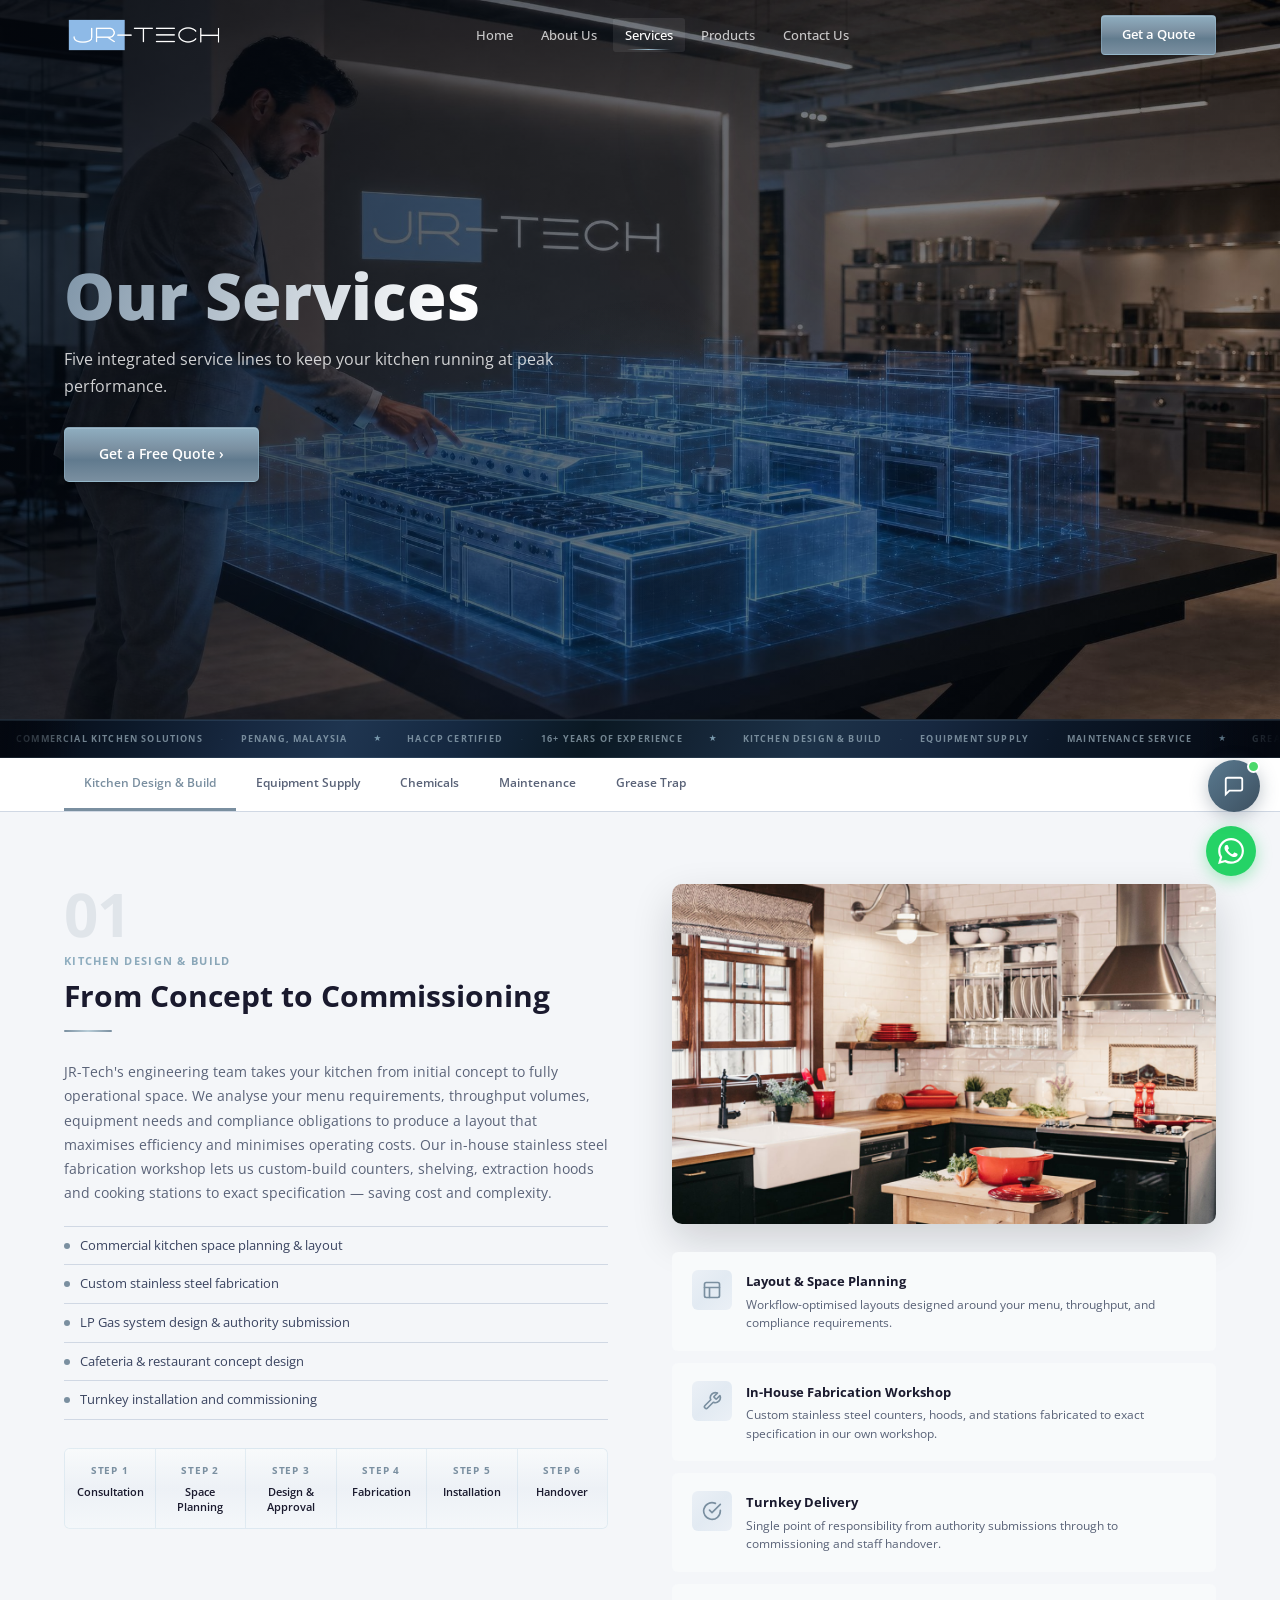
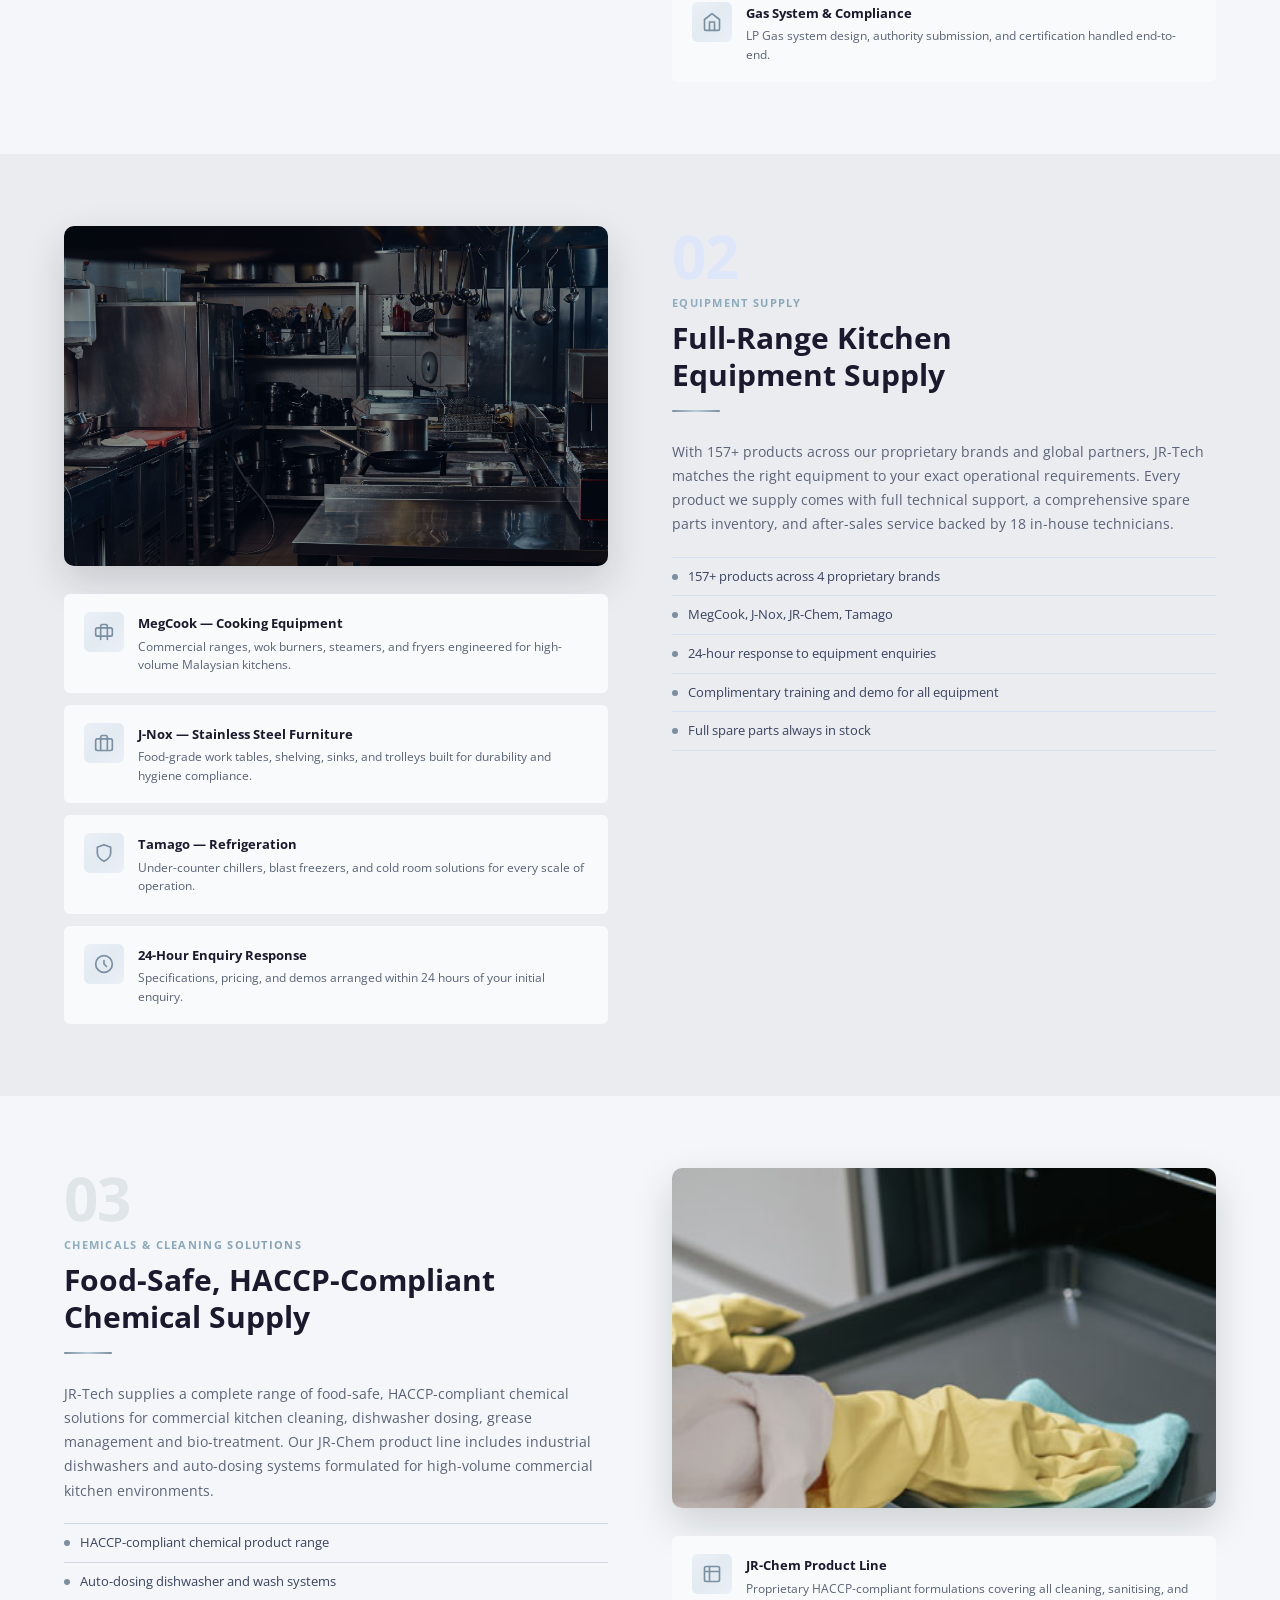
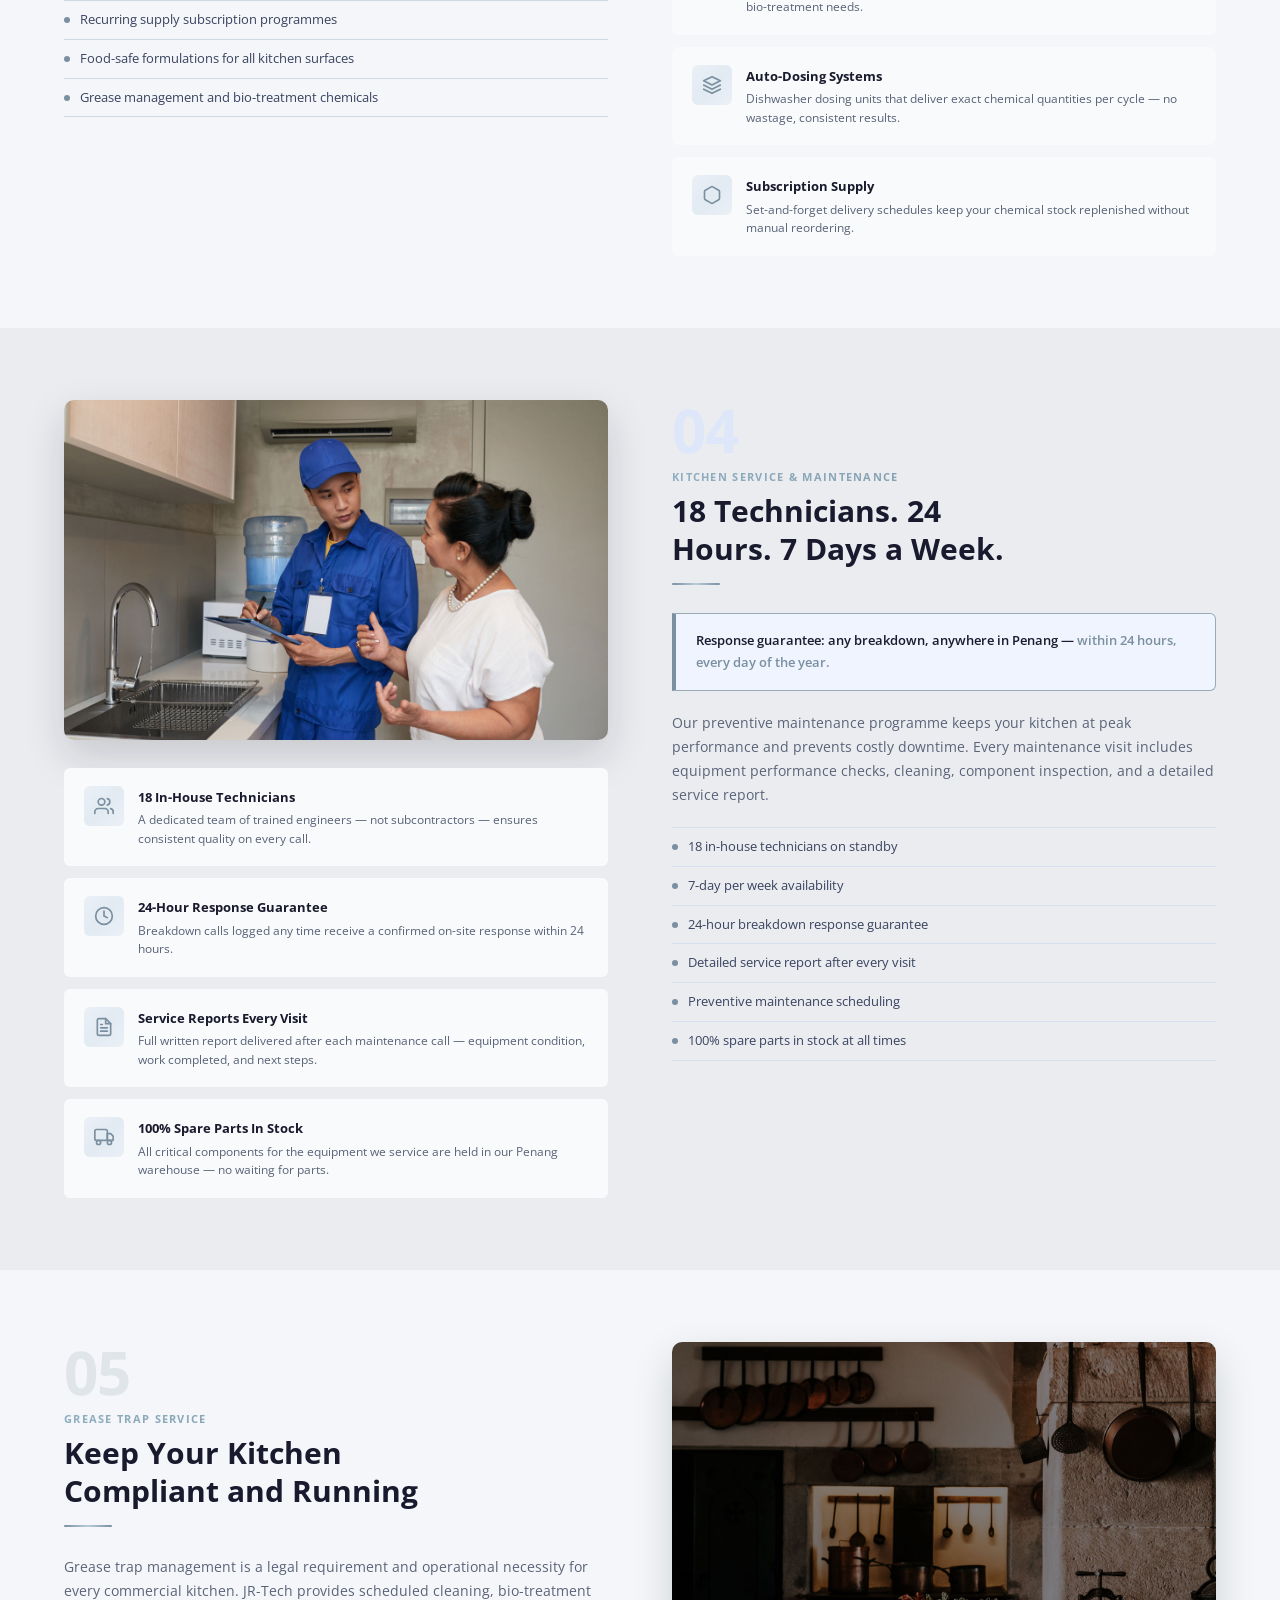
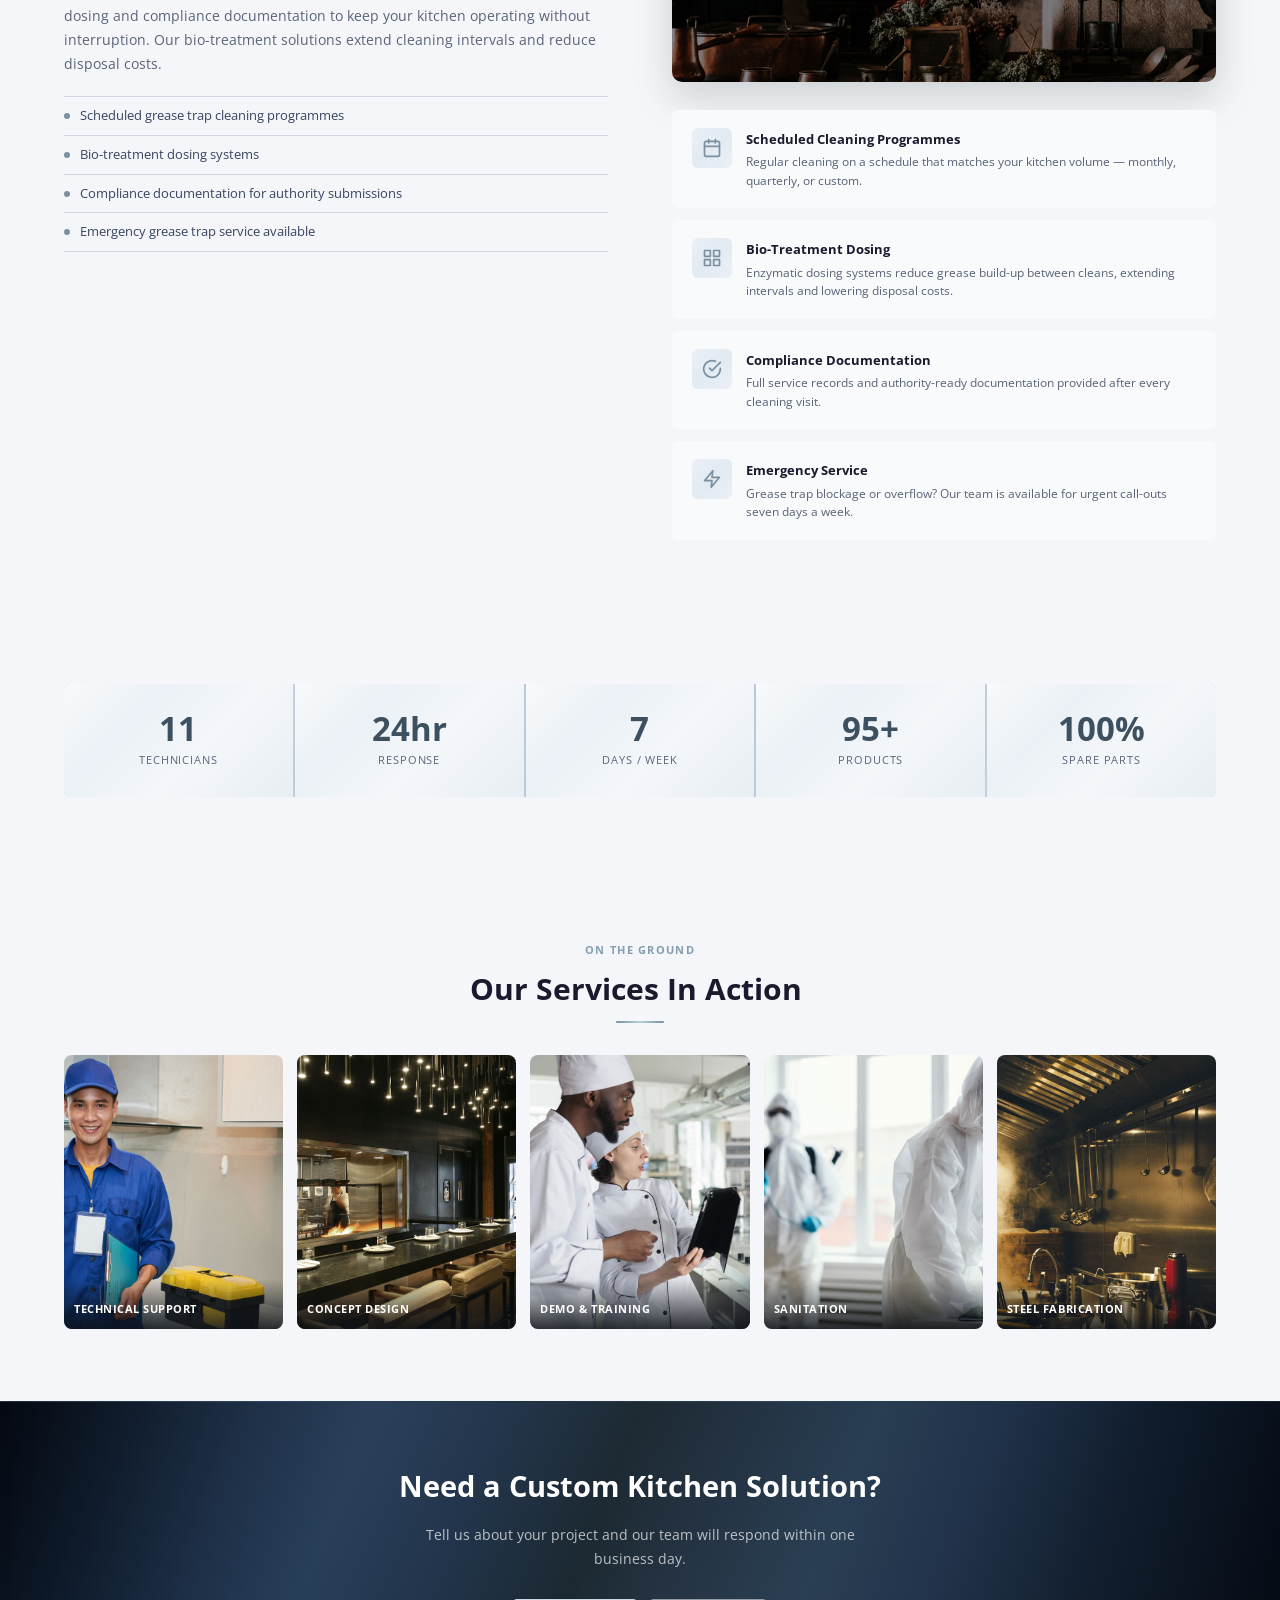
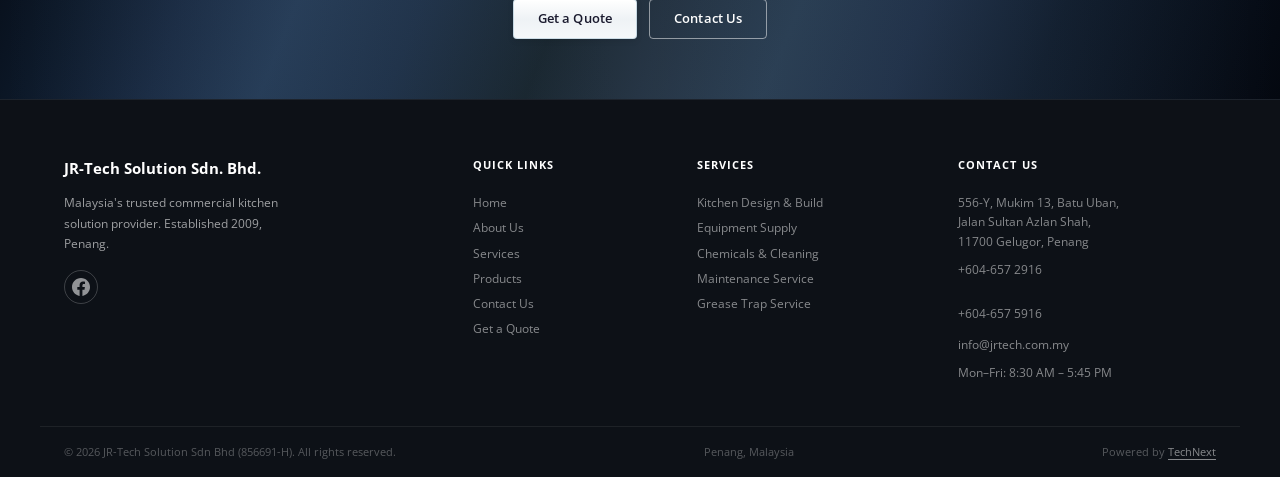
<file: services.html>
﻿<!DOCTYPE html>
<html lang="en">
<head>
  <meta charset="UTF-8"/>
  <meta name="viewport" content="width=device-width, initial-scale=1.0"/>
  <title>Services &mdash; JR-Tech Solution Sdn Bhd</title>
  <meta name="description" content="JR-Tech offers kitchen design & build, equipment supply, chemicals, maintenance, and grease trap service. 18 technicians, 24/7 support. Penang, Malaysia."/>
  <!-- Open Graph / Social Sharing -->
  <meta property="og:type" content="website"/>
  <meta property="og:site_name" content="JR-Tech Solution Sdn Bhd"/>
  <meta property="og:title" content="Services — JR-Tech Solution Sdn Bhd"/>
  <meta property="og:description" content="Kitchen design & build, equipment supply, chemicals, maintenance, and grease trap service. 18 technicians, 24/7 support. Penang, Malaysia."/>
  <meta property="og:image" content="https://technextsg.github.io/jrtech-website/img/gp1.jpg"/>
  <meta property="og:url" content="https://technextsg.github.io/jrtech-website/services.html"/>
  <meta name="twitter:card" content="summary_large_image"/>
  <link rel="canonical" href="https://technextsg.github.io/jrtech-website/services.html"/>
  <link rel="preconnect" href="https://fonts.googleapis.com"/>
  <link rel="preconnect" href="https://fonts.gstatic.com" crossorigin/>
  <link href="https://fonts.googleapis.com/css2?family=Open+Sans:wght@400;500;600;700&display=swap" rel="stylesheet"/>
  <link rel="stylesheet" href="style.css"/>
  <style>
    /* â”€â”€ Services-page local styles â”€â”€ */

    /* Service nav pills */
    /* Service section lead photos (from jrtech.com.my/services) */
    .svc-photo {
      border-radius: 10px; overflow: hidden; aspect-ratio: 16/10;
      box-shadow: 0 16px 40px rgba(13,17,23,.16);
      margin-bottom: 16px;
    }
    .svc-photo img { width: 100%; height: 100%; object-fit: cover; display: block; transition: transform .45s ease; }
    .svc-photo:hover img { transform: scale(1.04); }

    /* Services-in-action gallery */
    .svc-gallery { display: grid; grid-template-columns: repeat(5,1fr); gap: 14px; }
    @media(max-width:900px){ .svc-gallery { grid-template-columns: repeat(3,1fr); } }
    @media(max-width:600px){ .svc-gallery { grid-template-columns: repeat(2,1fr); } }
    .svc-g-item { position: relative; border-radius: 8px; overflow: hidden; aspect-ratio: 4/5; }
    .svc-g-item img { width: 100%; height: 100%; object-fit: cover; display: block; transition: transform .4s ease; }
    .svc-g-item:hover img { transform: scale(1.06); }
    .svc-g-cap {
      position: absolute; bottom: 0; left: 0; right: 0;
      background: linear-gradient(to top, rgba(13,17,23,.85) 0%, transparent 100%);
      color: #fff; font-size: .7rem; font-weight: 700; letter-spacing: .05em; text-transform: uppercase;
      padding: 22px 10px 10px;
    }

    .svc-nav {
      background: #ffffff;
      border-bottom: 1px solid #D0D8E4;
      position: sticky;
      top: 70px;
      z-index: 100;
    }
    .svc-nav-inner {
      max-width: 1200px;
      margin: 0 auto;
      padding: 0 24px;
      display: flex;
      gap: 0;
      overflow-x: auto;
      scrollbar-width: none;
    }
    .svc-nav-inner::-webkit-scrollbar { display: none; }
    .svc-pill {
      padding: 15px 20px;
      font-size: 0.8rem;
      font-weight: 600;
      font-family: inherit;
      color: #5a6378;
      border: none;
      border-bottom: 3px solid transparent;
      background: none;
      cursor: pointer;
      white-space: nowrap;
      text-decoration: none;
      display: inline-block;
      transition: color 0.2s, border-color 0.2s;
    }
    .svc-pill:hover { color: #7A8FA0; }
    .svc-pill.active { color: #7A8FA0; border-bottom-color: #7A8FA0; }

    /* Service sections layout */
    .svc-section {
      padding: 72px 0;
    }
    .svc-section.svc-alt {
      background: #EBECF0;
    }
    .svc-section + .svc-section {
      border-top: 1px solid #D0D8E4;
    }
    .svc-alt + .svc-section,
    .svc-section + .svc-alt {
      border-top: none;
    }

    .svc-grid {
      display: grid;
      grid-template-columns: 1fr 1fr;
      gap: 64px;
      align-items: start;
    }
    .svc-grid.flip { direction: rtl; }
    .svc-grid.flip > * { direction: ltr; }
    @media (max-width: 768px) {
      .svc-grid,
      .svc-grid.flip { grid-template-columns: 1fr; direction: ltr; }
    }

    /* Service number &mdash; decorative, not sequential */
    .svc-num {
      font-size: 4rem;
      font-weight: 700;
      color: #E0E5EA;
      line-height: 1;
      margin-bottom: 8px;
      font-variant-numeric: tabular-nums;
      letter-spacing: -0.02em;
    }
    .svc-alt .svc-num { color: #dde7f9; }

    .svc-body .eyebrow { margin-bottom: 6px; }
    .svc-body .section-title { margin-bottom: 16px; }
    .svc-body .section-sub { color: #5a6378; max-width: 100%; margin-bottom: 20px; }

    /* Feature list */
    .svc-features {
      list-style: none;
      padding: 0;
      margin-top: 4px;
      border-top: 1px solid #D0D8E4;
    }
    .svc-features li {
      display: flex;
      align-items: flex-start;
      gap: 10px;
      font-size: 0.875rem;
      color: #3a4460;
      padding: 9px 0;
      border-bottom: 1px solid #D0D8E4;
      line-height: 1.5;
    }
    .svc-alt .svc-features { border-top-color: #d4dff0; }
    .svc-alt .svc-features li { border-bottom-color: #d4dff0; }
    .svc-features li::before {
      content: '';
      width: 6px;
      height: 6px;
      border-radius: 50%;
      background: #7A8FA0;
      flex-shrink: 0;
      margin-top: 7px;
    }

    /* Visual panel (right-hand side) */
    .svc-visual {
      display: flex;
      flex-direction: column;
      gap: 12px;
    }
    .svc-visual-card {
      border-radius: 6px;
      padding: 18px 20px;
      display: flex;
      align-items: flex-start;
      gap: 14px;
    }
    .svc-vc-icon {
      width: 40px;
      height: 40px;
      border-radius: 6px;
      flex-shrink: 0;
      display: flex;
      align-items: center;
      justify-content: center;
    }
    .svc-vc-icon svg { color: #7A8FA0; }
    .svc-vc-title {
      font-size: 0.875rem;
      font-weight: 700;
      color: #1a1a2e;
      margin-bottom: 3px;
    }
    .svc-vc-desc {
      font-size: 0.8rem;
      color: #5a6378;
      line-height: 1.55;
    }

    /* Process steps */
    .process-steps {
      display: flex;
      gap: 0;
      flex-wrap: wrap;
      margin-top: 28px;
      border: 1px solid rgba(144,186,210,.2);
      border-radius: 6px;
      overflow: hidden;
      background: linear-gradient(135deg, #F8FAFB 0%, #EBF1F6 50%, #F4F7FA 100%);
    }
    .ps-step {
      flex: 1;
      min-width: 80px;
      padding: 14px 12px;
      text-align: center;
      border-right: 1px solid rgba(144,186,210,.2);
      position: relative;
    }
    .ps-step:last-child { border-right: none; }
    .ps-step-num {
      font-size: 0.65rem;
      font-weight: 700;
      letter-spacing: 0.08em;
      text-transform: uppercase;
      color: #7A8FA0;
      margin-bottom: 4px;
    }
    .ps-step-label {
      font-size: 0.75rem;
      font-weight: 600;
      color: #1a1a2e;
      line-height: 1.35;
    }
    @media (max-width: 600px) {
      .process-steps { flex-direction: column; }
      .ps-step { border-right: none; border-bottom: 1px solid #D0D8E4; }
      .ps-step:last-child { border-bottom: none; }
    }

    /* Stats row &mdash; 5 columns for this page */
    .stats-row-5 {
      display: grid;
      grid-template-columns: repeat(5, 1fr);
      gap: 2px;
      background: linear-gradient(135deg, #C8D4E0 0%, #B8C8D8 50%, #C8D4E0 100%);
      border-radius: 6px;
      overflow: hidden;
    }
    @media (max-width: 768px) {
      .stats-row-5 { grid-template-columns: repeat(3, 1fr); }
    }
    @media (max-width: 480px) {
      .stats-row-5 { grid-template-columns: repeat(2, 1fr); }
    }

    /* CTA button group */
    .cta-btns {
      display: flex;
      gap: 12px;
      justify-content: center;
      flex-wrap: wrap;
    }

    /* Highlight callout for maintenance */
    .maint-highlight {
      background: #eff4ff;
      border: 1px solid #9AAABB;
      border-left: 4px solid #7A8FA0;
      border-radius: 0 6px 6px 0;
      padding: 16px 20px;
      font-size: 0.875rem;
      color: #1a1a2e;
      line-height: 1.65;
      margin-bottom: 20px;
      font-weight: 600;
    }
    .maint-highlight span { color: #7A8FA0; }
  </style>
</head>
<body>

<!-- == HEADER ============================================================== -->
<header id="site-header">
  <div class="hdr-inner">
    <a href="index.html" class="logo">
      <img src="img/JR-Tech-Logo_Final-white.png" alt="JR-Tech Solution" style="height:36px;object-fit:contain;" onerror="this.style.display='none';this.nextElementSibling.style.display='flex'"/>
      <span style="display:none;flex-direction:column;">
        <span class="logo-main">JR-Tech Solution</span>
        <span class="logo-tag">Sdn. Bhd.</span>
      </span>
    </a>
    <nav id="main-nav">
      <a href="index.html" class="nav-link">Home</a>
      <a href="about.html" class="nav-link">About Us</a>
      <a href="services.html" class="nav-link">Services</a>
      <a href="products.html" class="nav-link">Products</a>
      <a href="contact.html" class="nav-link">Contact Us</a>
    </nav>
    <div class="hdr-right">
      <a href="quote.html" class="btn-quote-nav">Get a Quote</a>
      <button class="burger" id="burger" aria-label="Menu">
        <span></span><span></span><span></span>
      </button>
    </div>
  </div>
  <div id="mobile-nav" class="mobile-nav hidden">
    <a href="index.html">Home</a>
    <a href="about.html">About Us</a>
    <a href="services.html">Services</a>
    <a href="products.html">Products</a>
    <a href="contact.html">Contact Us</a>
    <a href="quote.html" class="mob-cta">Get a Quote</a>
  </div>
</header>

<!-- == PAGE BANNER ========================================================== -->
<section class="page-banner">
  <video class="page-banner-bg" autoplay muted loop playsinline poster="img/hero-services.jpg">
    <source src="img/hero-services.mp4" type="video/mp4"/>
  </video>
  <div class="page-banner-overlay"></div>
  <div class="container">
    <h1>Our Services</h1>
    <p>Five integrated service lines to keep your kitchen running at peak performance.</p>
    <a href="quote.html" class="page-banner-cta">Get a Free Quote &rsaquo;</a>
  </div>
</section>

<!-- ═══ TICKER ═══ -->
<div class="ticker-band" aria-hidden="true">
  <div class="ticker-track">
    <div class="ticker-set">
      <span>COMMERCIAL KITCHEN SOLUTIONS</span><b class="tsep">·</b><span>PENANG, MALAYSIA</span><b class="tstar">★</b><span>HACCP CERTIFIED</span><b class="tsep">·</b><span>16+ YEARS OF EXPERIENCE</span><b class="tstar">★</b><span>KITCHEN DESIGN &amp; BUILD</span><b class="tsep">·</b><span>EQUIPMENT SUPPLY</span><b class="tsep">·</b><span>MAINTENANCE SERVICE</span><b class="tstar">★</b><span>GREASE TRAP SERVICE</span><b class="tsep">·</b><span>CHEMICALS &amp; CLEANING</span><b class="tstar">★</b><span>MEGCOOK ROBOT CHEF</span><b class="tsep">·</b><span>J-NOX INDUCTION SERIES</span><b class="tsep">·</b><span>JR-CHEM DISHWASHERS</span><b class="tsep">·</b><span>TAMAGO SERVING EQUIPMENT</span><b class="tstar">★</b><span>157+ PRODUCTS</span><b class="tsep">·</b><span>50+ ENTERPRISE CLIENTS</span><b class="tstar">★</b><span>24/7 BREAKDOWN SUPPORT</span><b class="tsep">·</b><span>AI KITCHEN TECHNOLOGY</span><b class="tstar">★</b><span>STAINLESS STEEL FABRICATION</span><b class="tsep">·</b><span>CERTIFIED TECHNICIANS</span><b class="tstar">★</b><span>ENERGY EFFICIENT SOLUTIONS</span><b class="tsep">·</b><span>ESTABLISHED 2009</span><b class="tstar">★</b><span>END-TO-END SERVICE</span><b class="tsep">·</b><span>INTEL · GLENEAGLES · TEALIVE</span><b class="tstar">★</b><span>GREEN KITCHEN CERTIFIED</span><b class="tsep">·</b><span>840+ PLATES PER HOUR</span><b class="tstar">★</b><span>FULL SPARE PARTS SUPPORT</span><b class="tsep">·</b><span>24HR RESPONSE TIME</span><b class="tsep">·</b><span>TOTAL KITCHEN SOLUTION</span><b class="tstar">★</b>
    </div>
    <div class="ticker-set" aria-hidden="true">
      <span>COMMERCIAL KITCHEN SOLUTIONS</span><b class="tsep">·</b><span>PENANG, MALAYSIA</span><b class="tstar">★</b><span>HACCP CERTIFIED</span><b class="tsep">·</b><span>16+ YEARS OF EXPERIENCE</span><b class="tstar">★</b><span>KITCHEN DESIGN &amp; BUILD</span><b class="tsep">·</b><span>EQUIPMENT SUPPLY</span><b class="tsep">·</b><span>MAINTENANCE SERVICE</span><b class="tstar">★</b><span>GREASE TRAP SERVICE</span><b class="tsep">·</b><span>CHEMICALS &amp; CLEANING</span><b class="tstar">★</b><span>MEGCOOK ROBOT CHEF</span><b class="tsep">·</b><span>J-NOX INDUCTION SERIES</span><b class="tsep">·</b><span>JR-CHEM DISHWASHERS</span><b class="tsep">·</b><span>TAMAGO SERVING EQUIPMENT</span><b class="tstar">★</b><span>157+ PRODUCTS</span><b class="tsep">·</b><span>50+ ENTERPRISE CLIENTS</span><b class="tstar">★</b><span>24/7 BREAKDOWN SUPPORT</span><b class="tsep">·</b><span>AI KITCHEN TECHNOLOGY</span><b class="tstar">★</b><span>STAINLESS STEEL FABRICATION</span><b class="tsep">·</b><span>CERTIFIED TECHNICIANS</span><b class="tstar">★</b><span>ENERGY EFFICIENT SOLUTIONS</span><b class="tsep">·</b><span>ESTABLISHED 2009</span><b class="tstar">★</b><span>END-TO-END SERVICE</span><b class="tsep">·</b><span>INTEL · GLENEAGLES · TEALIVE</span><b class="tstar">★</b><span>GREEN KITCHEN CERTIFIED</span><b class="tsep">·</b><span>840+ PLATES PER HOUR</span><b class="tstar">★</b><span>FULL SPARE PARTS SUPPORT</span><b class="tsep">·</b><span>24HR RESPONSE TIME</span><b class="tsep">·</b><span>TOTAL KITCHEN SOLUTION</span><b class="tstar">★</b>
    </div>
  </div>
</div>

<!-- == SERVICE NAV PILLS ==================================================== -->
<nav class="svc-nav" aria-label="Services navigation">
  <div class="svc-nav-inner">
    <a href="#design"      class="svc-pill">Kitchen Design &amp; Build</a>
    <a href="#equipment"   class="svc-pill">Equipment Supply</a>
    <a href="#chemicals"   class="svc-pill">Chemicals</a>
    <a href="#maintenance" class="svc-pill">Maintenance</a>
    <a href="#grease"      class="svc-pill">Grease Trap</a>
  </div>
</nav>

<!-- == SERVICE 1: KITCHEN DESIGN & BUILD ==================================== -->
<section id="design" class="svc-section">
  <div class="container">
    <div class="svc-grid reveal">
      <div class="svc-body">
        <div class="svc-num">01</div>
        <p class="eyebrow">Kitchen Design &amp; Build</p>
        <h2 class="section-title">From Concept to Commissioning</h2>
        <div class="divider"></div>
        <p class="section-sub">JR-Tech's engineering team takes your kitchen from initial concept to fully operational space. We analyse your menu requirements, throughput volumes, equipment needs and compliance obligations to produce a layout that maximises efficiency and minimises operating costs. Our in-house stainless steel fabrication workshop lets us custom-build counters, shelving, extraction hoods and cooking stations to exact specification &mdash; saving cost and complexity.</p>
        <ul class="svc-features">
          <li>Commercial kitchen space planning &amp; layout</li>
          <li>Custom stainless steel fabrication</li>
          <li>LP Gas system design &amp; authority submission</li>
          <li>Cafeteria &amp; restaurant concept design</li>
          <li>Turnkey installation and commissioning</li>
        </ul>

        <div class="process-steps">
          <div class="ps-step">
            <div class="ps-step-num">Step 1</div>
            <div class="ps-step-label">Consultation</div>
          </div>
          <div class="ps-step">
            <div class="ps-step-num">Step 2</div>
            <div class="ps-step-label">Space Planning</div>
          </div>
          <div class="ps-step">
            <div class="ps-step-num">Step 3</div>
            <div class="ps-step-label">Design &amp; Approval</div>
          </div>
          <div class="ps-step">
            <div class="ps-step-num">Step 4</div>
            <div class="ps-step-label">Fabrication</div>
          </div>
          <div class="ps-step">
            <div class="ps-step-num">Step 5</div>
            <div class="ps-step-label">Installation</div>
          </div>
          <div class="ps-step">
            <div class="ps-step-num">Step 6</div>
            <div class="ps-step-label">Handover</div>
          </div>
        </div>
      </div>

      <div class="svc-visual">
        <div class="svc-photo reveal"><img src="img/svc-Kitchen-Layout.jpg" alt="Kitchen layout design and build" loading="lazy" decoding="async"/></div>
        <div class="svc-visual-card reveal d1">
          <div class="svc-vc-icon">
            <svg width="20" height="20" viewBox="0 0 24 24" fill="none" stroke="currentColor" stroke-width="2" stroke-linecap="round" stroke-linejoin="round"><rect x="3" y="3" width="18" height="18" rx="2"/><path d="M3 9h18M9 21V9"/></svg>
          </div>
          <div>
            <div class="svc-vc-title">Layout &amp; Space Planning</div>
            <div class="svc-vc-desc">Workflow-optimised layouts designed around your menu, throughput, and compliance requirements.</div>
          </div>
        </div>
        <div class="svc-visual-card reveal d2">
          <div class="svc-vc-icon">
            <svg width="20" height="20" viewBox="0 0 24 24" fill="none" stroke="currentColor" stroke-width="2" stroke-linecap="round" stroke-linejoin="round"><path d="M14.7 6.3a1 1 0 000 1.4l1.6 1.6a1 1 0 001.4 0l3.77-3.77a6 6 0 01-7.94 7.94l-6.91 6.91a2.12 2.12 0 01-3-3l6.91-6.91a6 6 0 017.94-7.94l-3.76 3.76z"/></svg>
          </div>
          <div>
            <div class="svc-vc-title">In-House Fabrication Workshop</div>
            <div class="svc-vc-desc">Custom stainless steel counters, hoods, and stations fabricated to exact specification in our own workshop.</div>
          </div>
        </div>
        <div class="svc-visual-card reveal d3">
          <div class="svc-vc-icon">
            <svg width="20" height="20" viewBox="0 0 24 24" fill="none" stroke="currentColor" stroke-width="2" stroke-linecap="round" stroke-linejoin="round"><path d="M22 11.08V12a10 10 0 11-5.93-9.14"/><polyline points="22 4 12 14.01 9 11.01"/></svg>
          </div>
          <div>
            <div class="svc-vc-title">Turnkey Delivery</div>
            <div class="svc-vc-desc">Single point of responsibility from authority submissions through to commissioning and staff handover.</div>
          </div>
        </div>
        <div class="svc-visual-card reveal d4">
          <div class="svc-vc-icon">
            <svg width="20" height="20" viewBox="0 0 24 24" fill="none" stroke="currentColor" stroke-width="2" stroke-linecap="round" stroke-linejoin="round"><path d="M3 9l9-7 9 7v11a2 2 0 01-2 2H5a2 2 0 01-2-2z"/><polyline points="9 22 9 12 15 12 15 22"/></svg>
          </div>
          <div>
            <div class="svc-vc-title">Gas System &amp; Compliance</div>
            <div class="svc-vc-desc">LP Gas system design, authority submission, and certification handled end-to-end.</div>
          </div>
        </div>
      </div>
    </div>
  </div>
</section>

<!-- == SERVICE 2: EQUIPMENT SUPPLY â”€â”€â”€â”€â”€â”€â”€â”€â”€â”€â”€â”€â”€â”€â”€â”€â”€â”€â”€â”€â”€â”€â”€â”€â”€â”€â”€â”€â”€â”€â”€â”€â”€â”€â”€â”€â”€â”€â”€â”€â”€â”€â”€ -->
<section id="equipment" class="svc-section svc-alt">
  <div class="container">
    <div class="svc-grid flip reveal">
      <div class="svc-body">
        <div class="svc-num">02</div>
        <p class="eyebrow">Equipment Supply</p>
        <h2 class="section-title">Full-Range Kitchen Equipment Supply</h2>
        <div class="divider"></div>
        <p class="section-sub">With 157+ products across our proprietary brands and global partners, JR-Tech matches the right equipment to your exact operational requirements. Every product we supply comes with full technical support, a comprehensive spare parts inventory, and after-sales service backed by 18 in-house technicians.</p>
        <ul class="svc-features">
          <li>157+ products across 4 proprietary brands</li>
          <li>MegCook, J-Nox, JR-Chem, Tamago</li>
          <li>24-hour response to equipment enquiries</li>
          <li>Complimentary training and demo for all equipment</li>
          <li>Full spare parts always in stock</li>
        </ul>
      </div>

      <div class="svc-visual">
        <div class="svc-photo reveal"><img src="img/svc-Kitchen.jpg" alt="Full range kitchen equipment supply" loading="lazy" decoding="async"/></div>
        <div class="svc-visual-card reveal d1">
          <div class="svc-vc-icon">
            <svg width="20" height="20" viewBox="0 0 24 24" fill="none" stroke="currentColor" stroke-width="2" stroke-linecap="round" stroke-linejoin="round"><path d="M20 7H4a2 2 0 00-2 2v6a2 2 0 002 2h16a2 2 0 002-2V9a2 2 0 00-2-2z"/><path d="M16 21V5a2 2 0 00-2-2h-4a2 2 0 00-2 2v16"/></svg>
          </div>
          <div>
            <div class="svc-vc-title">MegCook &mdash; Cooking Equipment</div>
            <div class="svc-vc-desc">Commercial ranges, wok burners, steamers, and fryers engineered for high-volume Malaysian kitchens.</div>
          </div>
        </div>
        <div class="svc-visual-card reveal d2">
          <div class="svc-vc-icon">
            <svg width="20" height="20" viewBox="0 0 24 24" fill="none" stroke="currentColor" stroke-width="2" stroke-linecap="round" stroke-linejoin="round"><rect x="2" y="7" width="20" height="14" rx="2"/><path d="M16 21V5a2 2 0 00-2-2h-4a2 2 0 00-2 2v16"/></svg>
          </div>
          <div>
            <div class="svc-vc-title">J-Nox &mdash; Stainless Steel Furniture</div>
            <div class="svc-vc-desc">Food-grade work tables, shelving, sinks, and trolleys built for durability and hygiene compliance.</div>
          </div>
        </div>
        <div class="svc-visual-card reveal d3">
          <div class="svc-vc-icon">
            <svg width="20" height="20" viewBox="0 0 24 24" fill="none" stroke="currentColor" stroke-width="2" stroke-linecap="round" stroke-linejoin="round"><path d="M12 22s8-4 8-10V5l-8-3-8 3v7c0 6 8 10 8 10z"/></svg>
          </div>
          <div>
            <div class="svc-vc-title">Tamago &mdash; Refrigeration</div>
            <div class="svc-vc-desc">Under-counter chillers, blast freezers, and cold room solutions for every scale of operation.</div>
          </div>
        </div>
        <div class="svc-visual-card reveal d4">
          <div class="svc-vc-icon">
            <svg width="20" height="20" viewBox="0 0 24 24" fill="none" stroke="currentColor" stroke-width="2" stroke-linecap="round" stroke-linejoin="round"><circle cx="12" cy="12" r="10"/><path d="M12 8v4l3 3"/></svg>
          </div>
          <div>
            <div class="svc-vc-title">24-Hour Enquiry Response</div>
            <div class="svc-vc-desc">Specifications, pricing, and demos arranged within 24 hours of your initial enquiry.</div>
          </div>
        </div>
      </div>
    </div>
  </div>
</section>

<!-- == SERVICE 3: CHEMICALS & CLEANING â”€â”€â”€â”€â”€â”€â”€â”€â”€â”€â”€â”€â”€â”€â”€â”€â”€â”€â”€â”€â”€â”€â”€â”€â”€â”€â”€â”€â”€â”€â”€â”€â”€â”€â”€â”€â”€â”€â”€â”€ -->
<section id="chemicals" class="svc-section">
  <div class="container">
    <div class="svc-grid reveal">
      <div class="svc-body">
        <div class="svc-num">03</div>
        <p class="eyebrow">Chemicals &amp; Cleaning Solutions</p>
        <h2 class="section-title">Food-Safe, HACCP-Compliant Chemical Supply</h2>
        <div class="divider"></div>
        <p class="section-sub">JR-Tech supplies a complete range of food-safe, HACCP-compliant chemical solutions for commercial kitchen cleaning, dishwasher dosing, grease management and bio-treatment. Our JR-Chem product line includes industrial dishwashers and auto-dosing systems formulated for high-volume commercial kitchen environments.</p>
        <ul class="svc-features">
          <li>HACCP-compliant chemical product range</li>
          <li>Auto-dosing dishwasher and wash systems</li>
          <li>Recurring supply subscription programmes</li>
          <li>Food-safe formulations for all kitchen surfaces</li>
          <li>Grease management and bio-treatment chemicals</li>
        </ul>
      </div>

      <div class="svc-visual">
        <div class="svc-photo reveal"><img src="img/svc-Cleaning.jpg" alt="Full range cleaning solution" loading="lazy" decoding="async"/></div>
        <div class="svc-visual-card reveal d1">
          <div class="svc-vc-icon">
            <svg width="20" height="20" viewBox="0 0 24 24" fill="none" stroke="currentColor" stroke-width="2" stroke-linecap="round" stroke-linejoin="round"><path d="M9 3H5a2 2 0 00-2 2v4m6-6h10a2 2 0 012 2v4M9 3v18m0 0h10a2 2 0 002-2V9M9 21H5a2 2 0 01-2-2V9m0 0h18"/></svg>
          </div>
          <div>
            <div class="svc-vc-title">JR-Chem Product Line</div>
            <div class="svc-vc-desc">Proprietary HACCP-compliant formulations covering all cleaning, sanitising, and bio-treatment needs.</div>
          </div>
        </div>
        <div class="svc-visual-card reveal d2">
          <div class="svc-vc-icon">
            <svg width="20" height="20" viewBox="0 0 24 24" fill="none" stroke="currentColor" stroke-width="2" stroke-linecap="round" stroke-linejoin="round"><path d="M12 2L2 7l10 5 10-5-10-5z"/><path d="M2 17l10 5 10-5M2 12l10 5 10-5"/></svg>
          </div>
          <div>
            <div class="svc-vc-title">Auto-Dosing Systems</div>
            <div class="svc-vc-desc">Dishwasher dosing units that deliver exact chemical quantities per cycle &mdash; no wastage, consistent results.</div>
          </div>
        </div>
        <div class="svc-visual-card reveal d3">
          <div class="svc-vc-icon">
            <svg width="20" height="20" viewBox="0 0 24 24" fill="none" stroke="currentColor" stroke-width="2" stroke-linecap="round" stroke-linejoin="round"><path d="M21 16V8a2 2 0 00-1-1.73l-7-4a2 2 0 00-2 0l-7 4A2 2 0 003 8v8a2 2 0 001 1.73l7 4a2 2 0 002 0l7-4A2 2 0 0021 16z"/></svg>
          </div>
          <div>
            <div class="svc-vc-title">Subscription Supply</div>
            <div class="svc-vc-desc">Set-and-forget delivery schedules keep your chemical stock replenished without manual reordering.</div>
          </div>
        </div>
      </div>
    </div>
  </div>
</section>

<!-- == SERVICE 4: MAINTENANCE â”€â”€â”€â”€â”€â”€â”€â”€â”€â”€â”€â”€â”€â”€â”€â”€â”€â”€â”€â”€â”€â”€â”€â”€â”€â”€â”€â”€â”€â”€â”€â”€â”€â”€â”€â”€â”€â”€â”€â”€â”€â”€â”€â”€â”€â”€â”€â”€â”€ -->
<section id="maintenance" class="svc-section svc-alt">
  <div class="container">
    <div class="svc-grid flip reveal">
      <div class="svc-body">
        <div class="svc-num">04</div>
        <p class="eyebrow">Kitchen Service &amp; Maintenance</p>
        <h2 class="section-title">18 Technicians. 24 Hours. 7 Days a Week.</h2>
        <div class="divider"></div>
        <div class="maint-highlight">Response guarantee: any breakdown, anywhere in Penang &mdash; <span>within 24 hours, every day of the year.</span></div>
        <p class="section-sub">Our preventive maintenance programme keeps your kitchen at peak performance and prevents costly downtime. Every maintenance visit includes equipment performance checks, cleaning, component inspection, and a detailed service report.</p>
        <ul class="svc-features">
          <li>18 in-house technicians on standby</li>
          <li>7-day per week availability</li>
          <li>24-hour breakdown response guarantee</li>
          <li>Detailed service report after every visit</li>
          <li>Preventive maintenance scheduling</li>
          <li>100% spare parts in stock at all times</li>
        </ul>
      </div>

      <div class="svc-visual">
        <div class="svc-photo reveal"><img src="img/svc-Service-Kitchen.jpg" alt="Maintenance service program" loading="lazy" decoding="async"/></div>
        <div class="svc-visual-card reveal d1">
          <div class="svc-vc-icon">
            <svg width="20" height="20" viewBox="0 0 24 24" fill="none" stroke="currentColor" stroke-width="2" stroke-linecap="round" stroke-linejoin="round"><path d="M17 21v-2a4 4 0 00-4-4H5a4 4 0 00-4 4v2"/><circle cx="9" cy="7" r="4"/><path d="M23 21v-2a4 4 0 00-3-3.87"/><path d="M16 3.13a4 4 0 010 7.75"/></svg>
          </div>
          <div>
            <div class="svc-vc-title">18 In-House Technicians</div>
            <div class="svc-vc-desc">A dedicated team of trained engineers &mdash; not subcontractors &mdash; ensures consistent quality on every call.</div>
          </div>
        </div>
        <div class="svc-visual-card reveal d2">
          <div class="svc-vc-icon">
            <svg width="20" height="20" viewBox="0 0 24 24" fill="none" stroke="currentColor" stroke-width="2" stroke-linecap="round" stroke-linejoin="round"><circle cx="12" cy="12" r="10"/><polyline points="12 6 12 12 16 14"/></svg>
          </div>
          <div>
            <div class="svc-vc-title">24-Hour Response Guarantee</div>
            <div class="svc-vc-desc">Breakdown calls logged any time receive a confirmed on-site response within 24 hours.</div>
          </div>
        </div>
        <div class="svc-visual-card reveal d3">
          <div class="svc-vc-icon">
            <svg width="20" height="20" viewBox="0 0 24 24" fill="none" stroke="currentColor" stroke-width="2" stroke-linecap="round" stroke-linejoin="round"><path d="M14 2H6a2 2 0 00-2 2v16a2 2 0 002 2h12a2 2 0 002-2V8z"/><polyline points="14 2 14 8 20 8"/><line x1="16" y1="13" x2="8" y2="13"/><line x1="16" y1="17" x2="8" y2="17"/><polyline points="10 9 9 9 8 9"/></svg>
          </div>
          <div>
            <div class="svc-vc-title">Service Reports Every Visit</div>
            <div class="svc-vc-desc">Full written report delivered after each maintenance call &mdash; equipment condition, work completed, and next steps.</div>
          </div>
        </div>
        <div class="svc-visual-card reveal d4">
          <div class="svc-vc-icon">
            <svg width="20" height="20" viewBox="0 0 24 24" fill="none" stroke="currentColor" stroke-width="2" stroke-linecap="round" stroke-linejoin="round"><rect x="1" y="3" width="15" height="13" rx="2"/><polygon points="16 8 20 8 23 11 23 16 16 16 16 8"/><circle cx="5.5" cy="18.5" r="2.5"/><circle cx="18.5" cy="18.5" r="2.5"/></svg>
          </div>
          <div>
            <div class="svc-vc-title">100% Spare Parts In Stock</div>
            <div class="svc-vc-desc">All critical components for the equipment we service are held in our Penang warehouse &mdash; no waiting for parts.</div>
          </div>
        </div>
      </div>
    </div>
  </div>
</section>

<!-- == SERVICE 5: GREASE TRAP â”€â”€â”€â”€â”€â”€â”€â”€â”€â”€â”€â”€â”€â”€â”€â”€â”€â”€â”€â”€â”€â”€â”€â”€â”€â”€â”€â”€â”€â”€â”€â”€â”€â”€â”€â”€â”€â”€â”€â”€â”€â”€â”€â”€â”€â”€â”€â”€â”€ -->
<section id="grease" class="svc-section">
  <div class="container">
    <div class="svc-grid reveal">
      <div class="svc-body">
        <div class="svc-num">05</div>
        <p class="eyebrow">Grease Trap Service</p>
        <h2 class="section-title">Keep Your Kitchen Compliant and Running</h2>
        <div class="divider"></div>
        <p class="section-sub">Grease trap management is a legal requirement and operational necessity for every commercial kitchen. JR-Tech provides scheduled cleaning, bio-treatment dosing and compliance documentation to keep your kitchen operating without interruption. Our bio-treatment solutions extend cleaning intervals and reduce disposal costs.</p>
        <ul class="svc-features">
          <li>Scheduled grease trap cleaning programmes</li>
          <li>Bio-treatment dosing systems</li>
          <li>Compliance documentation for authority submissions</li>
          <li>Emergency grease trap service available</li>
        </ul>
      </div>

      <div class="svc-visual">
        <div class="svc-photo reveal"><img src="img/svc-Service.jpg" alt="Grease trap and bio treatment service" loading="lazy" decoding="async"/></div>
        <div class="svc-visual-card reveal d1">
          <div class="svc-vc-icon">
            <svg width="20" height="20" viewBox="0 0 24 24" fill="none" stroke="currentColor" stroke-width="2" stroke-linecap="round" stroke-linejoin="round"><rect x="3" y="4" width="18" height="18" rx="2"/><line x1="16" y1="2" x2="16" y2="6"/><line x1="8" y1="2" x2="8" y2="6"/><line x1="3" y1="10" x2="21" y2="10"/></svg>
          </div>
          <div>
            <div class="svc-vc-title">Scheduled Cleaning Programmes</div>
            <div class="svc-vc-desc">Regular cleaning on a schedule that matches your kitchen volume &mdash; monthly, quarterly, or custom.</div>
          </div>
        </div>
        <div class="svc-visual-card reveal d2">
          <div class="svc-vc-icon">
            <svg width="20" height="20" viewBox="0 0 24 24" fill="none" stroke="currentColor" stroke-width="2" stroke-linecap="round" stroke-linejoin="round"><path d="M3 3h7v7H3zM14 3h7v7h-7zM14 14h7v7h-7zM3 14h7v7H3z"/></svg>
          </div>
          <div>
            <div class="svc-vc-title">Bio-Treatment Dosing</div>
            <div class="svc-vc-desc">Enzymatic dosing systems reduce grease build-up between cleans, extending intervals and lowering disposal costs.</div>
          </div>
        </div>
        <div class="svc-visual-card reveal d3">
          <div class="svc-vc-icon">
            <svg width="20" height="20" viewBox="0 0 24 24" fill="none" stroke="currentColor" stroke-width="2" stroke-linecap="round" stroke-linejoin="round"><path d="M22 11.08V12a10 10 0 11-5.93-9.14"/><polyline points="22 4 12 14.01 9 11.01"/></svg>
          </div>
          <div>
            <div class="svc-vc-title">Compliance Documentation</div>
            <div class="svc-vc-desc">Full service records and authority-ready documentation provided after every cleaning visit.</div>
          </div>
        </div>
        <div class="svc-visual-card reveal d4">
          <div class="svc-vc-icon">
            <svg width="20" height="20" viewBox="0 0 24 24" fill="none" stroke="currentColor" stroke-width="2" stroke-linecap="round" stroke-linejoin="round"><polygon points="13 2 3 14 12 14 11 22 21 10 12 10 13 2"/></svg>
          </div>
          <div>
            <div class="svc-vc-title">Emergency Service</div>
            <div class="svc-vc-desc">Grease trap blockage or overflow? Our team is available for urgent call-outs seven days a week.</div>
          </div>
        </div>
      </div>
    </div>
  </div>
</section>

<!-- == STATS ROW â”€â”€â”€â”€â”€â”€â”€â”€â”€â”€â”€â”€â”€â”€â”€â”€â”€â”€â”€â”€â”€â”€â”€â”€â”€â”€â”€â”€â”€â”€â”€â”€â”€â”€â”€â”€â”€â”€â”€â”€â”€â”€â”€â”€â”€â”€â”€â”€â”€â”€â”€â”€â”€â”€â”€â”€â”€â”€â”€â”€â”€â”€â”€ -->
<section class="section svc-alt">
  <div class="container">
    <div class="stats-row-5 reveal">
      <div class="stat-box">
        <div class="stat-num" data-count="18" data-suffix="">18</div>
        <div class="stat-label">Technicians</div>
      </div>
      <div class="stat-box">
        <div class="stat-num">24hr</div>
        <div class="stat-label">Response</div>
      </div>
      <div class="stat-box">
        <div class="stat-num">7</div>
        <div class="stat-label">Days / Week</div>
      </div>
      <div class="stat-box">
        <div class="stat-num" data-count="157" data-suffix="+">157+</div>
        <div class="stat-label">Products</div>
      </div>
      <div class="stat-box">
        <div class="stat-num">100%</div>
        <div class="stat-label">Spare Parts</div>
      </div>
    </div>
  </div>
</section>

<!-- == SERVICES IN ACTION GALLERY =========================================== -->
<section class="svc-section">
  <div class="container">
    <div class="text-center reveal">
      <p class="eyebrow">On The Ground</p>
      <h2 class="section-title">Our Services In Action</h2>
      <div class="divider"></div>
    </div>
    <div class="svc-gallery stagger" style="margin-top:32px;">
      <div class="svc-g-item"><img src="img/svc-Team.jpg" alt="Technical back-up support team" loading="lazy" decoding="async"/><div class="svc-g-cap">Technical Support</div></div>
      <div class="svc-g-item"><img src="img/svc-Restaurant-1.jpg" alt="Cafeteria and restaurant concept design" loading="lazy" decoding="async"/><div class="svc-g-cap">Concept Design</div></div>
      <div class="svc-g-item"><img src="img/svc-Demo-1.jpg" alt="Demo skill training" loading="lazy" decoding="async"/><div class="svc-g-cap">Demo &amp; Training</div></div>
      <div class="svc-g-item"><img src="img/svc-Sanitize.jpg" alt="Equipment cleaning and sanitation" loading="lazy" decoding="async"/><div class="svc-g-cap">Sanitation</div></div>
      <div class="svc-g-item"><img src="img/svc-Stainless-Steel.jpg" alt="Stainless steel fabrication" loading="lazy" decoding="async"/><div class="svc-g-cap">Steel Fabrication</div></div>
    </div>
  </div>
</section>

<!-- == CTA BANNER â”€â”€â”€â”€â”€â”€â”€â”€â”€â”€â”€â”€â”€â”€â”€â”€â”€â”€â”€â”€â”€â”€â”€â”€â”€â”€â”€â”€â”€â”€â”€â”€â”€â”€â”€â”€â”€â”€â”€â”€â”€â”€â”€â”€â”€â”€â”€â”€â”€â”€â”€â”€â”€â”€â”€â”€â”€â”€â”€â”€â”€â”€ -->
<section class="cta-banner">
  <div class="container">
    <h2>Need a Custom Kitchen Solution?</h2>
    <p>Tell us about your project and our team will respond within one business day.</p>
    <div class="cta-btns">
      <a href="quote.html"   class="btn btn-white">Get a Quote</a>
      <a href="contact.html" class="btn btn-outline" style="color:#ffffff; border-color:rgba(255,255,255,0.5);" onmouseover="this.style.background='rgba(255,255,255,0.15)'" onmouseout="this.style.background='transparent'">Contact Us</a>
    </div>
  </div>
</section>

<!-- == FOOTER â”€â”€â”€â”€â”€â”€â”€â”€â”€â”€â”€â”€â”€â”€â”€â”€â”€â”€â”€â”€â”€â”€â”€â”€â”€â”€â”€â”€â”€â”€â”€â”€â”€â”€â”€â”€â”€â”€â”€â”€â”€â”€â”€â”€â”€â”€â”€â”€â”€â”€â”€â”€â”€â”€â”€â”€â”€â”€â”€â”€â”€â”€â”€â”€â”€â”€â”€ -->
<footer id="site-footer">
  <div class="ftr-inner">
    <div class="ftr-brand">
      <div class="ftr-logo">JR-Tech Solution Sdn. Bhd.</div>
      <p>Malaysia's trusted commercial kitchen solution provider. Established 2009, Penang.</p>
      <a href="https://www.facebook.com/jrtech09" target="_blank" class="ftr-fb" aria-label="Facebook">
        <svg width="18" height="18" viewBox="0 0 24 24" fill="currentColor"><path d="M24 12.073c0-6.627-5.373-12-12-12s-12 5.373-12 12c0 5.99 4.388 10.954 10.125 11.854v-8.385H7.078v-3.47h3.047V9.43c0-3.007 1.792-4.669 4.533-4.669 1.312 0 2.686.235 2.686.235v2.953H15.83c-1.491 0-1.956.925-1.956 1.874v2.25h3.328l-.532 3.47h-2.796v8.385C19.612 23.027 24 18.062 24 12.073z"/></svg>
      </a>
    </div>
    <div class="ftr-col">
      <h4>Quick Links</h4>
      <a href="index.html">Home</a>
      <a href="about.html">About Us</a>
      <a href="services.html">Services</a>
      <a href="products.html">Products</a>
      <a href="contact.html">Contact Us</a>
      <a href="quote.html">Get a Quote</a>
    </div>
    <div class="ftr-col">
      <h4>Services</h4>
      <a href="services.html#design">Kitchen Design &amp; Build</a>
      <a href="services.html#equipment">Equipment Supply</a>
      <a href="services.html#chemicals">Chemicals &amp; Cleaning</a>
      <a href="services.html#maintenance">Maintenance Service</a>
      <a href="services.html#grease">Grease Trap Service</a>
    </div>
    <div class="ftr-col">
      <h4>Contact Us</h4>
      <p>556-Y, Mukim 13, Batu Uban,<br>Jalan Sultan Azlan Shah,<br>11700 Gelugor, Penang</p>
      <p><a href="tel:+6046572916">+604-657 2916</a><br><a href="tel:+6046575916">+604-657 5916</a></p>
      <p><a href="mailto:info@jrtech.com.my">info@jrtech.com.my</a></p>
      <p>Mon&ndash;Fri: 8:30 AM &ndash; 5:45 PM</p>
    </div>
  </div>
  <div class="ftr-bottom">
    <p>&copy; 2026 JR-Tech Solution Sdn Bhd (856691-H). All rights reserved.</p>
    <p>Penang, Malaysia</p>
    <p>Powered by <a href="https://technext.asia" target="_blank" style="color:rgba(255,255,255,.5);text-decoration:underline;text-underline-offset:3px;">TechNext</a></p>
  </div>
</footer>

<!-- == WHATSAPP FLOAT â”€â”€â”€â”€â”€â”€â”€â”€â”€â”€â”€â”€â”€â”€â”€â”€â”€â”€â”€â”€â”€â”€â”€â”€â”€â”€â”€â”€â”€â”€â”€â”€â”€â”€â”€â”€â”€â”€â”€â”€â”€â”€â”€â”€â”€â”€â”€â”€â”€â”€â”€â”€â”€â”€â”€â”€â”€â”€â”€ -->
<a href="https://wa.me/6046572916" class="wa-float" target="_blank" aria-label="WhatsApp">
  <svg width="26" height="26" viewBox="0 0 24 24" fill="currentColor"><path d="M17.472 14.382c-.297-.149-1.758-.867-2.03-.967-.273-.099-.471-.148-.67.15-.197.297-.767.966-.94 1.164-.173.199-.347.223-.644.075-.297-.15-1.255-.463-2.39-1.475-.883-.788-1.48-1.761-1.653-2.059-.173-.297-.018-.458.13-.606.134-.133.298-.347.446-.52.149-.174.198-.298.298-.497.099-.198.05-.371-.025-.52-.075-.149-.669-1.612-.916-2.207-.242-.579-.487-.5-.669-.51-.173-.008-.371-.01-.57-.01-.198 0-.52.074-.792.372-.272.297-1.04 1.016-1.04 2.479 0 1.462 1.065 2.875 1.213 3.074.149.198 2.096 3.2 5.077 4.487.709.306 1.262.489 1.694.625.712.227 1.36.195 1.871.118.571-.085 1.758-.719 2.006-1.413.248-.694.248-1.289.173-1.413-.074-.124-.272-.198-.57-.347m-5.421 7.403h-.004a9.87 9.87 0 01-5.031-1.378l-.361-.214-3.741.982.998-3.648-.235-.374a9.86 9.86 0 01-1.51-5.26c.001-5.45 4.436-9.884 9.888-9.884 2.64 0 5.122 1.03 6.988 2.898a9.825 9.825 0 012.893 6.994c-.003 5.45-4.437 9.884-9.885 9.884m8.413-18.297A11.815 11.815 0 0012.05 0C5.495 0 .16 5.335.157 11.892c0 2.096.547 4.142 1.588 5.945L.057 24l6.305-1.654a11.882 11.882 0 005.683 1.448h.005c6.554 0 11.89-5.335 11.893-11.893a11.821 11.821 0 00-3.48-8.413z"/></svg>
</a>

<!-- == SCRIPTS â”€â”€â”€â”€â”€â”€â”€â”€â”€â”€â”€â”€â”€â”€â”€â”€â”€â”€â”€â”€â”€â”€â”€â”€â”€â”€â”€â”€â”€â”€â”€â”€â”€â”€â”€â”€â”€â”€â”€â”€â”€â”€â”€â”€â”€â”€â”€â”€â”€â”€â”€â”€â”€â”€â”€â”€â”€â”€â”€â”€â”€â”€â”€â”€â”€â”€â”€ -->
<script>
(function(){
  // Active nav highlight
  var cur = location.pathname.split('/').pop() || 'index.html';
  document.querySelectorAll('.nav-link, #mobile-nav a').forEach(function(a){
    if(a.getAttribute('href') === cur) a.classList.add('active');
  });

  // Mobile menu
  var b = document.getElementById('burger');
  var m = document.getElementById('mobile-nav');
  if(b && m) b.addEventListener('click', function(){ m.classList.toggle('hidden'); });

  // Scroll reveal
  var ro = new IntersectionObserver(function(entries){
    entries.forEach(function(e){ if(e.isIntersecting){ e.target.classList.add('in'); ro.unobserve(e.target); }});
  }, {threshold: 0.1});
  document.querySelectorAll('.reveal').forEach(function(el){ ro.observe(el); });

  // Counter anim
  function runCount(el){
    var target = +el.dataset.count, suffix = el.dataset.suffix||'', dur = 1600, t0 = performance.now();
    (function tick(now){
      var p = Math.min((now-t0)/dur,1), v = Math.round((1-Math.pow(1-p,3))*target);
      el.textContent = (target>=1000?v.toLocaleString():v)+suffix;
      if(p<1) requestAnimationFrame(tick);
    })(t0);
  }
  var co = new IntersectionObserver(function(e){ e.forEach(function(x){ if(x.isIntersecting){ runCount(x.target); co.unobserve(x.target); }}); },{threshold:.5});
  document.querySelectorAll('[data-count]').forEach(function(el){ co.observe(el); });

  // Header shrink on scroll
  var hdr = document.getElementById('site-header');
  window.addEventListener('scroll', function(){ hdr.classList.toggle('compact', scrollY > 50); }, {passive:true});

  // Service nav active pill on scroll
  var sections = ['design','equipment','chemicals','maintenance','grease'];
  var pills = document.querySelectorAll('.svc-pill');
  function onScroll(){
    var scrollY = window.scrollY + 140;
    var current = sections[0];
    sections.forEach(function(id){
      var el = document.getElementById(id);
      if(el && el.offsetTop <= scrollY) current = id;
    });
    pills.forEach(function(p){
      p.classList.toggle('active', p.getAttribute('href') === '#'+current);
    });
  }
  window.addEventListener('scroll', onScroll, {passive:true});
  onScroll();
})();
</script>
<script src="interactions.js"></script>
<script src="chatbot.js"></script>
</body>
</html>
</file>
<file: style.css>
/* ==========================================================================
   JR-Tech Solution — style.css
   Font: Open Sans (loaded via HTML <link rel="stylesheet"> from Google Fonts)
   Palette:
     --steel:     #7A8FA0   metallic gray primary accent
     --steel-h:   #6B7E8F   hover / darker steel
     --deep:      #0D1117   header / footer bg (near-black)
     --body-bg:   #F4F6F9
     --alt-bg:    #EBECF0
     --text:      #1a1a2e
     --muted:     #5a6378
     --border:    #D0D8E4
   ========================================================================== */

/* === RESET === */
*, *::before, *::after { box-sizing: border-box; margin: 0; padding: 0; }
html { scroll-behavior: smooth; font-size: 15px; }
body {
  font-family: 'Open Sans', system-ui, -apple-system, sans-serif;
  background: #F4F6F9;
  color: #1a1a2e;
  line-height: 1.7;
  overflow-x: hidden;
}
img { max-width: 100%; display: block; }
a { color: inherit; text-decoration: none; }
ul, ol { list-style: none; padding: 0; }

/* === CONTAINER === */
.container { max-width: 1200px; margin: 0 auto; padding: 0 24px; }

/* === SECTIONS === */
.section { padding: 72px 0; }
.section-alt { background: #EBECF0; }

/* === SECTION HEADINGS === */
.eyebrow {
  font-size: 0.72rem;
  font-weight: 700;
  text-transform: uppercase;
  letter-spacing: 0.12em;
  color: #7A8FA0;
  margin-bottom: 10px;
}
.section-title {
  font-size: clamp(1.5rem, 3vw, 2rem);
  font-weight: 700;
  color: #1a1a2e;
  line-height: 1.25;
  margin-bottom: 12px;
  text-wrap: balance;
}
.section-sub {
  font-size: 0.95rem;
  color: #5a6378;
  max-width: 560px;
  line-height: 1.7;
}
.divider {
  width: 48px;
  height: 2px;
  background: linear-gradient(90deg, #7A8FA0 0%, #B8CDD8 50%, #7A8FA0 100%);
  border-radius: 1px;
  margin: 14px 0 28px;
}
.text-center { text-align: center; }
.text-center .section-sub { margin-left: auto; margin-right: auto; }
.text-center .divider { margin-left: auto; margin-right: auto; }

/* === BUTTONS === */
.btn {
  display: inline-flex;
  align-items: center;
  gap: 6px;
  font-size: 0.85rem;
  font-weight: 600;
  font-family: inherit;
  padding: 10px 24px;
  border-radius: 4px;
  cursor: pointer;
  text-decoration: none;
  position: relative;
  overflow: hidden;
  transition: box-shadow 0.3s ease, transform 0.2s ease;
  line-height: 1.4;
  letter-spacing: 0.01em;
}
/* metallic sheen sweep */
.btn::after {
  content: '';
  position: absolute;
  top: -25%; left: -80%;
  width: 55%; height: 150%;
  background: linear-gradient(to right, transparent 0%, rgba(255,255,255,0.30) 50%, transparent 100%);
  transform: skewX(-20deg);
  pointer-events: none;
}
.btn:hover { transform: translateY(-1px); }
.btn:hover::after { animation: metalSheen 0.48s ease forwards; }
.btn:active { transform: translateY(0); }

.btn-primary {
  background: linear-gradient(180deg, #5A7A90 0%, #3D5060 40%, #2C3E50 60%, #3D5060 100%);
  color: #ffffff;
  border: 1px solid rgba(144,186,210,0.32);
  box-shadow: 0 2px 6px rgba(0,0,0,0.28), inset 0 1px 0 rgba(255,255,255,0.13);
  text-shadow: 0 1px 2px rgba(0,0,0,0.22);
}
.btn-primary:hover {
  background: linear-gradient(180deg, #6E90A8 0%, #4A6478 40%, #374F62 60%, #4A6478 100%);
  box-shadow: 0 6px 22px rgba(90,122,144,0.45), inset 0 1px 0 rgba(255,255,255,0.18);
}
.btn-outline {
  background: transparent;
  color: #3D5060;
  border: 1.5px solid #8FAEC0;
}
.btn-outline::after {
  background: linear-gradient(to right, transparent 0%, rgba(90,122,144,0.18) 50%, transparent 100%);
}
.btn-outline:hover {
  background: linear-gradient(180deg, #5A7A90 0%, #3D5060 100%);
  color: #ffffff;
  border-color: #7A9AB0;
  box-shadow: 0 6px 22px rgba(90,122,144,0.35);
}
.btn-white {
  background: linear-gradient(180deg, #ffffff 0%, #EEF2F5 50%, #F5F8FA 100%);
  color: #1a1a2e;
  border: 1px solid rgba(144,180,200,0.45);
  box-shadow: 0 2px 6px rgba(0,0,0,0.09), inset 0 1px 0 rgba(255,255,255,0.95);
}
.btn-white::after {
  background: linear-gradient(to right, transparent 0%, rgba(144,180,200,0.18) 50%, transparent 100%);
}
.btn-white:hover {
  background: linear-gradient(180deg, #f0f5f8 0%, #e4edf3 50%, #f0f5f8 100%);
  box-shadow: 0 6px 20px rgba(0,0,0,0.13), inset 0 1px 0 rgba(255,255,255,0.85);
}
@keyframes metalSheen {
  from { left: -80%; }
  to   { left: 130%; }
}

/* === HEADER === */
#site-header {
  position: fixed;
  top: 0; left: 0; right: 0;
  z-index: 200;
  background-color: transparent;
  border-bottom: 1px solid transparent;
  transition: background-color 0.3s ease, border-color 0.3s ease, box-shadow 0.3s ease;
}
/* solid dark bar once scrolled past the dark hero onto light content */
#site-header.solid {
  background-color: #0D1117;
  background-image: radial-gradient(rgba(144,186,210,0.035) 1px, transparent 1px);
  background-size: 18px 18px;
  border-bottom: 1px solid rgba(122,143,160,0.15);
  box-shadow: 0 2px 18px rgba(0,0,0,0.35);
}
/* header stays a fixed 70px height — no shrink-on-scroll */
.hdr-inner {
  max-width: 1200px;
  margin: 0 auto;
  padding: 0 24px;
  display: grid;
  grid-template-columns: auto 1fr auto;
  align-items: center;
  height: 70px;
}
.logo {
  display: flex;
  flex-direction: column;
  text-decoration: none;
  flex-shrink: 0;
}
.logo-main {
  font-size: 1.15rem;
  font-weight: 700;
  color: #ffffff;
  letter-spacing: 0.01em;
  line-height: 1.2;
}
.logo-tag {
  font-size: 0.65rem;
  font-weight: 400;
  color: rgba(255,255,255,0.5);
  letter-spacing: 0.06em;
  text-transform: uppercase;
}
#main-nav {
  display: flex;
  justify-content: center;
  align-items: center;
  gap: 4px;
}
.nav-link {
  font-size: 0.875rem;
  font-weight: 500;
  color: rgba(255,255,255,0.75);
  padding: 6px 12px;
  border-radius: 3px;
  transition: color 0.2s, background 0.2s;
  position: relative;
}
.nav-link::after {
  content: '';
  position: absolute;
  bottom: 2px; left: 50%;
  width: 0; height: 1px;
  background: linear-gradient(90deg, transparent, #9BBDCF, transparent);
  transition: width 0.28s ease, left 0.28s ease;
}
.nav-link:hover { color: #ffffff; background: rgba(255,255,255,0.07); }
.nav-link:hover::after, .nav-link.active::after { width: 60%; left: 20%; }
.nav-link.active { color: #ffffff; background: rgba(255,255,255,0.08); }
.hdr-right {
  display: flex;
  align-items: center;
  gap: 8px;
  flex-shrink: 0;
}
.btn-quote-nav {
  padding: 8px 20px;
  background: linear-gradient(180deg, #8FAEC0 0%, #7A8FA0 40%, #627C8E 60%, #7A8FA0 100%);
  color: #ffffff;
  font-size: 0.85rem;
  font-weight: 600;
  font-family: inherit;
  border: 1px solid rgba(160,200,220,0.35);
  border-radius: 4px;
  cursor: pointer;
  text-decoration: none;
  position: relative;
  overflow: hidden;
  transition: box-shadow 0.3s, transform 0.2s;
  display: inline-block;
  box-shadow: 0 2px 6px rgba(0,0,0,0.22), inset 0 1px 0 rgba(255,255,255,0.15);
}
.btn-quote-nav::after {
  content: '';
  position: absolute;
  top: -25%; left: -80%;
  width: 55%; height: 150%;
  background: linear-gradient(to right, transparent, rgba(255,255,255,0.30), transparent);
  transform: skewX(-20deg);
  pointer-events: none;
}
.btn-quote-nav:hover {
  background: linear-gradient(180deg, #9DC0D4 0%, #8FAEC0 40%, #7A9AB0 60%, #8FAEC0 100%);
  box-shadow: 0 6px 18px rgba(122,143,160,0.45), inset 0 1px 0 rgba(255,255,255,0.18);
  transform: translateY(-1px);
}
.btn-quote-nav:hover::after { animation: metalSheen 0.48s ease forwards; }

/* === BURGER / MOBILE NAV === */
.burger {
  display: none;
  flex-direction: column;
  gap: 5px;
  background: none;
  border: none;
  cursor: pointer;
  padding: 6px;
}
.burger span {
  display: block;
  width: 22px;
  height: 2px;
  background: #ffffff;
  border-radius: 1px;
}
.mobile-nav {
  background: #0D1117;
  border-top: 1px solid rgba(122,143,160,0.15);
  padding: 12px 24px 20px;
  display: flex;
  flex-direction: column;
  gap: 2px;
}
.mobile-nav a {
  color: rgba(255,255,255,0.75);
  font-size: 0.9rem;
  padding: 9px 8px;
  border-bottom: 1px solid rgba(255,255,255,0.06);
  display: block;
}
.mobile-nav .mob-cta {
  background: #7A8FA0;
  color: #ffffff;
  text-align: center;
  border-radius: 4px;
  margin-top: 8px;
  font-weight: 600;
  border: none;
}
.mobile-nav.hidden { display: none; }

@media (max-width: 768px) {
  #main-nav,
  .btn-quote-nav { display: none; }
  .burger { display: flex; }
}

/* === FOOTER === */
#site-footer {
  background: #0D1117;
  color: rgba(255,255,255,0.6);
  border-top: 1px solid rgba(122,143,160,0.15);
}
.ftr-inner {
  max-width: 1200px;
  margin: 0 auto;
  padding: 56px 24px 40px;
  display: grid;
  grid-template-columns: 2fr 1fr 1.2fr 1.4fr;
  gap: 40px;
}
.ftr-logo {
  font-size: 1rem;
  font-weight: 700;
  color: #ffffff;
  margin-bottom: 12px;
}
.ftr-brand p {
  font-size: 0.82rem;
  line-height: 1.65;
  max-width: 220px;
  margin-bottom: 16px;
}
.ftr-fb {
  display: inline-flex;
  align-items: center;
  justify-content: center;
  width: 34px;
  height: 34px;
  border-radius: 50%;
  border: 1px solid rgba(255,255,255,0.2);
  color: rgba(255,255,255,0.55);
  transition: border-color 0.2s, color 0.2s;
}
.ftr-fb:hover { border-color: #8FAEC0; color: #B8CDD8; box-shadow: 0 0 10px rgba(144,186,210,0.22); }
.ftr-col h4 {
  font-size: 0.72rem;
  font-weight: 700;
  text-transform: uppercase;
  letter-spacing: 0.1em;
  color: #ffffff;
  margin-bottom: 16px;
}
.ftr-col a,
.ftr-col p {
  display: block;
  font-size: 0.8rem;
  color: rgba(255,255,255,0.5);
  padding: 3px 0;
  line-height: 1.6;
}
.ftr-col a { transition: color 0.15s; }
.ftr-col a:hover { color: #B0C0CC; }
.ftr-bottom {
  border-top: 1px solid rgba(255,255,255,0.07);
  padding: 16px 24px;
  max-width: 1200px;
  margin: 0 auto;
  display: flex;
  justify-content: space-between;
  align-items: center;
  gap: 12px;
}
.ftr-bottom p { font-size: 0.72rem; color: rgba(255,255,255,0.3); }

@media (max-width: 768px) {
  .ftr-inner { grid-template-columns: 1fr 1fr; gap: 28px; }
}
@media (max-width: 480px) {
  .ftr-inner { grid-template-columns: 1fr 1fr; gap: 20px 12px; padding: 28px 16px 16px; }
  .ftr-brand { grid-column: 1 / -1; }
  .ftr-inner > .ftr-col:last-child { grid-column: 1 / -1; }
  .ftr-bottom { flex-direction: column; text-align: center; gap: 3px; }
}

/* === WHATSAPP FLOAT === */
.wa-float {
  position: fixed;
  bottom: 24px;
  right: 24px;
  z-index: 99;
  width: 50px;
  height: 50px;
  border-radius: 50%;
  background: #25D366;
  color: #ffffff;
  display: flex;
  align-items: center;
  justify-content: center;
  box-shadow: 0 4px 14px rgba(37,211,102,0.4);
  transition: transform 0.2s;
}
.wa-float:hover { transform: scale(1.08); }

/* === HERO (index page) === */
.hero {
  background: #0D1117;
  color: #ffffff;
  padding: 100px 0 80px;
}
.hero-grid {
  display: grid;
  grid-template-columns: 1fr 1fr;
  gap: 60px;
  align-items: center;
}
.hero-eyebrow {
  font-size: 0.75rem;
  font-weight: 600;
  letter-spacing: 0.15em;
  text-transform: uppercase;
  color: #B0C0CC;
  margin-bottom: 16px;
}
.hero-title {
  font-size: clamp(1.75rem, 4vw, 2.75rem);
  font-weight: 700;
  line-height: 1.2;
  margin-bottom: 18px;
  text-wrap: balance;
}
.hero-title span { color: #9BBDCF; }
.hero-sub {
  font-size: 1rem;
  color: rgba(255,255,255,0.7);
  line-height: 1.75;
  margin-bottom: 30px;
  max-width: 480px;
}
.hero-btns { display: flex; gap: 12px; flex-wrap: wrap; }
.hero-stats {
  display: flex;
  gap: 32px;
  flex-wrap: wrap;
  margin-top: 40px;
  padding-top: 32px;
  border-top: 1px solid rgba(255,255,255,0.1);
}
.hero-stat-num {
  font-size: 2rem;
  font-weight: 700;
  color: #ffffff;
  line-height: 1;
  font-variant-numeric: tabular-nums;
}
.hero-stat-label {
  font-size: 0.72rem;
  color: rgba(255,255,255,0.5);
  text-transform: uppercase;
  letter-spacing: 0.08em;
  margin-top: 4px;
}
.hero-img-wrap { display: flex; flex-direction: column; gap: 12px; }
.hero-img-card {
  background: rgba(255,255,255,0.04);
  border: 1px solid rgba(122,143,160,0.2);
  border-radius: 6px;
  padding: 20px;
  display: flex;
  align-items: center;
  gap: 16px;
}
.hero-img-card svg { flex-shrink: 0; color: #9BBDCF; }
.hero-img-card h3 {
  font-size: 0.95rem;
  font-weight: 600;
  color: #ffffff;
  margin-bottom: 3px;
}
.hero-img-card p {
  font-size: 0.78rem;
  color: rgba(255,255,255,0.5);
  line-height: 1.5;
}

@media (max-width: 768px) {
  .hero-grid { grid-template-columns: 1fr; }
  .hero { padding: 90px 0 60px; }
}

/* === PAGE BANNER (inner pages) === */
@keyframes bannerSlideUp {
  from { opacity: 0; transform: translateY(28px); }
  to   { opacity: 1; transform: translateY(0); }
}
@keyframes bannerFadeIn {
  from { opacity: 0; }
  to   { opacity: 1; }
}
@keyframes bannerLineExpand {
  from { width: 0; opacity: 0; }
  to   { width: 48px; opacity: 1; }
}
/* floating ambient orb drift (shared with home hero) */
@keyframes floatOrb {
  0%,100% { transform: translate(0,0) scale(1); }
  33%     { transform: translate(24px,-38px) scale(1.06); }
  66%     { transform: translate(-18px,22px) scale(0.95); }
}
/* metallic reflective sheen sweeping across hero titles */
@keyframes metalShine {
  0%   { background-position: 200% center; }
  100% { background-position: -60% center; }
}
@keyframes ctaSheen {
  0%   { transform: translateX(0) skewX(-20deg); }
  100% { transform: translateX(420%) skewX(-20deg); }
}
/* ── UNIFIED PAGE-BANNER HERO (full-bleed video/image background) ── */
.page-banner {
  position: relative;
  padding: 96px 0 72px;
  color: #ffffff;
  overflow: hidden;
  isolation: isolate;
  background: #050A12;
  border-bottom: 1px solid rgba(144,180,210,0.2);
}
/* 16:9 hero on pages that carry a background video/image, so the footage
   keeps its cinematic ratio; content sits vertically centred, left-aligned */
.page-banner:has(.page-banner-bg) {
  aspect-ratio: 16 / 9;
  min-height: 520px;
  display: flex;
  align-items: center;
}
@media(max-width:768px){
  .page-banner:has(.page-banner-bg) { aspect-ratio: auto; min-height: 84vh; }
}
/* full-bleed background video or image */
.page-banner-bg {
  position: absolute; inset: 0; width: 100%; height: 100%;
  object-fit: cover; z-index: -2; pointer-events: none;
}
/* darkening overlay + ambient orbs */
.page-banner-overlay {
  position: absolute; inset: 0; z-index: -1; pointer-events: none;
  background: linear-gradient(100deg,
    rgba(3,7,14,0.80) 0%,
    rgba(8,16,28,0.60) 46%,
    rgba(3,7,14,0.42) 100%
  );
}
.page-banner-overlay::before,
.page-banner-overlay::after {
  content: ''; position: absolute; border-radius: 50%;
  filter: blur(72px); pointer-events: none;
  animation: floatOrb ease-in-out infinite;
}
.page-banner-overlay::before {
  width: 440px; height: 440px; top: -14%; right: 12%;
  background: radial-gradient(circle, rgba(155,189,207,.12) 0%, transparent 68%);
  animation-duration: 13s;
}
.page-banner-overlay::after {
  width: 300px; height: 300px; bottom: 2%; left: 6%;
  background: radial-gradient(circle, rgba(94,134,184,.10) 0%, transparent 68%);
  animation-duration: 11s; animation-delay: -4s;
}
/* width:100% is required — as a flex item the container would otherwise
   shrink-to-fit and margin:auto would centre the title block */
.page-banner .container { position: relative; z-index: 1; width: 100%; }
/* metallic reflective title — left aligned, consistent size across pages */
.page-banner h1 {
  font-size: clamp(2.4rem, 5vw, 4.4rem);
  font-weight: 800;
  margin-bottom: 14px;
  text-wrap: balance;
  line-height: 1.1;
  background: linear-gradient(110deg,
    #7f95a8 0%, #ffffff 16%, #cfe0ec 30%, #9BBDCF 42%,
    #ffffff 54%, #b9cdda 66%, #ffffff 80%, #8397a8 100%);
  background-size: 220% auto;
  -webkit-background-clip: text; background-clip: text;
  -webkit-text-fill-color: transparent; color: transparent;
  animation: bannerSlideUp .7s cubic-bezier(.2,.6,.35,1) both,
             metalShine 6.5s linear infinite;
  animation-delay: .12s, .12s;
}
.page-banner p {
  font-size: 1.05rem;
  color: rgba(255,255,255,0.80);
  max-width: 560px;
  animation: bannerSlideUp .65s ease both;
  animation-delay: .3s;
}
/* hero CTA button (metallic, sits below the title) */
.page-banner-cta {
  display: inline-flex; align-items: center; gap: 8px;
  margin-top: 28px; padding: 14px 34px;
  font-size: .95rem; font-weight: 600; color: #fff; border-radius: 5px;
  background: linear-gradient(180deg,#8FAEC0 0%,#7A8FA0 40%,#607A8E 60%,#7A8FA0 100%);
  border: 1px solid rgba(160,200,220,.35);
  box-shadow: 0 2px 6px rgba(0,0,0,.3), inset 0 1px 0 rgba(255,255,255,.15);
  position: relative; overflow: hidden;
  transition: box-shadow .28s, transform .22s;
  animation: bannerSlideUp .65s ease both; animation-delay: .46s;
}
.page-banner-cta::after {
  content:''; position:absolute; top:-25%; left:-80%; width:55%; height:150%;
  background:linear-gradient(to right,transparent,rgba(255,255,255,.35),transparent);
  transform:skewX(-20deg); pointer-events:none;
}
.page-banner-cta:hover {
  background: linear-gradient(180deg,#9DC0D4 0%,#8FAEC0 40%,#7A9AB0 60%,#8FAEC0 100%);
  box-shadow: 0 8px 24px rgba(122,143,160,.5); transform: translateY(-2px);
}
.page-banner-cta:hover::after { animation: ctaSheen .5s ease forwards; }
.breadcrumb {
  display: flex;
  align-items: center;
  gap: 6px;
  font-size: 0.75rem;
  color: rgba(255,255,255,0.45);
  margin-bottom: 16px;
  flex-wrap: wrap;
}
.breadcrumb a {
  color: rgba(255,255,255,0.6);
  transition: color 0.15s;
}
.breadcrumb a:hover { color: #B0C0CC; }
.breadcrumb span { color: rgba(255,255,255,0.3); }

/* === CARDS === */
.card-grid { display: grid; gap: 20px; }
.card-2 { grid-template-columns: repeat(2, 1fr); }
.card-3 { grid-template-columns: repeat(3, 1fr); }
.card-4 { grid-template-columns: repeat(4, 1fr); }

@media (max-width: 992px) {
  .card-4 { grid-template-columns: repeat(2, 1fr); }
  .card-3 { grid-template-columns: repeat(2, 1fr); }
}
@media (max-width: 640px) {
  .card-4,
  .card-3,
  .card-2 { grid-template-columns: 1fr; }
}

.card {
  background: #ffffff;
  border: 1px solid #C4D2DC;
  border-radius: 6px;
  padding: 28px 24px;
  transition: box-shadow 0.3s, border-color 0.3s, transform 0.2s;
}
.card:hover {
  box-shadow: 0 8px 28px rgba(90,122,144,0.16), 0 0 0 1px rgba(144,186,210,0.4);
  border-color: #8FAEC0;
  transform: translateY(-2px);
}
.card-icon {
  width: 48px;
  height: 48px;
  border-radius: 8px;
  background: #EEF0F3;
  display: flex;
  align-items: center;
  justify-content: center;
  margin-bottom: 18px;
}
.card-icon svg { color: #3D5060; }
.card h3 {
  font-size: 1rem;
  font-weight: 700;
  color: #1a1a2e;
  margin-bottom: 8px;
}
.card p {
  font-size: 0.85rem;
  color: #5a6378;
  line-height: 1.65;
}

/* === SERVICE BLOCKS (services page) === */
.service-block {
  padding: 56px 0;
  border-bottom: 1px solid #D0D8E4;
}
.service-block:last-child { border-bottom: none; }
.service-row {
  display: grid;
  grid-template-columns: 1fr 1fr;
  gap: 60px;
  align-items: start;
}
.service-row.flip { direction: rtl; }
.service-row.flip > * { direction: ltr; }

@media (max-width: 768px) {
  .service-row,
  .service-row.flip {
    grid-template-columns: 1fr;
    direction: ltr;
  }
}

.service-num {
  font-size: 3.5rem;
  font-weight: 700;
  background: linear-gradient(180deg, #C8D8E4 0%, #8FAEC0 60%, #607D8E 100%);
  -webkit-background-clip: text;
  -webkit-text-fill-color: transparent;
  background-clip: text;
  line-height: 1;
  margin-bottom: 12px;
  font-variant-numeric: tabular-nums;
}
.service-features {
  list-style: none;
  padding: 0;
  margin-top: 16px;
}
.service-features li {
  display: flex;
  align-items: flex-start;
  gap: 10px;
  font-size: 0.875rem;
  color: #3a4460;
  padding: 7px 0;
  border-bottom: 1px solid #f0f0f0;
}
.service-features li:last-child { border-bottom: none; }
.service-features li::before {
  content: '';
  width: 6px;
  height: 6px;
  border-radius: 50%;
  background: linear-gradient(135deg, #B8CDD8 0%, #7A8FA0 100%);
  flex-shrink: 0;
  margin-top: 7px;
  box-shadow: 0 0 4px rgba(144,180,210,0.4);
}
.service-img-placeholder {
  background: #EBECF0;
  border-radius: 8px;
  min-height: 260px;
  border: 1px solid #D0D8E4;
  display: flex;
  flex-direction: column;
  align-items: center;
  justify-content: center;
  gap: 12px;
  color: #9aa5b8;
  font-size: 0.85rem;
}
.service-img-placeholder svg { color: #C0CDD8; }

/* === PRODUCT / FILTER BAR === */
.filter-bar {
  background: #ffffff;
  border-bottom: 1px solid #D0D8E4;
  position: sticky;
  top: 70px;
  z-index: 100;
}
.filter-bar-inner {
  max-width: 1200px;
  margin: 0 auto;
  padding: 0 24px;
  display: flex;
  gap: 0;
  overflow-x: auto;
  scrollbar-width: none;
}
.filter-bar-inner::-webkit-scrollbar { display: none; }
.filter-btn {
  padding: 16px 22px;
  font-size: 0.8rem;
  font-weight: 600;
  font-family: inherit;
  color: #5a6378;
  border: none;
  border-bottom: 3px solid transparent;
  background: none;
  cursor: pointer;
  white-space: nowrap;
  transition: color 0.2s, border-color 0.2s;
}
.filter-btn:hover { color: #3D5060; }
.filter-btn.active {
  color: #3D5060;
  border-bottom-color: #8FAEC0;
  background: linear-gradient(180deg, transparent 0%, rgba(144,186,210,0.06) 100%);
}

/* === PRODUCT GRID === */
.product-grid {
  display: grid;
  grid-template-columns: repeat(auto-fill, minmax(210px, 1fr));
  gap: 16px;
}
.pcard {
  background: #ffffff;
  border: 1px solid #C4D2DC;
  border-radius: 6px;
  overflow: hidden;
  transition: box-shadow 0.3s, border-color 0.3s, transform 0.2s;
}
.pcard:hover {
  box-shadow: 0 8px 24px rgba(90,122,144,0.18), 0 0 0 1px rgba(144,186,210,0.4);
  border-color: #8FAEC0;
  transform: translateY(-3px);
}
.pcard-img {
  aspect-ratio: 1;
  background: #F4F6F9;
  display: flex;
  align-items: center;
  justify-content: center;
  overflow: hidden;
}
.pcard-img img {
  width: 100%;
  height: 100%;
  object-fit: contain;
  padding: 12px;
  transition: transform 0.35s;
}
.pcard:hover .pcard-img img { transform: scale(1.05); }
.pcard-body { padding: 14px 14px 12px; }
.pcard-brand {
  font-size: 0.65rem;
  font-weight: 700;
  text-transform: uppercase;
  letter-spacing: 0.1em;
  color: #7A8FA0;
  margin-bottom: 4px;
}
.pcard-name {
  font-size: 0.875rem;
  font-weight: 600;
  color: #1a1a2e;
  margin-bottom: 2px;
  line-height: 1.3;
}
.pcard-cat {
  font-size: 0.72rem;
  color: #8a94a6;
  margin-bottom: 12px;
}
.pcard-quote {
  display: block;
  text-align: center;
  padding: 7px;
  background: #EEF0F3;
  color: #3D5060;
  font-size: 0.72rem;
  font-weight: 600;
  letter-spacing: 0.05em;
  border-radius: 3px;
  transition: background 0.2s, color 0.2s;
  text-transform: uppercase;
}
.pcard-quote:hover { background: #3D5060; color: #ffffff; }

@media (max-width: 640px) {
  .product-grid { grid-template-columns: repeat(2, 1fr); }
}

/* === STATS ROW === */
.stats-row {
  display: grid;
  grid-template-columns: repeat(4, 1fr);
  gap: 2px;
  background: #D0D8E4;
  border-radius: 6px;
  overflow: hidden;
}
.stat-box {
  background: #ffffff;
  padding: 28px 20px;
  text-align: center;
}
.stat-num {
  font-size: 2.2rem;
  font-weight: 700;
  color: #3D5060;
  line-height: 1;
  font-variant-numeric: tabular-nums;
}
.stat-label {
  font-size: 0.72rem;
  color: #5a6378;
  text-transform: uppercase;
  letter-spacing: 0.08em;
  margin-top: 6px;
}

@media (max-width: 640px) {
  .stats-row { grid-template-columns: repeat(2, 1fr); }
}

/* === CLIENT LOGOS === */
.clients-grid {
  display: grid;
  grid-template-columns: repeat(5, 1fr);
  gap: 1px;
  background: #D0D8E4;
  border-radius: 6px;
  overflow: hidden;
}
.client-item {
  background: #ffffff;
  padding: 20px;
  display: flex;
  align-items: center;
  justify-content: center;
  font-size: 0.8rem;
  font-weight: 600;
  text-transform: uppercase;
  letter-spacing: 0.07em;
  color: #7a8394;
  text-align: center;
  transition: background 0.2s, color 0.2s;
  min-height: 80px;
}
.client-item:hover { background: #EEF0F3; color: #3D5060; }

@media (max-width: 768px) {
  .clients-grid { grid-template-columns: repeat(3, 1fr); }
}
@media (max-width: 480px) {
  .clients-grid { grid-template-columns: repeat(2, 1fr); }
}

/* === CTA BANNER === */
.cta-banner {
  background: linear-gradient(160deg, #0D1117 0%, #1A2535 100%);
  color: #ffffff;
  padding: 60px 0;
  text-align: center;
  border-top: 1px solid rgba(122,143,160,0.2);
}
.cta-banner h2 {
  font-size: clamp(1.4rem, 2.5vw, 1.9rem);
  font-weight: 700;
  margin-bottom: 12px;
  text-wrap: balance;
}
.cta-banner p {
  font-size: 0.95rem;
  color: rgba(255,255,255,0.7);
  max-width: 480px;
  margin: 0 auto 28px;
}

/* === CONTACT PAGE === */
.contact-grid {
  display: grid;
  grid-template-columns: 1fr 1.5fr;
  gap: 40px;
  align-items: start;
}
@media (max-width: 768px) {
  .contact-grid { grid-template-columns: 1fr; }
}
.contact-info-card {
  display: flex;
  align-items: flex-start;
  gap: 14px;
  padding: 20px;
  background: #ffffff;
  border: 1px solid #D0D8E4;
  border-radius: 6px;
  margin-bottom: 12px;
}
.ci-icon {
  width: 40px;
  height: 40px;
  border-radius: 6px;
  background: #EEF0F3;
  flex-shrink: 0;
  display: flex;
  align-items: center;
  justify-content: center;
}
.ci-icon svg { color: #3D5060; }
.ci-title {
  font-size: 0.75rem;
  font-weight: 700;
  text-transform: uppercase;
  letter-spacing: 0.08em;
  color: #9aa5b8;
  margin-bottom: 4px;
}
.ci-val {
  font-size: 0.875rem;
  color: #1a1a2e;
  line-height: 1.6;
}
.ci-val a { color: #7A8FA0; }

/* === FORMS === */
.form-row {
  display: grid;
  grid-template-columns: 1fr 1fr;
  gap: 16px;
}
@media (max-width: 600px) {
  .form-row { grid-template-columns: 1fr; }
}
.form-group { margin-bottom: 16px; }
label {
  display: block;
  font-size: 0.78rem;
  font-weight: 600;
  color: #3a4460;
  margin-bottom: 6px;
}
input,
select,
textarea {
  width: 100%;
  padding: 10px 14px;
  border: 1px solid #C8D0DC;
  border-radius: 4px;
  font-family: inherit;
  font-size: 0.875rem;
  color: #1a1a2e;
  background: #ffffff;
  transition: border-color 0.2s, box-shadow 0.2s;
  appearance: auto;
}
input:focus,
select:focus,
textarea:focus {
  outline: none;
  border-color: #7A8FA0;
  box-shadow: 0 0 0 3px rgba(122,143,160,0.15);
}
textarea {
  min-height: 120px;
  resize: vertical;
}
.form-check-group {
  display: grid;
  grid-template-columns: 1fr 1fr;
  gap: 8px;
}
.form-check {
  display: flex;
  align-items: center;
  gap: 8px;
  font-size: 0.85rem;
  color: #3a4460;
}
.form-check input[type="checkbox"] { width: auto; }

/* === ABOUT PAGE === */
.about-intro {
  display: grid;
  grid-template-columns: 1fr 1fr;
  gap: 60px;
  align-items: center;
}
@media (max-width: 768px) {
  .about-intro { grid-template-columns: 1fr; }
}
.about-year {
  font-size: 5rem;
  font-weight: 700;
  color: #E0E5EA;
  line-height: 1;
  font-variant-numeric: tabular-nums;
}
.mvv-grid {
  display: grid;
  grid-template-columns: repeat(3, 1fr);
  gap: 20px;
}
@media (max-width: 768px) {
  .mvv-grid { grid-template-columns: 1fr; }
}
.mvv-card {
  background: #ffffff;
  border: 1px solid #D0D8E4;
  border-radius: 6px;
  padding: 28px;
  border-top: 3px solid #7A8FA0;
}
.mvv-card h3 {
  font-size: 0.95rem;
  font-weight: 700;
  color: #1a1a2e;
  margin-bottom: 10px;
}
.mvv-card p {
  font-size: 0.85rem;
  color: #5a6378;
  line-height: 1.65;
}

/* === MAP === */
.map-wrap {
  border-radius: 6px;
  overflow: hidden;
  border: 1px solid #D0D8E4;
}
.map-wrap iframe { display: block; }

/* === TEAM / PERSON CARDS === */
.team-grid {
  display: grid;
  grid-template-columns: repeat(auto-fill, minmax(200px, 1fr));
  gap: 20px;
}
.team-card {
  background: #ffffff;
  border: 1px solid #D0D8E4;
  border-radius: 6px;
  overflow: hidden;
  text-align: center;
  transition: box-shadow 0.25s;
}
.team-card:hover { box-shadow: 0 6px 20px rgba(61,80,96,0.12); }
.team-photo {
  aspect-ratio: 1;
  background: #EBECF0;
  display: flex;
  align-items: center;
  justify-content: center;
  overflow: hidden;
}
.team-photo img {
  width: 100%;
  height: 100%;
  object-fit: cover;
}
.team-body { padding: 16px; }
.team-name { font-size: 0.9rem; font-weight: 700; color: #1a1a2e; margin-bottom: 2px; }
.team-role { font-size: 0.75rem; color: #7A8FA0; font-weight: 600; text-transform: uppercase; letter-spacing: 0.07em; }

/* === BRAND PARTNERS / LOGOS ROW === */
.brand-row {
  display: flex;
  gap: 16px;
  flex-wrap: wrap;
  align-items: center;
  justify-content: center;
}
.brand-item {
  background: #ffffff;
  border: 1px solid #D0D8E4;
  border-radius: 6px;
  padding: 16px 24px;
  display: flex;
  align-items: center;
  justify-content: center;
  font-size: 0.8rem;
  font-weight: 700;
  text-transform: uppercase;
  letter-spacing: 0.08em;
  color: #7a8394;
  min-width: 120px;
  transition: background 0.2s, color 0.2s, border-color 0.2s;
}
.brand-item:hover {
  background: #EEF0F3;
  color: #3D5060;
  border-color: #9AAABB;
}
.brand-item img { max-height: 40px; width: auto; object-fit: contain; }

/* === ACCORDION (FAQ) === */
.accordion { border: 1px solid #D0D8E4; border-radius: 6px; overflow: hidden; }
.acc-item { border-bottom: 1px solid #D0D8E4; }
.acc-item:last-child { border-bottom: none; }
.acc-btn {
  width: 100%;
  text-align: left;
  padding: 16px 20px;
  background: #ffffff;
  border: none;
  font-family: inherit;
  font-size: 0.9rem;
  font-weight: 600;
  color: #1a1a2e;
  cursor: pointer;
  display: flex;
  align-items: center;
  justify-content: space-between;
  gap: 12px;
  transition: background 0.15s;
}
.acc-btn:hover { background: #EBECF0; }
.acc-btn.open { color: #3D5060; }
.acc-icon {
  flex-shrink: 0;
  width: 18px;
  height: 18px;
  color: #9aa5b8;
  transition: transform 0.2s;
}
.acc-btn.open .acc-icon { transform: rotate(180deg); color: #7A8FA0; }
.acc-body {
  padding: 0 20px 18px;
  font-size: 0.875rem;
  color: #5a6378;
  line-height: 1.7;
  display: none;
}
.acc-body.open { display: block; }

/* === TIMELINE === */
.timeline { position: relative; padding-left: 32px; }
.timeline::before {
  content: '';
  position: absolute;
  left: 7px;
  top: 0;
  bottom: 0;
  width: 2px;
  background: #D0D8E4;
}
.tl-item { position: relative; margin-bottom: 32px; }
.tl-item:last-child { margin-bottom: 0; }
.tl-dot {
  position: absolute;
  left: -28px;
  top: 4px;
  width: 14px;
  height: 14px;
  border-radius: 50%;
  background: #7A8FA0;
  border: 2px solid #F4F6F9;
  box-shadow: 0 0 0 2px #7A8FA0;
}
.tl-year {
  font-size: 0.72rem;
  font-weight: 700;
  text-transform: uppercase;
  letter-spacing: 0.1em;
  color: #7A8FA0;
  margin-bottom: 4px;
  font-variant-numeric: tabular-nums;
}
.tl-title { font-size: 0.95rem; font-weight: 700; color: #1a1a2e; margin-bottom: 4px; }
.tl-desc { font-size: 0.85rem; color: #5a6378; line-height: 1.65; }

/* === FEATURED / HIGHLIGHT BLOCK === */
.highlight-block {
  background: #EEF0F3;
  border: 1px solid #C8D0DC;
  border-left: 4px solid #7A8FA0;
  border-radius: 0 6px 6px 0;
  padding: 20px 24px;
  font-size: 0.9rem;
  color: #1a1a2e;
  line-height: 1.7;
}

/* === TABLE === */
.table-wrap { overflow-x: auto; border-radius: 6px; border: 1px solid #D0D8E4; }
table { width: 100%; border-collapse: collapse; font-size: 0.875rem; }
thead { background: #0D1117; color: #ffffff; }
thead th {
  padding: 12px 16px;
  text-align: left;
  font-weight: 600;
  font-size: 0.78rem;
  text-transform: uppercase;
  letter-spacing: 0.07em;
  white-space: nowrap;
}
tbody tr { border-bottom: 1px solid #D0D8E4; }
tbody tr:last-child { border-bottom: none; }
tbody tr:nth-child(even) { background: #F4F6F9; }
tbody tr:hover { background: #EEF0F3; }
tbody td { padding: 11px 16px; color: #3a4460; line-height: 1.5; }
tbody td:first-child { font-weight: 600; color: #1a1a2e; }

/* === NOTICE / ALERT === */
.notice {
  display: flex;
  gap: 12px;
  align-items: flex-start;
  padding: 14px 16px;
  border-radius: 4px;
  font-size: 0.85rem;
  line-height: 1.6;
  margin-bottom: 16px;
}
.notice-info { background: #EEF0F3; color: #1a1a2e; border: 1px solid #C0CDD8; }
.notice-success { background: #ecfdf5; color: #065f46; border: 1px solid #a7f3d0; }
.notice-warn { background: #fffbeb; color: #92400e; border: 1px solid #fde68a; }
.notice svg { flex-shrink: 0; margin-top: 1px; }

/* === UTILITY === */
.sr-only {
  position: absolute;
  width: 1px;
  height: 1px;
  padding: 0;
  margin: -1px;
  overflow: hidden;
  clip: rect(0,0,0,0);
  white-space: nowrap;
  border: 0;
}
.mt-0 { margin-top: 0; }
.mb-0 { margin-bottom: 0; }
.mt-8 { margin-top: 8px; }
.mt-16 { margin-top: 16px; }
.mt-24 { margin-top: 24px; }
.mt-32 { margin-top: 32px; }
.mb-8 { margin-bottom: 8px; }
.mb-16 { margin-bottom: 16px; }
.mb-24 { margin-bottom: 24px; }
.mb-32 { margin-bottom: 32px; }

/* === REVEAL ANIMATION === */
@media (prefers-reduced-motion: no-preference) {
  .reveal {
    opacity: 0;
    transform: translateY(20px);
    transition: opacity 0.55s ease, transform 0.55s ease;
  }
  .reveal.in {
    opacity: 1;
    transform: translateY(0);
  }
  .d1 { transition-delay: 0.08s; }
  .d2 { transition-delay: 0.16s; }
  .d3 { transition-delay: 0.24s; }
  .d4 { transition-delay: 0.32s; }
}

/* === FOCUS STATES (accessibility) === */
:focus-visible {
  outline: 2px solid #7A8FA0;
  outline-offset: 2px;
}

/* ═══ FUTURISTIC INTERACTIVE SYSTEM ═══════════════════════════════════ */

/* Scroll progress bar */
#scroll-prog {
  position: fixed;
  top: 0; left: 0;
  height: 2px; width: 0%;
  background: linear-gradient(90deg, #607D8E 0%, #B8CDD8 50%, #9BBDCF 100%);
  z-index: 9999;
  pointer-events: none;
  transition: width 0.08s linear;
}

/* Cursor glow */
#cursor-glow {
  position: fixed;
  width: 320px; height: 320px;
  border-radius: 50%;
  background: radial-gradient(circle, rgba(144,186,210,0.06) 0%, transparent 68%);
  pointer-events: none;
  z-index: 9998;
  transform: translate(-50%, -50%);
  will-change: left, top;
}
@media (hover: none) { #cursor-glow { display: none; } }

/* Stagger animation system */
.stagger > * {
  opacity: 0;
  transform: translateY(16px);
  transition: opacity 0.48s ease, transform 0.48s ease;
}
.stagger > *.stagger-in {
  opacity: 1;
  transform: translateY(0);
}

/* Word-by-word section title reveal */
.word-reveal {
  display: inline-block;
  opacity: 0;
  transform: translateY(12px);
  transition: opacity 0.4s ease, transform 0.4s ease;
}
.word-reveal.in {
  opacity: 1;
  transform: translateY(0);
}

/* Button click ripple */
.btn-ripple {
  position: absolute;
  border-radius: 50%;
  width: 6px; height: 6px;
  margin: -3px 0 0 -3px;
  background: rgba(255,255,255,0.45);
  transform: scale(0);
  animation: rippleOut 0.6s ease-out forwards;
  pointer-events: none;
}
@keyframes rippleOut {
  to { transform: scale(28); opacity: 0; }
}

/* Card shimmer on hover (::after overlay) */
.card, .pcard, .mvv-card, .contact-info-card, .hero-img-card {
  overflow: hidden;
}
.card::after, .pcard::after, .mvv-card::after, .contact-info-card::after, .hero-img-card::after {
  content: '';
  position: absolute;
  top: -25%; left: -80%;
  width: 55%; height: 150%;
  background: linear-gradient(to right, transparent 0%, rgba(255,255,255,0.10) 50%, transparent 100%);
  transform: skewX(-20deg);
  pointer-events: none;
  z-index: 2;
}
.card:hover::after, .pcard:hover::after, .mvv-card:hover::after,
.contact-info-card:hover::after, .hero-img-card:hover::after {
  animation: metalSheen 0.55s ease forwards;
}

/* Dark section dot-grid (futuristic HUD) */
.stats-band {
  background-image: radial-gradient(rgba(144,186,210,0.05) 1px, transparent 1px);
  background-size: 20px 20px;
}

/* Contact info card metallic hover */
.contact-info-card {
  transition: box-shadow 0.3s ease, border-color 0.3s ease, transform 0.2s ease;
  position: relative;
}
.contact-info-card:hover {
  border-color: #8FAEC0;
  box-shadow: 0 6px 20px rgba(90,122,144,0.14), 0 0 0 1px rgba(144,186,210,0.3);
}

/* MVV card enhanced */
.mvv-card {
  border-top: 2px solid #7A8FA0;
  position: relative;
  transition: box-shadow 0.3s ease, border-color 0.3s ease, transform 0.2s ease;
}
.mvv-card:hover {
  border-top-color: #B8CDD8;
  box-shadow: 0 0 18px rgba(144,186,210,0.18), 0 8px 24px rgba(90,122,144,0.13);
}

/* Timeline metallic */
.timeline::before {
  background: linear-gradient(180deg, transparent 0%, #8FAEC0 20%, #8FAEC0 80%, transparent 100%);
}
.tl-dot {
  background: linear-gradient(135deg, #C8D8E4 0%, #7A8FA0 100%);
  box-shadow: 0 0 10px rgba(144,186,210,0.45);
}

/* About year metallic text */
.about-year {
  background: linear-gradient(180deg, #D4E4EE 0%, #9BBDCF 50%, #607D8E 100%);
  -webkit-background-clip: text;
  -webkit-text-fill-color: transparent;
  background-clip: text;
}

/* Form inputs metallic focus */
input:focus, select:focus, textarea:focus {
  border-color: #8FAEC0 !important;
  box-shadow: 0 0 0 3px rgba(144,186,210,0.18), 0 0 12px rgba(144,186,210,0.10) !important;
  outline: none;
}

/* WhatsApp float pulsing glow */
.wa-float {
  box-shadow: 0 4px 16px rgba(37,211,102,0.4), 0 0 0 0 rgba(37,211,102,0);
  animation: waPulse 2.8s ease-in-out infinite;
}
@keyframes waPulse {
  0%, 100% { box-shadow: 0 4px 16px rgba(37,211,102,0.4), 0 0 0 0 rgba(37,211,102,0); }
  50%        { box-shadow: 0 4px 22px rgba(37,211,102,0.55), 0 0 0 9px rgba(37,211,102,0); }
}

/* Pcard quote button metallic upgrade */
.pcard-quote {
  background: linear-gradient(180deg, #EEF2F5 0%, #E4EBF0 100%);
  border: 1px solid #C4D2DC;
  position: relative;
  overflow: hidden;
  transition: background 0.25s, color 0.25s, border-color 0.25s, box-shadow 0.25s;
}
.pcard-quote::after {
  content: '';
  position: absolute;
  top: -25%; left: -80%;
  width: 55%; height: 150%;
  background: linear-gradient(to right, transparent, rgba(255,255,255,0.25), transparent);
  transform: skewX(-20deg);
  pointer-events: none;
}
.pcard-quote:hover {
  background: linear-gradient(180deg, #5A7A90 0%, #3D5060 100%);
  color: #ffffff;
  border-color: #7A9AB0;
  box-shadow: 0 4px 14px rgba(90,122,144,0.3);
}
.pcard-quote:hover::after { animation: metalSheen 0.48s ease forwards; }

/* Glance card body overlay on hover */
.glance-card .glance-body {
  transition: transform 0.35s ease;
}
.glance-card:hover .glance-body {
  transform: translateY(-4px);
}

/* Section eyebrow metallic */
.eyebrow {
  background: linear-gradient(90deg, #8FAEC0, #7A8FA0);
  -webkit-background-clip: text;
  -webkit-text-fill-color: transparent;
  background-clip: text;
}

/* pj-card image zoom is already set, add glow to border */
.pj-card:hover {
  border-color: #8FAEC0;
}

/* Client cell hover accent */
.cli:hover {
  box-shadow: inset 0 -3px 0 rgba(144,186,210,0.6);
}

/* Stats item pulse on entry */
.stat-item {
  transition: transform 0.3s ease;
}
.stat-item:hover {
  transform: translateY(-2px);
}

/* Brand cell stagger shimmer effect */
.brand-cell {
  position: relative;
  overflow: hidden;
}
.brand-cell::after {
  content: '';
  position: absolute;
  top: -25%; left: -80%;
  width: 55%; height: 150%;
  background: linear-gradient(to right, transparent, rgba(255,255,255,0.12), transparent);
  transform: skewX(-20deg);
  pointer-events: none;
}
.brand-cell:hover::after { animation: metalSheen 0.5s ease forwards; }

/* SVC cell shimmer */
.svc-cell {
  position: relative;
  overflow: hidden;
}
.svc-cell::after {
  content: '';
  position: absolute;
  top: -25%; left: -80%;
  width: 55%; height: 150%;
  background: linear-gradient(to right, transparent, rgba(255,255,255,0.10), transparent);
  transform: skewX(-20deg);
  pointer-events: none;
}
.svc-cell:hover::after { animation: metalSheen 0.5s ease forwards; }

/* ═══ COMPREHENSIVE METALLIC UPGRADE ════════════════════════════════════ */

/* Dark-section full-width sweep animation (also used on index.html) */
@keyframes metalBgSweep {
  0%   { transform: skewX(-18deg) translateX(-120%); }
  100% { transform: skewX(-18deg) translateX(420%); }
}

/* --- PAGE BANNER: now a unified full-bleed video hero (see UNIFIED PAGE-BANNER
       HERO block above). The old metallic gradient / sweep / z-index rules were
       removed — the video background + overlay handle the visual now. --- */

/* --- CTA BANNER (services.html): dark animated metallic ----------------- */
.cta-banner {
  background: linear-gradient(112deg,
    #040810 0%, #0C1828 10%, #172840 19%, #1F3550 27%,
    #152840 36%, #0A1822 46%, #142435 54%, #1D3248 63%,
    #172840 72%, #0C1828 82%, #040810 100%
  ) !important;
  isolation: isolate;
  overflow: hidden;
  position: relative;
}
.cta-banner::after {
  content: '';
  position: absolute;
  inset: 0;
  background: linear-gradient(to right,
    transparent 0%, rgba(184,214,238,.05) 20%,
    rgba(255,255,255,.08) 50%,
    rgba(184,214,238,.05) 80%, transparent 100%
  );
  animation: metalBgSweep 10s linear infinite;
  animation-delay: -5s;
  z-index: 0;
  pointer-events: none;
}
.cta-banner > * { position: relative; z-index: 1; }
.cta-banner .container { position: relative; z-index: 1; }

/* --- SECTION-ALT: brushed light-metal texture -------------------------- */
.section-alt {
  background: linear-gradient(158deg,
    #E3E8EF 0%, #EAEDF3 18%, #DFE6ED 36%,
    #EAEDF2 54%, #E3E8EF 72%, #EAECF2 90%,
    #E3E8EF 100%
  ) !important;
}

/* --- CARDS: clean white backgrounds ------------------------------------------ */
.card,
.mvv-card,
.diff-card,
.contact-info-card { background: #ffffff !important; border-color: rgba(90,120,140,.12) !important; }
.svc-visual-card,
.brand-item { background: #f8fafb !important; border-color: rgba(90,120,140,.1) !important; }

/* Shimmer ::after on cards missing it */
.svc-visual-card,
.diff-card,
.brand-item {
  overflow: hidden;
  position: relative;
}
.svc-visual-card::after,
.diff-card::after,
.brand-item::after {
  content: '';
  position: absolute;
  top: -25%; left: -80%;
  width: 55%; height: 150%;
  background: linear-gradient(to right,
    transparent 0%, rgba(255,255,255,.24) 50%, transparent 100%
  );
  transform: skewX(-20deg);
  pointer-events: none;
  z-index: 2;
}
.svc-visual-card:hover::after,
.diff-card:hover::after,
.brand-item:hover::after {
  animation: metalSheen 0.55s ease forwards;
}

/* Hover effects: lift + glow border */
.svc-visual-card {
  transition: box-shadow .3s ease, border-color .3s ease, transform .25s ease;
}
.svc-visual-card:hover {
  border-color: rgba(144,186,210,.45) !important;
  box-shadow: 0 6px 22px rgba(90,122,144,.16), 0 0 0 1px rgba(144,186,210,.25);
  transform: translateY(-3px);
}
.diff-card {
  transition: box-shadow .3s ease, border-color .3s ease, transform .25s ease;
}
.diff-card:hover {
  border-color: rgba(144,186,210,.45) !important;
  box-shadow: 0 6px 20px rgba(90,122,144,.15), 0 0 0 1px rgba(144,186,210,.2);
  transform: translateY(-3px);
}
.brand-item {
  transition: box-shadow .25s ease, border-color .25s ease, transform .25s ease;
}
.brand-item:hover {
  border-color: rgba(144,186,210,.4) !important;
  box-shadow: 0 4px 16px rgba(90,122,144,.14);
  transform: translateY(-2px);
}

/* --- SSTAT BOXES (about page): dark silver metallic -------------------- */
.sstat {
  background: linear-gradient(135deg,
    #DDE4EE 0%, #D0D9E8 30%,
    #D8E1ED 60%, #CBD5E5 100%
  ) !important;
  border-left: 3px solid #8FAEC0;
  position: relative;
  overflow: hidden;
  transition: box-shadow .3s ease, transform .25s ease;
}
.sstat::after {
  content: '';
  position: absolute;
  top: -25%; left: -80%;
  width: 55%; height: 150%;
  background: linear-gradient(to right,
    transparent 0%, rgba(255,255,255,.22) 50%, transparent 100%
  );
  transform: skewX(-20deg);
  pointer-events: none;
  z-index: 2;
}
.sstat:hover::after { animation: metalSheen 0.55s ease forwards; }
.sstat:hover {
  box-shadow: 0 5px 18px rgba(90,122,144,.18);
  transform: translateY(-2px);
}

/* --- STAT-BOX (all pages stats row): metallic -------------------------- */
.stat-box {
  background: linear-gradient(135deg,
    #F8FAFB 0%, #EBF1F6 30%,
    #F4F7FA 60%, #E8EEF3 100%
  ) !important;
  position: relative;
  overflow: hidden;
  transition: transform .25s ease, box-shadow .25s ease;
}
.stat-box::after {
  content: '';
  position: absolute;
  top: -25%; left: -80%;
  width: 55%; height: 150%;
  background: linear-gradient(to right,
    transparent 0%, rgba(255,255,255,.22) 50%, transparent 100%
  );
  transform: skewX(-20deg);
  pointer-events: none;
  z-index: 2;
}
.stat-box:hover::after { animation: metalSheen 0.5s ease forwards; }
.stat-box:hover {
  transform: translateY(-2px);
  box-shadow: 0 5px 18px rgba(90,122,144,.15);
}

/* --- PROCESS STEPS (services): metallic step boxes -------------------- */
.ps-step {
  background: linear-gradient(180deg,
    #F8FAFB 0%, #EDF1F6 50%, #F4F7FA 100%
  ) !important;
  position: relative;
  overflow: hidden;
  transition: background .25s ease, box-shadow .25s ease;
}
.ps-step::after {
  content: '';
  position: absolute;
  top: -25%; left: -80%;
  width: 55%; height: 150%;
  background: linear-gradient(to right,
    transparent 0%, rgba(255,255,255,.2) 50%, transparent 100%
  );
  transform: skewX(-20deg);
  pointer-events: none;
}
.ps-step:hover {
  background: linear-gradient(180deg, #E8EEF5 0%, #DCE5EE 50%, #E8EEF5 100%) !important;
  box-shadow: inset 0 0 0 1px rgba(144,186,210,.35);
}
.ps-step:hover::after { animation: metalSheen 0.45s ease forwards; }

/* --- ICON HOLDERS: metallic tint --------------------------------------- */
.ci-icon,
.svc-vc-icon {
  background: linear-gradient(135deg,
    #EBF0F6 0%, #E2EAF2 50%, #EBF0F6 100%
  ) !important;
}

/* --- CLIENT GRID CELLS (about page): metallic -------------------------- */
.client-item {
  background: linear-gradient(135deg,
    #FAFBFC 0%, #EEF3F7 50%, #F5F8FA 100%
  ) !important;
  position: relative;
  overflow: hidden;
  transition: background .2s, color .2s, box-shadow .2s, transform .2s;
}
.client-item::after {
  content: '';
  position: absolute;
  top: -25%; left: -80%;
  width: 55%; height: 150%;
  background: linear-gradient(to right, transparent, rgba(255,255,255,.18), transparent);
  transform: skewX(-20deg);
  pointer-events: none;
}
.client-item:hover::after { animation: metalSheen 0.5s ease forwards; }
.client-item:hover {
  background: linear-gradient(135deg,
    #E5EBF2 0%, #D8E2ED 50%, #E2EAF2 100%
  ) !important;
  color: #3D5060 !important;
  box-shadow: inset 0 -3px 0 rgba(144,186,210,.55);
  transform: translateY(-1px);
}

/* --- CONTACT FORM WRAPPER: metallic panel ------------------------------ */
.contact-form-wrap {
  background: linear-gradient(135deg,
    #F8FAFB 0%, #EBF1F6 25%,
    #F4F7FA 50%, #E8EEF3 75%,
    #F5F8FA 100%
  ) !important;
  border: 1px solid rgba(144,186,210,.25) !important;
  border-radius: 6px;
  padding: 28px 24px;
  position: relative;
  overflow: hidden;
}
.contact-form-wrap::before {
  content: '';
  position: absolute;
  top: 0; left: 0; right: 0;
  height: 2px;
  background: linear-gradient(90deg,
    transparent, #8FAEC0 30%, #B8CDD8 50%, #8FAEC0 70%, transparent
  );
}

/* --- CONTACT CTA BOX: dark metallic pill ------------------------------- */
.contact-cta-box {
  background: linear-gradient(135deg,
    #0E1B2A 0%, #162535 40%,
    #1A2D40 60%, #112030 100%
  ) !important;
  border: 1px solid rgba(144,186,210,.2) !important;
  border-left: 3px solid #8FAEC0 !important;
  border-radius: 0 6px 6px 0;
  padding: 24px;
  position: relative;
  overflow: hidden;
  margin-top: 24px;
}
.contact-cta-box .eyebrow { color: #B8CDD8 !important; -webkit-text-fill-color: #B8CDD8 !important; }
.contact-cta-box p { color: rgba(255,255,255,.75) !important; }
.contact-cta-box::after {
  content: '';
  position: absolute;
  top: -25%; left: -80%;
  width: 55%; height: 150%;
  background: linear-gradient(to right,
    transparent, rgba(184,214,238,.07), transparent
  );
  transform: skewX(-20deg);
  animation: metalSheen 4s ease infinite;
  pointer-events: none;
}

/* --- CARD (generic) hover upgrade -------------------------------------- */
.card:hover {
  border-color: rgba(144,186,210,.4) !important;
  transform: translateY(-2px);
}

/* ── ABOUT PAGE: CTA BAND dark metallic ─────────────────────────────── */
.cta-band {
  background: linear-gradient(112deg,
    #040810 0%, #0C1828 10%, #172840 19%, #1F3550 27%,
    #152840 36%, #0A1822 46%, #142435 54%, #1D3248 63%,
    #172840 72%, #0C1828 82%, #040810 100%
  ) !important;
  isolation: isolate;
  overflow: hidden;
  position: relative;
}
.cta-band::after {
  content: '';
  position: absolute;
  inset: 0;
  background: linear-gradient(to right,
    transparent 0%, rgba(184,214,238,.05) 20%,
    rgba(255,255,255,.08) 50%,
    rgba(184,214,238,.05) 80%, transparent 100%
  );
  animation: metalBgSweep 10s linear infinite;
  animation-delay: -3s;
  z-index: 0;
  pointer-events: none;
}
.cta-band > * { position: relative; z-index: 1; }
.cta-band .container { position: relative; z-index: 1; }

/* ── Quote page grid & sidebar cards ────────────────────────────────── */
.quote-grid { grid-template-columns: 1.6fr 1fr; }
@media (max-width: 768px) { .quote-grid { grid-template-columns: 1fr; } }

.quote-sidebar-card {
  background: linear-gradient(135deg,
    #F8FAFB 0%, #EBF1F6 22%,
    #F4F7FA 45%, #E8EEF3 68%,
    #F5F8FA 100%
  );
  border: 1px solid rgba(144,186,210,.2);
  border-radius: 6px;
  position: relative;
  overflow: hidden;
  transition: box-shadow .3s ease;
}
.quote-sidebar-card::after {
  content: '';
  position: absolute;
  top: -25%; left: -80%;
  width: 55%; height: 150%;
  background: linear-gradient(to right, transparent, rgba(255,255,255,.28), transparent);
  transform: skewX(-20deg);
  pointer-events: none;
}
.quote-sidebar-card:hover::after { animation: metalSheen 0.55s ease forwards; }
.quote-sidebar-card:hover { box-shadow: 0 4px 16px rgba(90,122,144,.12); }

/* ── TICKER BAND ─────────────────────────────────────────────────────── */
@keyframes tickerScroll {
  0%   { transform: translateX(0); }
  100% { transform: translateX(-50%); }
}
.ticker-band {
  background: linear-gradient(112deg,
    #040810 0%, #0C1828 10%, #172840 19%, #1F3550 27%,
    #152840 36%, #0A1822 46%, #142435 54%, #1D3248 63%,
    #172840 72%, #0C1828 82%, #040810 100%
  );
  border-top: 1px solid rgba(144,186,210,.12);
  border-bottom: 1px solid rgba(144,186,210,.12);
  overflow: hidden;
  height: 38px;
  display: flex;
  align-items: center;
  position: relative;
  z-index: 5;
}
.ticker-band::before,
.ticker-band::after {
  content: '';
  position: absolute;
  top: 0;
  width: 80px;
  height: 100%;
  z-index: 2;
  pointer-events: none;
}
.ticker-band::before { left: 0; background: linear-gradient(to right, #040810, transparent); }
.ticker-band::after  { right: 0; background: linear-gradient(to left, #040810, transparent); }
.ticker-track {
  display: flex;
  white-space: nowrap;
  animation: tickerScroll 60s linear infinite;
  will-change: transform;
}
.ticker-band:hover .ticker-track { animation-play-state: paused; }
.ticker-set {
  display: inline-flex;
  align-items: center;
  flex-shrink: 0;
}
.ticker-set span {
  font-size: .6rem;
  font-weight: 700;
  letter-spacing: .13em;
  text-transform: uppercase;
  color: rgba(184,205,216,.6);
  padding: 0 16px;
  white-space: nowrap;
  font-family: inherit;
}
.tsep {
  color: rgba(144,186,210,.3);
  font-size: .48rem;
  font-weight: 400;
  padding: 0 2px;
  font-style: normal;
}
.tstar {
  color: #7A9AAD;
  font-size: .58rem;
  font-weight: 700;
  padding: 0 10px;
  font-style: normal;
}
</file>
